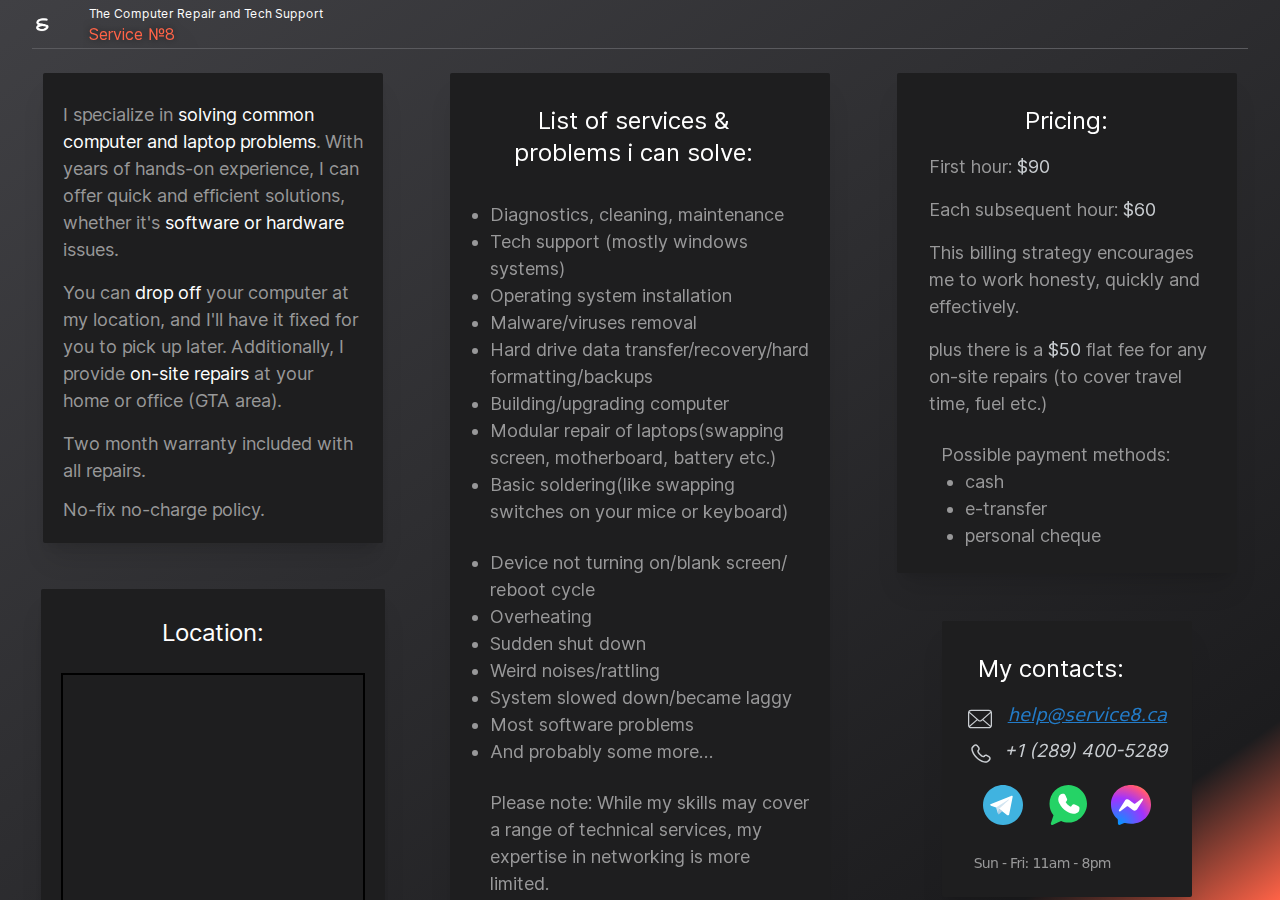
<file: index.html>
<!DOCTYPE html><html lang="en"><head><meta charSet="utf-8"/><meta name="viewport" content="width=device-width, initial-scale=1"/><link rel="stylesheet" href="_next/static/css/c64404c1f7039015.css" crossorigin="" data-precedence="next"/><link rel="stylesheet" href="_next/static/css/4b8189119dde6a77.css" crossorigin="" data-precedence="next"/><link rel="preload" as="script" fetchPriority="low" href="_next/static/chunks/webpack-1ff23d0dacecc951.js" crossorigin=""/><script src="_next/static/chunks/fd9d1056-39de21f001c52188.js" async="" crossorigin=""></script><script src="_next/static/chunks/472-39c72660b90e2701.js" async="" crossorigin=""></script><script src="_next/static/chunks/main-app-6a4a1e44563ae0a0.js" async="" crossorigin=""></script><script src="_next/static/chunks/413-0e377264089f6e1d.js" async=""></script><script src="_next/static/chunks/app/page-ba54113f27cff727.js" async=""></script><link rel="canonical" href="https://www.service8.ca/"/><link rel="icon" href="favicon.ico"/><title>Computer repairs service</title><meta name="description" content="Computer repairs service landing page"/><script src="_next/static/chunks/polyfills-c67a75d1b6f99dc8.js" crossorigin="" noModule=""></script></head><body class="__className_e66fe9 __variable_322f4c"><main class=""><div class="absolute overflow-auto inset-0 h-[100lvh] bg-gradient-to-tl via-15% lg:via-10% to 90% from-[#FF6347]  via-[#1C1C1E] to-[#404044]"><nav class="flex text-[#FFFFFF] text-base h-12 font-pf-duza "><img alt="company logo" loading="lazy" width="1024" height="1024" decoding="async" data-nimg="1" class="w-[1.2rem] h-[1.2rem] mx-[2rem] my-[1rem]" style="color:transparent" src="_next/static/media/s_logo.4e0ed157.svg"/><h1 class=" p-1.5 overflow-hidden"><p class="text-[#FFFFFF] text-xs font-pf-logo2 max-w-[100%] ">The Computer Repair and Tech Support </p><p class="text-[#FF6347] custom drop-shadow-2xl shadow-black"> Service №8</p></h1></nav><div class="h-px w-[95%] bg-[#5A5A5E] mx-auto "></div><div class="min-h-screen  p-2 font-pf-duza relative z-10 text-[#989899] text-shadow-lg text-[18px] lg:grid lg:grid-cols-3 gap-4  lg:grid-flow-col lg:flex-shrink"><div class="bg-[#1E1E1F] bg-opacity-100 rounded-sm p-[20px] pt-[28px] shadow-xl m-4 min-w-[250px] max-w-[340px] mx-auto h-fit lg:row-span lg:order-2"><p class="mb-4">I specialize in <span class="text-[#FFFFFF]">solving common computer and laptop problems</span>. With years of hands-on experience, I can offer quick and efficient solutions, whether it&#x27;s <span class="text-[#FFFFFF]">software or hardware</span> issues.</p><p class="mb-4">You can <span class="text-[#FFFFFF]">drop off</span> your computer at my location, and I&#x27;ll have it fixed for you to pick up later. Additionally, I provide <span class="text-[#FFFFFF]">on-site repairs</span> at your home or office (GTA area).</p><p class="mb-3">Two month warranty included with all repairs.</p><p>No-fix no-charge policy.</p></div><div class="bg-[#1E1E1F] bg-opacity-100 rounded-sm p-[20px] pt-[28px] pb-1 shadow-xl mt-[4rem] lg:mt-4 m-4 min-w-[250px] max-w-[380px] mx-auto h-fit lg:row-span-2  lg:order-3"><ul class="list-disc  justify-center mb-4 ml-5 "><h2 class="text-[#FFFFFF] text-2xl m-[2rem] mt-1 ml-0 text-center "> List of services &amp; problems i can solve:</h2><li>Diagnostics, cleaning, maintenance</li><li>Tech support (mostly windows systems)</li><li>Operating system installation</li><li>Malware/viruses removal</li><li>Hard drive data transfer/recovery/hard formatting/backups</li><li>Building/upgrading computer</li><li>Modular repair of laptops(swapping screen, motherboard, battery etc.)</li><li>Basic soldering(like swapping switches on your mice or keyboard)</li><li class="mt-6">Device not turning on/blank screen/ reboot cycle</li><li>Overheating</li><li>Sudden shut down</li><li>Weird noises/rattling</li><li>System slowed down/became laggy</li><li>Most software problems</li><li class="list-noned">And probably some more…</li><li class="mt-6 list-none ">Please note: While my skills may cover a range of technical services, my expertise in networking is more limited.</li></ul></div><div class="bg-[#1E1E1F] bg-opacity-100 rounded-sm p-[20px] pt-[28px] pb-6 shadow-xl mt-[4rem] lg:mt-4 m-4 min-w-[250px] max-w-[340px] mx-auto h-fit lg:order-4"><p class="text-[#FFFFFF] text-2xl m-[2rem] mb-[1rem] mt-1 text-center ">Pricing:</p><p class="ml-3">First hour: <span class="text-[#caced2]">$90</span></p><p class="mt-4 ml-3">Each subsequent hour: <span class="text-[#caced2]">$60</span></p><p class="mt-4 ml-3">This billing strategy encourages me to work honesty, quickly and effectively.</p><p class="mt-4 ml-3"> plus there is a <span class="text-[#caced2]">$50</span> flat fee for any on-site repairs (to cover travel time, fuel etc.)</p><ul class="mt-6 ml-6">Possible payment methods: <li class="ml-6 list-disc">cash</li><li class="ml-6 list-disc">e-transfer</li><li class="ml-6 list-disc">personal cheque</li></ul></div><div class="mt-[4rem] lg:mt-4 bg-[#1E1E1F] bg-opacity-100 rounded-sm p-[20px] pt-[28px] pb-6 shadow-xl  m-4 min-w-[250px] max-w-[320px] mx-auto h-fit lg:order-5"><p class="text-[#FFFFFF] text-2xl m-[2rem] mb-[1rem] mt-1 text-center ml-0 ">My contacts:</p><address class=" "><span class="flex "><a href="mailto:help@service8.ca" class=" text-[#237CC9] font-sans underline text-lg hover:no-underline flex"><img alt="email icon" loading="lazy" width="800" height="800" decoding="async" data-nimg="1" class="align-middle w-[1.5rem] h-[1.5rem] m-1.5 mr-4" style="color:transparent" src="_next/static/media/email.38c5104a.svg"/>help@service8.ca</a><span class="text-xl black"></span><button></button></span><span class="flex "><a href="tel:12894005289" class="text-[#caced2] text-lg flex"><img alt="phone icon" loading="lazy" width="800" height="800" decoding="async" data-nimg="1" class="align-middle w-[1.5rem] h-[1.5rem] m-1.5 mr-3" style="color:transparent" src="_next/static/media/phone.d9a299d8.svg"/>+1 (289) 400-5289</a></span><div class="flex justify-center "><a target="_blank" href="https://t.me/ComputerRepairsAndTechSupport/"><img alt="Telegram logo" loading="lazy" width="800" height="800" decoding="async" data-nimg="1" class="m-3 w-[2.5rem] h-[2.5rem]" style="color:transparent" src="_next/static/media/telegram.aeaa934e.svg"/></a><a target="_blank" href="https://www.wa.me/+12894005289/"><img alt="Whatsapp logo" loading="lazy" width="800" height="800" decoding="async" data-nimg="1" class="m-3 w-[2.5rem] h-[2.5rem]" style="color:transparent" src="_next/static/media/whatsapp.35fa4724.svg"/></a><a target="_blank" href="https://m.me/whitesandpaper/"><img alt="Facebook Messenger logo" loading="lazy" width="48" height="48" decoding="async" data-nimg="1" class="m-3 w-[2.5rem] h-[2.5rem]" style="color:transparent" src="_next/static/media/messenger2.081d5b97.svg"/></a></div></address><div class="mt-4 font-sans text-sm tracking-tighter ml-3">Sun - Fri: 11am - 8pm</div></div><div class="bg-[#1E1E1F] bg-opacity-100 rounded-sm p-[20px] pt-[28px] pb-6 shadow-xl mt-[4rem] mb-1 m-4 min-w-[250px] max-w-[380px] mx-auto h-fit lg:order-2 lg:-mt-[1rem]"><p class="text-[#FFFFFF] text-2xl m-[2rem] mt-0 mb-6 text-center">Location:</p><iframe width="100%" height="300" src="https://www.openstreetmap.org/export/embed.html?bbox=-79.64504241943361%2C43.62191038020048%2C-79.26395416259767%2C43.767374953697235&amp;layer=mapnik&amp;marker=43.69468677385367%2C-79.45449829101562" class="border-black border-2 border-solid "></iframe><br/><small></small><p class="mb-4">2000 Eglinton Ave W, ON M6E 2J9</p><p class="text-[#237CC9] font-sans underline hover:no-underline"><a target="_blank" href="https://maps.app.goo.gl/MueQFqBF82TwtYFG6">google maps<span class="font-black "> ➢</span></a></p></div></div></div></main><script src="_next/static/chunks/webpack-1ff23d0dacecc951.js" crossorigin="" async=""></script><script>(self.__next_f=self.__next_f||[]).push([0]);self.__next_f.push([2,null])</script><script>self.__next_f.push([1,"1:HL[\"_next/static/css/c64404c1f7039015.css\",\"style\",{\"crossOrigin\":\"\"}]\n2:HL[\"_next/static/css/4b8189119dde6a77.css\",\"style\",{\"crossOrigin\":\"\"}]\n0:\"$L3\"\n"])</script><script>self.__next_f.push([1,"4:I[3728,[],\"\"]\n6:I[9928,[],\"\"]\n7:I[6954,[],\"\"]\n8:I[7264,[],\"\"]\na:I[413,[\"413\",\"static/chunks/413-0e377264089f6e1d.js\",\"931\",\"static/chunks/app/page-ba54113f27cff727.js\"],\"Image\"]\n"])</script><script>self.__next_f.push([1,"3:[[[\"$\",\"link\",\"0\",{\"rel\":\"stylesheet\",\"href\":\"_next/static/css/c64404c1f7039015.css\",\"precedence\":\"next\",\"crossOrigin\":\"\"}],[\"$\",\"link\",\"1\",{\"rel\":\"stylesheet\",\"href\":\"_next/static/css/4b8189119dde6a77.css\",\"precedence\":\"next\",\"crossOrigin\":\"\"}]],[\"$\",\"$L4\",null,{\"buildId\":\"Rnh1IEOVYHQv8foO7_kuV\",\"assetPrefix\":\"\",\"initialCanonicalUrl\":\"/\",\"initialTree\":[\"\",{\"children\":[\"__PAGE__\",{}]},\"$undefined\",\"$undefined\",true],\"initialHead\":[false,\"$L5\"],\"globalErrorComponent\":\"$6\",\"children\":[null,[\"$\",\"html\",null,{\"lang\":\"en\",\"children\":[[\"$\",\"head\",null,{\"children\":[\"$\",\"link\",null,{\"rel\":\"icon\",\"href\":\"s_logo.svg\"}]}],[\"$\",\"body\",null,{\"className\":\"__className_e66fe9 __variable_322f4c\",\"children\":[\"$\",\"$L7\",null,{\"parallelRouterKey\":\"children\",\"segmentPath\":[\"children\"],\"loading\":\"$undefined\",\"loadingStyles\":\"$undefined\",\"loadingScripts\":\"$undefined\",\"hasLoading\":false,\"error\":\"$undefined\",\"errorStyles\":\"$undefined\",\"errorScripts\":\"$undefined\",\"template\":[\"$\",\"$L8\",null,{}],\"templateStyles\":\"$undefined\",\"templateScripts\":\"$undefined\",\"notFound\":[[\"$\",\"title\",null,{\"children\":\"404: This page could not be found.\"}],[\"$\",\"div\",null,{\"style\":{\"fontFamily\":\"system-ui,\\\"Segoe UI\\\",Roboto,Helvetica,Arial,sans-serif,\\\"Apple Color Emoji\\\",\\\"Segoe UI Emoji\\\"\",\"height\":\"100vh\",\"textAlign\":\"center\",\"display\":\"flex\",\"flexDirection\":\"column\",\"alignItems\":\"center\",\"justifyContent\":\"center\"},\"children\":[\"$\",\"div\",null,{\"children\":[[\"$\",\"style\",null,{\"dangerouslySetInnerHTML\":{\"__html\":\"body{color:#000;background:#fff;margin:0}.next-error-h1{border-right:1px solid rgba(0,0,0,.3)}@media (prefers-color-scheme:dark){body{color:#fff;background:#000}.next-error-h1{border-right:1px solid rgba(255,255,255,.3)}}\"}}],[\"$\",\"h1\",null,{\"className\":\"next-error-h1\",\"style\":{\"display\":\"inline-block\",\"margin\":\"0 20px 0 0\",\"padding\":\"0 23px 0 0\",\"fontSize\":24,\"fontWeight\":500,\"verticalAlign\":\"top\",\"lineHeight\":\"49px\"},\"children\":\"404\"}],[\"$\",\"div\",null,{\"style\":{\"display\":\"inline-block\"},\"children\":[\"$\",\"h2\",null,{\"style\":{\"fontSize\":14,\"fontWeight\":400,\"lineHeight\":\"49px\",\"margin\":0},\"children\":\"This page could not be found.\"}]}]]}]}]],\"notFoundStyles\":[],\"childProp\":{\"current\":[\"$L9\",[\"$\",\"main\",null,{\"className\":\"\",\"children\":[\"$\",\"div\",null,{\"className\":\"absolute overflow-auto inset-0 h-[100lvh] bg-gradient-to-tl via-15% lg:via-10% to 90% from-[#FF6347]  via-[#1C1C1E] to-[#404044]\",\"children\":[[\"$\",\"nav\",null,{\"className\":\"flex text-[#FFFFFF] text-base h-12 font-pf-duza \",\"children\":[[\"$\",\"$La\",null,{\"className\":\"w-[1.2rem] h-[1.2rem] mx-[2rem] my-[1rem]\",\"src\":{\"src\":\"_next/static/media/s_logo.4e0ed157.svg\",\"height\":1024,\"width\":1024,\"blurWidth\":0,\"blurHeight\":0},\"alt\":\"company logo\"}],[\"$\",\"h1\",null,{\"className\":\" p-1.5 overflow-hidden\",\"children\":[[\"$\",\"p\",null,{\"className\":\"text-[#FFFFFF] text-xs font-pf-logo2 max-w-[100%] \",\"children\":\"The Computer Repair and Tech Support \"}],[\"$\",\"p\",null,{\"className\":\"text-[#FF6347] custom drop-shadow-2xl shadow-black\",\"children\":\" Service №8\"}]]}]]}],[\"$\",\"div\",null,{\"className\":\"h-px w-[95%] bg-[#5A5A5E] mx-auto \"}],[\"$\",\"div\",null,{\"className\":\"min-h-screen  p-2 font-pf-duza relative z-10 text-[#989899] text-shadow-lg text-[18px] lg:grid lg:grid-cols-3 gap-4  lg:grid-flow-col lg:flex-shrink\",\"children\":[[\"$\",\"div\",null,{\"className\":\"bg-[#1E1E1F] bg-opacity-100 rounded-sm p-[20px] pt-[28px] shadow-xl m-4 min-w-[250px] max-w-[340px] mx-auto h-fit lg:row-span lg:order-2\",\"children\":[[\"$\",\"p\",null,{\"className\":\"mb-4\",\"children\":[\"I specialize in \",[\"$\",\"span\",null,{\"className\":\"text-[#FFFFFF]\",\"children\":\"solving common computer and laptop problems\"}],\". With years of hands-on experience, I can offer quick and efficient solutions, whether it's \",[\"$\",\"span\",null,{\"className\":\"text-[#FFFFFF]\",\"children\":\"software or hardware\"}],\" issues.\"]}],[\"$\",\"p\",null,{\"className\":\"mb-4\",\"children\":[\"You can \",[\"$\",\"span\",null,{\"className\":\"text-[#FFFFFF]\",\"children\":\"drop off\"}],\" your computer at my location, and I'll have it fixed for you to pick up later. Additionally, I provide \",[\"$\",\"span\",null,{\"className\":\"text-[#FFFFFF]\",\"children\":\"on-site repairs\"}],\" at your home or office (GTA area).\"]}],[\"$\",\"p\",null,{\"className\":\"mb-3\",\"children\":\"Two month warranty included with all repairs.\"}],[\"$\",\"p\",null,{\"children\":\"No-fix no-charge policy.\"}]]}],[\"$\",\"div\",null,{\"className\":\"bg-[#1E1E1F] bg-opacity-100 rounded-sm p-[20px] pt-[28px] pb-1 shadow-xl mt-[4rem] lg:mt-4 m-4 min-w-[250px] max-w-[380px] mx-auto h-fit lg:row-span-2  lg:order-3\",\"children\":[\"$\",\"ul\",null,{\"className\":\"list-disc  justify-center mb-4 ml-5 \",\"children\":[[\"$\",\"h2\",null,{\"className\":\"text-[#FFFFFF] text-2xl m-[2rem] mt-1 ml-0 text-center \",\"children\":\" List of services \u0026 problems i can solve:\"}],[\"$\",\"li\",null,{\"children\":\"Diagnostics, cleaning, maintenance\"}],[\"$\",\"li\",null,{\"children\":\"Tech support (mostly windows systems)\"}],[\"$\",\"li\",null,{\"children\":\"Operating system installation\"}],[\"$\",\"li\",null,{\"children\":\"Malware/viruses removal\"}],[\"$\",\"li\",null,{\"children\":\"Hard drive data transfer/recovery/hard formatting/backups\"}],[\"$\",\"li\",null,{\"children\":\"Building/upgrading computer\"}],[\"$\",\"li\",null,{\"children\":\"Modular repair of laptops(swapping screen, motherboard, battery etc.)\"}],[\"$\",\"li\",null,{\"children\":\"Basic soldering(like swapping switches on your mice or keyboard)\"}],[\"$\",\"li\",null,{\"className\":\"mt-6\",\"children\":\"Device not turning on/blank screen/ reboot cycle\"}],[\"$\",\"li\",null,{\"children\":\"Overheating\"}],[\"$\",\"li\",null,{\"children\":\"Sudden shut down\"}],[\"$\",\"li\",null,{\"children\":\"Weird noises/rattling\"}],[\"$\",\"li\",null,{\"children\":\"System slowed down/became laggy\"}],[\"$\",\"li\",null,{\"children\":\"Most software problems\"}],[\"$\",\"li\",null,{\"className\":\"list-noned\",\"children\":\"And probably some more…\"}],[\"$\",\"li\",null,{\"className\":\"mt-6 list-none \",\"children\":\"Please note: While my skills may cover a range of technical services, my expertise in networking is more limited.\"}]]}]}],[\"$\",\"div\",null,{\"className\":\"bg-[#1E1E1F] bg-opacity-100 rounded-sm p-[20px] pt-[28px] pb-6 shadow-xl mt-[4rem] lg:mt-4 m-4 min-w-[250px] max-w-[340px] mx-auto h-fit lg:order-4\",\"children\":[[\"$\",\"p\",null,{\"className\":\"text-[#FFFFFF] text-2xl m-[2rem] mb-[1rem] mt-1 text-center \",\"children\":\"Pricing:\"}],[\"$\",\"p\",null,{\"className\":\"ml-3\",\"children\":[\"First hour: \",[\"$\",\"span\",null,{\"className\":\"text-[#caced2]\",\"children\":\"$$90\"}]]}],[\"$\",\"p\",null,{\"className\":\"mt-4 ml-3\",\"children\":[\"Each subsequent hour: \",[\"$\",\"span\",null,{\"className\":\"text-[#caced2]\",\"children\":\"$$60\"}]]}],[\"$\",\"p\",null,{\"className\":\"mt-4 ml-3\",\"children\":\"This billing strategy encourages me to work honesty, quickly and effectively.\"}],[\"$\",\"p\",null,{\"className\":\"mt-4 ml-3\",\"children\":[\" plus there is a \",[\"$\",\"span\",null,{\"className\":\"text-[#caced2]\",\"children\":\"$$50\"}],\" flat fee for any on-site repairs (to cover travel time, fuel etc.)\"]}],[\"$\",\"ul\",null,{\"className\":\"mt-6 ml-6\",\"children\":[\"Possible payment methods: \",[\"$\",\"li\",null,{\"className\":\"ml-6 list-disc\",\"children\":\"cash\"}],[\"$\",\"li\",null,{\"className\":\"ml-6 list-disc\",\"children\":\"e-transfer\"}],[\"$\",\"li\",null,{\"className\":\"ml-6 list-disc\",\"children\":\"personal cheque\"}]]}]]}],[\"$\",\"div\",null,{\"className\":\"mt-[4rem] lg:mt-4 bg-[#1E1E1F] bg-opacity-100 rounded-sm p-[20px] pt-[28px] pb-6 shadow-xl  m-4 min-w-[250px] max-w-[320px] mx-auto h-fit lg:order-5\",\"children\":[[\"$\",\"p\",null,{\"className\":\"text-[#FFFFFF] text-2xl m-[2rem] mb-[1rem] mt-1 text-center ml-0 \",\"children\":\"My contacts:\"}],[\"$\",\"address\",null,{\"className\":\" \",\"children\":[[\"$\",\"span\",null,{\"className\":\"flex \",\"children\":[[\"$\",\"a\",null,{\"href\":\"mailto:help@service8.ca\",\"className\":\" text-[#237CC9] font-sans underline text-lg hover:no-underline flex\",\"children\":[[\"$\",\"$La\",null,{\"src\":{\"src\":\"_next/static/media/email.38c5104a.svg\",\"height\":800,\"width\":800,\"blurWidth\":0,\"blurHeight\":0},\"className\":\"align-middle w-[1.5rem] h-[1.5rem] m-1.5 mr-4\",\"alt\":\"email icon\"}],\"help@service8.ca\"]}],[\"$\",\"span\",null,{\"className\":\"text-xl black\"}],[\"$\",\"button\",null,{}]]}],[\"$\",\"span\",null,{\"className\":\"flex \",\"children\":[\"$\",\"a\",null,{\"href\":\"tel:12894005289\",\"className\":\"text-[#caced2] text-lg flex\",\"children\":[[\"$\",\"$La\",null,{\"src\":{\"src\":\"_next/static/media/phone.d9a299d8.svg\",\"height\":800,\"width\":800,\"blurWidth\":0,\"blurHeight\":0},\"className\":\"align-middle w-[1.5rem] h-[1.5rem] m-1.5 mr-3\",\"alt\":\"phone icon\"}],\"+1 (289) 400-5289\"]}]}],[\"$\",\"div\",null,{\"className\":\"flex justify-center \",\"children\":[[\"$\",\"a\",null,{\"target\":\"_blank\",\"href\":\"https://t.me/ComputerRepairsAndTechSupport/\",\"children\":[\"$\",\"$La\",null,{\"className\":\"m-3 w-[2.5rem] h-[2.5rem]\",\"src\":{\"src\":\"_next/static/media/telegram.aeaa934e.svg\",\"height\":800,\"width\":800,\"blurWidth\":0,\"blurHeight\":0},\"alt\":\"Telegram logo\"}]}],[\"$\",\"a\",null,{\"target\":\"_blank\",\"href\":\"https://www.wa.me/+12894005289/\",\"children\":[\"$\",\"$La\",null,{\"className\":\"m-3 w-[2.5rem] h-[2.5rem]\",\"src\":{\"src\":\"_next/static/media/whatsapp.35fa4724.svg\",\"height\":800,\"width\":800,\"blurWidth\":0,\"blurHeight\":0},\"alt\":\"Whatsapp logo\"}]}],[\"$\",\"a\",null,{\"target\":\"_blank\",\"href\":\"https://m.me/whitesandpaper/\",\"children\":[\"$\",\"$La\",null,{\"className\":\"m-3 w-[2.5rem] h-[2.5rem]\",\"src\":{\"src\":\"_next/static/media/messenger2.081d5b97.svg\",\"height\":48,\"width\":48,\"blurWidth\":0,\"blurHeight\":0},\"alt\":\"Facebook Messenger logo\"}]}]]}]]}],[\"$\",\"div\",null,{\"className\":\"mt-4 font-sans text-sm tracking-tighter ml-3\",\"children\":\"Sun - Fri: 11am - 8pm\"}]]}],[\"$\",\"div\",null,{\"className\":\"bg-[#1E1E1F] bg-opacity-100 rounded-sm p-[20px] pt-[28px] pb-6 shadow-xl mt-[4rem] mb-1 m-4 min-w-[250px] max-w-[380px] mx-auto h-fit lg:order-2 lg:-mt-[1rem]\",\"children\":[[\"$\",\"p\",null,{\"className\":\"text-[#FFFFFF] text-2xl m-[2rem] mt-0 mb-6 text-center\",\"children\":\"Location:\"}],[\"$\",\"iframe\",null,{\"width\":\"100%\",\"height\":\"300\",\"src\":\"https://www.openstreetmap.org/export/embed.html?bbox=-79.64504241943361%2C43.62191038020048%2C-79.26395416259767%2C43.767374953697235\u0026layer=mapnik\u0026marker=43.69468677385367%2C-79.45449829101562\",\"className\":\"border-black border-2 border-solid \"}],[\"$\",\"br\",null,{}],[\"$\",\"small\",null,{}],[\"$\",\"p\",null,{\"className\":\"mb-4\",\"children\":\"2000 Eglinton Ave W, ON M6E 2J9\"}],[\"$\",\"p\",null,{\"className\":\"text-[#237CC9] font-sans underline hover:no-underline\",\"children\":[\"$\",\"a\",null,{\"target\":\"_blank\",\"href\":\"https://maps.app.goo.gl/TRyFZWm9rB612z5J6\",\"children\":[\"google maps\",[\"$\",\"span\",null,{\"className\":\"font-black \",\"children\":\" ➢\"}]]}]}]]}]]}]]}]}],null],\"segment\":\"__PAGE__\"},\"styles\":null}]}]]}],null]}]]\n"])</script><script>self.__next_f.push([1,"5:[[\"$\",\"meta\",\"0\",{\"name\":\"viewport\",\"content\":\"width=device-width, initial-scale=1\"}],[\"$\",\"meta\",\"1\",{\"charSet\":\"utf-8\"}],[\"$\",\"title\",\"2\",{\"children\":\"Computer repairs service\"}],[\"$\",\"meta\",\"3\",{\"name\":\"description\",\"content\":\"Computer repairs service landing page\"}]]\n9:null\n"])</script><script>self.__next_f.push([1,""])</script></body></html>
</file>
<file: _next/static/css/c64404c1f7039015.css>
@font-face{font-family:__Inter_e66fe9;font-style:normal;font-weight:100 900;font-display:swap;src:url(/_next/static/media/ec159349637c90ad-s.woff2) format("woff2");unicode-range:U+0460-052f,U+1c80-1c88,U+20b4,U+2de0-2dff,U+a640-a69f,U+fe2e-fe2f}@font-face{font-family:__Inter_e66fe9;font-style:normal;font-weight:100 900;font-display:swap;src:url(/_next/static/media/513657b02c5c193f-s.woff2) format("woff2");unicode-range:U+0301,U+0400-045f,U+0490-0491,U+04b0-04b1,U+2116}@font-face{font-family:__Inter_e66fe9;font-style:normal;font-weight:100 900;font-display:swap;src:url(/_next/static/media/fd4db3eb5472fc27-s.woff2) format("woff2");unicode-range:U+1f??}@font-face{font-family:__Inter_e66fe9;font-style:normal;font-weight:100 900;font-display:swap;src:url(/_next/static/media/51ed15f9841b9f9d-s.woff2) format("woff2");unicode-range:U+0370-03ff}@font-face{font-family:__Inter_e66fe9;font-style:normal;font-weight:100 900;font-display:swap;src:url(/_next/static/media/05a31a2ca4975f99-s.woff2) format("woff2");unicode-range:U+0102-0103,U+0110-0111,U+0128-0129,U+0168-0169,U+01a0-01a1,U+01af-01b0,U+0300-0301,U+0303-0304,U+0308-0309,U+0323,U+0329,U+1ea0-1ef9,U+20ab}@font-face{font-family:__Inter_e66fe9;font-style:normal;font-weight:100 900;font-display:swap;src:url(/_next/static/media/d6b16ce4a6175f26-s.woff2) format("woff2");unicode-range:U+0100-02af,U+0304,U+0308,U+0329,U+1e00-1e9f,U+1ef2-1eff,U+2020,U+20a0-20ab,U+20ad-20cf,U+2113,U+2c60-2c7f,U+a720-a7ff}@font-face{font-family:__Inter_e66fe9;font-style:normal;font-weight:100 900;font-display:swap;src:url(/_next/static/media/c9a5bc6a7c948fb0-s.p.woff2) format("woff2");unicode-range:U+00??,U+0131,U+0152-0153,U+02bb-02bc,U+02c6,U+02da,U+02dc,U+0304,U+0308,U+0329,U+2000-206f,U+2074,U+20ac,U+2122,U+2191,U+2193,U+2212,U+2215,U+feff,U+fffd}@font-face{font-family:__Inter_Fallback_e66fe9;src:local("Arial");ascent-override:90.20%;descent-override:22.48%;line-gap-override:0.00%;size-adjust:107.40%}.__className_e66fe9{font-family:__Inter_e66fe9,__Inter_Fallback_e66fe9;font-style:normal}@font-face{font-family:__Zen_Kaku_Gothic_New_322f4c;font-style:normal;font-weight:400;font-display:swap;src:url(/_next/static/media/dac69ff209dcf187-s.woff2) format("woff2");unicode-range:U+ffd7,U+ffda-ffdc,U+ffe0-ffe2,U+ffe4,U+ffe6,U+ffe8-ffee,U+1f100-1f10c,U+1f110-1f16c,U+1f170-1f1ac,U+1f200-1f202,U+1f210-1f234}@font-face{font-family:__Zen_Kaku_Gothic_New_322f4c;font-style:normal;font-weight:400;font-display:swap;src:url(/_next/static/media/42be1fa2766f9cf8-s.woff2) format("woff2");unicode-range:U+fa10,U+fa12-fa6d,U+fb00-fb04,U+fe10-fe19,U+fe30-fe42,U+fe44-fe52,U+fe54-fe66,U+fe68-fe6b,U+ff02,U+ff04,U+ff07,U+ff51,U+ff5b,U+ff5d,U+ff5f-ff60,U+ff66,U+ff69,U+ff87,U+ffa1-ffbe,U+ffc2-ffc7,U+ffca-ffcf,U+ffd2-ffd6}@font-face{font-family:__Zen_Kaku_Gothic_New_322f4c;font-style:normal;font-weight:400;font-display:swap;src:url(/_next/static/media/dfc63676fbc5814f-s.woff2) format("woff2");unicode-range:U+f92d-f959,U+f95b-f9f2,U+f9f4-fa0b,U+fa0e-fa0f}@font-face{font-family:__Zen_Kaku_Gothic_New_322f4c;font-style:normal;font-weight:400;font-display:swap;src:url(/_next/static/media/cba9fc2a05b61ed3-s.woff2) format("woff2");unicode-range:U+9e8b-9e8c,U+9e8e-9e8f,U+9e91-9e92,U+9e95-9e96,U+9e98,U+9e9b,U+9e9d-9e9e,U+9ea4-9ea5,U+9ea8-9eaa,U+9eac-9eb0,U+9eb3-9eb5,U+9eb8,U+9ebc-9ebf,U+9ec3,U+9ec6,U+9ec8,U+9ecb-9ecd,U+9ecf-9ed1,U+9ed4-9ed5,U+9ed8,U+9edb-9ee0,U+9ee4-9ee5,U+9ee7-9ee8,U+9eec-9ef2,U+9ef4-9ef9,U+9efb-9eff,U+9f02-9f03,U+9f07-9f09,U+9f0e-9f12,U+9f14-9f17,U+9f19-9f1b,U+9f1f-9f22,U+9f26,U+9f2a-9f2c,U+9f2f,U+9f31-9f32,U+9f34,U+9f37,U+9f39-9f3a,U+9f3c-9f3f,U+9f41,U+9f43-9f47,U+9f4a,U+9f4e-9f50,U+9f52-9f58,U+9f5a,U+9f5d-9f61,U+9f63,U+9f66-9f6a,U+9f6c-9f73,U+9f75-9f77,U+9f7a,U+9f7d,U+9f7f,U+9f8f-9f92,U+9f94-9f97,U+9f99,U+9f9c-9fa3,U+9fa5,U+9fb4,U+9fbc-9fc2,U+9fc4,U+9fc6,U+9fcc,U+f900-f92c}@font-face{font-family:__Zen_Kaku_Gothic_New_322f4c;font-style:normal;font-weight:400;font-display:swap;src:url(/_next/static/media/0e72cb2e12919af8-s.woff2) format("woff2");unicode-range:U+9c3e,U+9c41,U+9c43-9c4a,U+9c4e-9c50,U+9c52-9c54,U+9c56,U+9c58,U+9c5a-9c61,U+9c63,U+9c65,U+9c67-9c6b,U+9c6d-9c6e,U+9c70,U+9c72,U+9c75-9c78,U+9c7a-9c7c,U+9ce6-9ce7,U+9ceb-9cec,U+9cf0,U+9cf2,U+9cf6-9cf7,U+9cf9,U+9d02-9d03,U+9d06-9d09,U+9d0b,U+9d0e,U+9d11-9d12,U+9d15,U+9d17-9d18,U+9d1b-9d1f,U+9d23,U+9d26,U+9d2a-9d2c,U+9d2f-9d30,U+9d32-9d34,U+9d3a,U+9d3c-9d3f,U+9d41-9d48,U+9d4a,U+9d50-9d54,U+9d59,U+9d5d-9d65,U+9d69-9d6c,U+9d6f-9d70,U+9d72-9d73,U+9d76-9d77,U+9d7a-9d7c,U+9d7e,U+9d83-9d84,U+9d86-9d87,U+9d89-9d8a,U+9d8d-9d8e,U+9d92-9d93,U+9d95-9d9a,U+9da1,U+9da4,U+9da9-9dac,U+9dae,U+9db1-9db2,U+9db5,U+9db8-9dbd,U+9dbf-9dc4,U+9dc6-9dc7,U+9dc9-9dca,U+9dcf,U+9dd3-9dd7,U+9dd9-9dda,U+9dde-9de0,U+9de3,U+9de5-9de7,U+9de9,U+9deb,U+9ded-9df0,U+9df3-9df4,U+9df8,U+9dfd-9dfe,U+9e02,U+9e07,U+9e0a,U+9e0d-9e0e,U+9e10-9e12,U+9e15-9e16,U+9e19-9e1f,U+9e75,U+9e79-9e7d,U+9e80-9e85,U+9e87-9e88}@font-face{font-family:__Zen_Kaku_Gothic_New_322f4c;font-style:normal;font-weight:400;font-display:swap;src:url(/_next/static/media/e0a87f23d83ef5ba-s.woff2) format("woff2");unicode-range:U+9ae5-9ae7,U+9ae9,U+9aeb-9aec,U+9aee-9aef,U+9af1-9af5,U+9af7,U+9af9-9afb,U+9afd,U+9aff-9b06,U+9b08-9b09,U+9b0b-9b0e,U+9b10,U+9b12,U+9b16,U+9b18-9b1d,U+9b1f-9b20,U+9b22-9b23,U+9b25-9b2f,U+9b32-9b35,U+9b37,U+9b39-9b3b,U+9b3d,U+9b43-9b44,U+9b48,U+9b4b-9b4f,U+9b51,U+9b55-9b58,U+9b5b,U+9b5e,U+9b61,U+9b63,U+9b65-9b66,U+9b68,U+9b6a-9b6f,U+9b72-9b79,U+9b7f-9b80,U+9b83-9b87,U+9b89-9b8b,U+9b8d,U+9b8f-9b94,U+9b96-9b97,U+9b9a,U+9b9d-9ba0,U+9ba6-9ba7,U+9ba9-9baa,U+9bac,U+9bb0-9bb2,U+9bb4,U+9bb7-9bb9,U+9bbb-9bbc,U+9bbe-9bc1,U+9bc6-9bc8,U+9bca,U+9bce-9bd2,U+9bd4,U+9bd7-9bd8,U+9bdd,U+9bdf,U+9be1-9be5,U+9be7,U+9bea-9beb,U+9bee-9bf3,U+9bf5,U+9bf7-9bfa,U+9bfd,U+9bff-9c00,U+9c02,U+9c04,U+9c06,U+9c08-9c0d,U+9c0f-9c16,U+9c18-9c1e,U+9c21-9c2a,U+9c2d-9c32,U+9c35-9c37,U+9c39-9c3a,U+9c3d}@font-face{font-family:__Zen_Kaku_Gothic_New_322f4c;font-style:normal;font-weight:400;font-display:swap;src:url(/_next/static/media/8faee13805321de4-s.woff2) format("woff2");unicode-range:U+98eb,U+98ed-98ee,U+98f0-98f1,U+98f3,U+98f6,U+9902,U+9907-9909,U+9911-9912,U+9914-9918,U+991a-9922,U+9924,U+9926-9927,U+992b-992c,U+992e,U+9931-9935,U+9939-993e,U+9940-9942,U+9945-9949,U+994b-994e,U+9950-9952,U+9954-9955,U+9958-9959,U+995b-995c,U+995e-9960,U+9963,U+9997-9998,U+999b,U+999d-999f,U+99a3,U+99a5-99a6,U+99a8,U+99ad-99ae,U+99b0-99b2,U+99b5,U+99b9-99ba,U+99bc-99bd,U+99bf,U+99c1,U+99c3,U+99c8-99c9,U+99d1,U+99d3-99d5,U+99d8-99df,U+99e1-99e2,U+99e7,U+99ea-99ee,U+99f0-99f2,U+99f4-99f5,U+99f8-99f9,U+99fb-99fe,U+9a01-9a05,U+9a08,U+9a0a-9a0c,U+9a0f-9a11,U+9a16,U+9a1a,U+9a1e,U+9a20,U+9a22-9a24,U+9a27,U+9a2b,U+9a2d-9a2e,U+9a31,U+9a33,U+9a35-9a38,U+9a3e,U+9a40-9a45,U+9a47,U+9a4a-9a4e,U+9a51-9a52,U+9a54-9a58,U+9a5b,U+9a5d,U+9a5f,U+9a62,U+9a64-9a65,U+9a69-9a6c,U+9aaa,U+9aac-9ab0,U+9ab2,U+9ab4-9ab7,U+9ab9,U+9abb-9ac1,U+9ac3,U+9ac6,U+9ac8,U+9ace-9ad3,U+9ad5-9ad7,U+9adb-9adc,U+9ade-9ae0,U+9ae2-9ae4}@font-face{font-family:__Zen_Kaku_Gothic_New_322f4c;font-style:normal;font-weight:400;font-display:swap;src:url(/_next/static/media/61a7a8fdd542ac8e-s.woff2) format("woff2");unicode-range:U+971d,U+9721-9724,U+9728,U+972a,U+9730-9731,U+9733,U+9736,U+9738-9739,U+973b,U+973d-973e,U+9741-9744,U+9746-974a,U+974d-974f,U+9751,U+9755,U+9757-9758,U+975a-975c,U+9760-9761,U+9763-9764,U+9766-9768,U+976a-976b,U+976e,U+9771,U+9773,U+9776-977d,U+977f-9781,U+9785-9786,U+9789,U+978b,U+978f-9790,U+9795-9797,U+9799-979a,U+979c,U+979e-97a0,U+97a2-97a3,U+97a6,U+97a8,U+97ab-97ac,U+97ae,U+97b1-97b6,U+97b8-97ba,U+97bc,U+97be-97bf,U+97c1,U+97c3-97ce,U+97d0-97d1,U+97d4,U+97d7-97d9,U+97db-97de,U+97e0-97e1,U+97e4,U+97e6,U+97ed-97ef,U+97f1-97f2,U+97f4-97f8,U+97fa,U+9804,U+9807,U+980a,U+980c-980f,U+9814,U+9816-9817,U+9819-981a,U+981c,U+981e,U+9820-9821,U+9823-9826,U+982b,U+982e-9830,U+9832-9835,U+9837,U+9839,U+983d-983e,U+9844,U+9846-9847,U+984a-984b,U+984f,U+9851-9853,U+9856-9857,U+9859-985b,U+9862-9863,U+9865-9866,U+986a-986c,U+986f-9871,U+9873-9875,U+98aa-98ab,U+98ad-98ae,U+98b0-98b1,U+98b4,U+98b6-98b8,U+98ba-98bc,U+98bf,U+98c2-98c8,U+98cb-98cc,U+98ce,U+98dc,U+98de,U+98e0-98e1,U+98e3,U+98e5-98e7,U+98e9-98ea}@font-face{font-family:__Zen_Kaku_Gothic_New_322f4c;font-style:normal;font-weight:400;font-display:swap;src:url(/_next/static/media/84e6254422cb7ca5-s.woff2) format("woff2");unicode-range:U+944a,U+944c,U+9452-9453,U+9455,U+9459-945c,U+945e-9463,U+9468,U+946a-946b,U+946d-9472,U+9475,U+9477,U+947c-947f,U+9481,U+9483-9485,U+9578-9579,U+957e-957f,U+9582,U+9584,U+9586-9588,U+958a,U+958c-958f,U+9592,U+9594,U+9596,U+9598-9599,U+959d-95a1,U+95a4,U+95a6-95a9,U+95ab-95ad,U+95b1,U+95b4,U+95b6,U+95b9-95bf,U+95c3,U+95c6,U+95c8-95cd,U+95d0-95d6,U+95d9-95da,U+95dc-95e2,U+95e4-95e6,U+95e8,U+961d-961e,U+9621-9622,U+9624-9626,U+9628,U+962c,U+962e-962f,U+9631,U+9633-9634,U+9637-963a,U+963c-963d,U+9641-9642,U+964b-964c,U+964f,U+9652,U+9654,U+9656-9658,U+965c-965f,U+9661,U+9666,U+966a,U+966c,U+966e,U+9672,U+9674,U+9677,U+967b-967c,U+967e-967f,U+9681-9684,U+9689,U+968b,U+968d,U+9691,U+9695-9698,U+969a,U+969d,U+969f,U+96a4-96aa,U+96ae-96b4,U+96b6,U+96b8-96bb,U+96bd,U+96c1,U+96c9-96cb,U+96cd-96ce,U+96d2,U+96d5-96d6,U+96d8-96da,U+96dc-96df,U+96e9,U+96ef,U+96f1,U+96f9-96fa,U+9702-9706,U+9708-9709,U+970d-970f,U+9711,U+9713-9714,U+9716,U+9719-971b}@font-face{font-family:__Zen_Kaku_Gothic_New_322f4c;font-style:normal;font-weight:400;font-display:swap;src:url(/_next/static/media/535407da2297e9e7-s.woff2) format("woff2");unicode-range:U+92bc-92bd,U+92bf-92c3,U+92c5-92c8,U+92cb-92d0,U+92d2-92d3,U+92d5,U+92d7-92d9,U+92dc-92dd,U+92df-92e1,U+92e3-92e5,U+92e7-92ea,U+92ec,U+92ee,U+92f0,U+92f2,U+92f7-92fb,U+92ff-9300,U+9302,U+9304,U+9308,U+930d,U+930f-9311,U+9314-9315,U+9318-931a,U+931c-931f,U+9321-9325,U+9327-932b,U+932e,U+9333-9337,U+933a-933b,U+9344,U+9347-934a,U+934d,U+9350-9352,U+9354-9358,U+935a,U+935c,U+935e,U+9360,U+9364-9365,U+9367,U+9369-936d,U+936f-9371,U+9373-9374,U+9376,U+937a,U+937d-9382,U+9388,U+938a-938b,U+938d,U+938f,U+9392,U+9394-9395,U+9397-9398,U+939a-939b,U+939e,U+93a1,U+93a3-93a4,U+93a6,U+93a8-93a9,U+93ab-93ad,U+93b0,U+93b4-93b6,U+93b9-93bb,U+93c1,U+93c3-93cd,U+93d0-93d1,U+93d3,U+93d6-93d9,U+93dc-93df,U+93e2,U+93e4-93e8,U+93f1,U+93f5,U+93f7-93fb,U+93fd,U+9401-9404,U+9407-9409,U+940d-9410,U+9413-9417,U+9419-941a,U+941f,U+9421,U+942b,U+942e-942f,U+9431-9434,U+9436,U+9438,U+943a-943b,U+943d,U+943f,U+9441,U+9443-9445,U+9448}@font-face{font-family:__Zen_Kaku_Gothic_New_322f4c;font-style:normal;font-weight:400;font-display:swap;src:url(/_next/static/media/e1449b4766954113-s.woff2) format("woff2");unicode-range:U+9143,U+9146-914c,U+914f,U+9153,U+9156-915b,U+9161,U+9163-9165,U+9167,U+9169,U+916d,U+9172-9174,U+9179-917b,U+9181-9183,U+9185-9187,U+9189-918b,U+918e,U+9191,U+9193-9195,U+9197-9198,U+919e,U+91a1-91a2,U+91a6,U+91a8,U+91aa-91b6,U+91ba-91bd,U+91bf-91c6,U+91c9,U+91cb,U+91d0,U+91d3-91d4,U+91d6-91d7,U+91d9-91db,U+91de-91df,U+91e1,U+91e4-91e6,U+91e9-91ea,U+91ec-91f1,U+91f5-91f7,U+91f9,U+91fb-91fd,U+91ff-9201,U+9204-9207,U+9209-920a,U+920c,U+920e,U+9210-9218,U+921c-921e,U+9223-9226,U+9228-9229,U+922c,U+922e-9230,U+9233,U+9235-923a,U+923c,U+923e-9240,U+9242-9243,U+9245-924b,U+924d-9251,U+9256-925a,U+925c-925e,U+9260-9261,U+9264-9269,U+926e-9270,U+9275-9279,U+927b-927f,U+9288-928a,U+928d-928e,U+9291-9293,U+9295-9297,U+9299,U+929b-929c,U+929f-92a0,U+92a4-92a5,U+92a7-92a8,U+92ab,U+92af,U+92b2-92b3,U+92b6-92bb}@font-face{font-family:__Zen_Kaku_Gothic_New_322f4c;font-style:normal;font-weight:400;font-display:swap;src:url(/_next/static/media/fa446ea166643494-s.woff2) format("woff2");unicode-range:U+8f52-8f55,U+8f57-8f58,U+8f5c-8f5e,U+8f61-8f66,U+8f9c-8f9d,U+8f9f-8fa2,U+8fa4-8fa8,U+8fad-8faf,U+8fb4-8fb8,U+8fbe,U+8fc0-8fc2,U+8fc6,U+8fc8,U+8fca-8fcb,U+8fcd,U+8fd0,U+8fd2-8fd3,U+8fd5,U+8fda,U+8fe0,U+8fe2-8fe5,U+8fe8-8fea,U+8fed-8fef,U+8ff1,U+8ff4-8ff6,U+8ff8-8ffb,U+8ffe,U+9002,U+9004-9005,U+9008,U+900b-900e,U+9011,U+9013,U+9015-9016,U+9018,U+901b,U+901e,U+9021,U+9027-902a,U+902c-902d,U+902f,U+9033-9037,U+9039,U+903c,U+903e-903f,U+9041,U+9043-9044,U+9049,U+904c,U+904f-9052,U+9056,U+9058,U+905b-905e,U+9062,U+9066-9068,U+906c,U+906f-9070,U+9072,U+9074,U+9076,U+9079,U+9080-9083,U+9085,U+9087-9088,U+908b-908c,U+908e-9090,U+9095,U+9097-9099,U+909b,U+90a0-90a2,U+90a5,U+90a8,U+90af-90b6,U+90bd-90be,U+90c3-90c5,U+90c7-90c9,U+90cc,U+90d2,U+90d5,U+90d7-90d9,U+90db-90df,U+90e2,U+90e4-90e5,U+90eb,U+90ef-90f0,U+90f2,U+90f4,U+90f6,U+90fe-9100,U+9102,U+9104-9106,U+9108,U+910d,U+9110,U+9112,U+9114-911a,U+911c,U+911e,U+9120,U+9122-9123,U+9125,U+9127,U+9129,U+912d-9132,U+9134,U+9136-9137,U+9139-913a,U+913c-913d}@font-face{font-family:__Zen_Kaku_Gothic_New_322f4c;font-style:normal;font-weight:400;font-display:swap;src:url(/_next/static/media/00d34e641811e992-s.woff2) format("woff2");unicode-range:U+8dc0,U+8dc2,U+8dc5-8dc8,U+8dca-8dcc,U+8dce-8dcf,U+8dd1,U+8dd4-8dd7,U+8dd9-8ddb,U+8ddf,U+8de3-8de5,U+8de7,U+8dea-8dec,U+8df0-8df2,U+8df4,U+8dfc-8dfd,U+8dff,U+8e01,U+8e04-8e06,U+8e08-8e09,U+8e0b-8e0c,U+8e10-8e11,U+8e14,U+8e16,U+8e1d-8e23,U+8e26-8e27,U+8e30-8e31,U+8e33-8e39,U+8e3d,U+8e40-8e42,U+8e44,U+8e47-8e50,U+8e54-8e55,U+8e59,U+8e5b-8e64,U+8e69,U+8e6c-8e6d,U+8e6f-8e72,U+8e75-8e77,U+8e79-8e7c,U+8e81-8e85,U+8e89,U+8e8b,U+8e90-8e95,U+8e98-8e9b,U+8e9d-8e9e,U+8ea1-8ea2,U+8ea7,U+8ea9-8eaa,U+8eac-8eb1,U+8eb3,U+8eb5-8eb6,U+8eba-8ebb,U+8ebe,U+8ec0-8ec1,U+8ec3-8ec8,U+8ecb,U+8ecf,U+8ed1,U+8ed4,U+8edb-8edc,U+8ee3,U+8ee8,U+8eeb,U+8eed-8eee,U+8ef0-8ef1,U+8ef7,U+8ef9-8efc,U+8efe,U+8f00,U+8f02,U+8f05,U+8f07-8f08,U+8f0a,U+8f0f-8f10,U+8f12-8f13,U+8f15-8f19,U+8f1b-8f1c,U+8f1e-8f21,U+8f23,U+8f25-8f28,U+8f2b-8f2f,U+8f33-8f37,U+8f39-8f3b,U+8f3e,U+8f40-8f43,U+8f45-8f47,U+8f49-8f4a,U+8f4c-8f4f,U+8f51}@font-face{font-family:__Zen_Kaku_Gothic_New_322f4c;font-style:normal;font-weight:400;font-display:swap;src:url(/_next/static/media/e5cef7bb100304a8-s.woff2) format("woff2");unicode-range:U+8b2d,U+8b30,U+8b37,U+8b3c,U+8b3e,U+8b41-8b46,U+8b48-8b49,U+8b4c-8b4f,U+8b51-8b54,U+8b56,U+8b59,U+8b5b,U+8b5e-8b5f,U+8b63,U+8b69,U+8b6b-8b6d,U+8b6f,U+8b71,U+8b74,U+8b76,U+8b78-8b79,U+8b7c-8b81,U+8b84-8b85,U+8b8a-8b8f,U+8b92-8b96,U+8b99-8b9a,U+8b9c-8ba0,U+8c38-8c3a,U+8c3d-8c3f,U+8c41,U+8c45,U+8c47-8c49,U+8c4b-8c4c,U+8c4e-8c51,U+8c53-8c55,U+8c57-8c59,U+8c5b,U+8c5d,U+8c62-8c64,U+8c66,U+8c68-8c69,U+8c6b-8c6d,U+8c73,U+8c75-8c76,U+8c78,U+8c7a-8c7c,U+8c7e,U+8c82,U+8c85-8c87,U+8c89-8c8b,U+8c8d-8c8e,U+8c90,U+8c92-8c94,U+8c98-8c99,U+8c9b-8c9c,U+8c9f,U+8ca4,U+8cad-8cae,U+8cb2-8cb3,U+8cb6,U+8cb9-8cba,U+8cbd,U+8cc1-8cc2,U+8cc4-8cc6,U+8cc8-8cc9,U+8ccb,U+8ccd-8ccf,U+8cd2,U+8cd5-8cd6,U+8cd9-8cda,U+8cdd,U+8ce1,U+8ce3-8ce4,U+8ce6,U+8ce8,U+8cec,U+8cef-8cf2,U+8cf4-8cf5,U+8cf7-8cf8,U+8cfa-8cfb,U+8cfd-8cff,U+8d01,U+8d03-8d04,U+8d07,U+8d09-8d0b,U+8d0d-8d10,U+8d12-8d14,U+8d16-8d17,U+8d1b-8d1d,U+8d65,U+8d67,U+8d69,U+8d6b-8d6e,U+8d71,U+8d73,U+8d76,U+8d7f,U+8d81-8d82,U+8d84,U+8d88,U+8d8d,U+8d90-8d91,U+8d95,U+8d99,U+8d9e-8da0,U+8da6,U+8da8,U+8dab-8dac,U+8daf,U+8db2,U+8db5,U+8db7,U+8db9-8dbc,U+8dbe}@font-face{font-family:__Zen_Kaku_Gothic_New_322f4c;font-style:normal;font-weight:400;font-display:swap;src:url(/_next/static/media/2473f406350e7393-s.woff2) format("woff2");unicode-range:U+8973-8975,U+8977,U+897a-897e,U+8980,U+8983,U+8988-898a,U+898d,U+8990,U+8993-8995,U+8998,U+899b-899c,U+899f-89a1,U+89a5-89a6,U+89a9,U+89ac,U+89af-89b0,U+89b2,U+89b4-89b7,U+89ba,U+89bc-89bd,U+89bf-89c1,U+89d4-89d8,U+89da,U+89dc-89dd,U+89e5,U+89e7,U+89e9,U+89eb,U+89ed,U+89f1,U+89f3-89f4,U+89f6,U+89f8-89f9,U+89fd,U+89ff,U+8a01,U+8a04-8a05,U+8a07,U+8a0c,U+8a0f-8a12,U+8a14-8a16,U+8a1b,U+8a1d-8a1e,U+8a20-8a22,U+8a24-8a26,U+8a2b-8a2c,U+8a2f,U+8a35-8a37,U+8a3b,U+8a3d-8a3e,U+8a40-8a41,U+8a43,U+8a45-8a49,U+8a4d-8a4e,U+8a51-8a54,U+8a56-8a58,U+8a5b-8a5d,U+8a61-8a62,U+8a65,U+8a67,U+8a6c-8a6d,U+8a75-8a77,U+8a79-8a7c,U+8a7e-8a80,U+8a82-8a86,U+8a8b,U+8a8f-8a92,U+8a96-8a97,U+8a99-8a9a,U+8a9f,U+8aa1,U+8aa3,U+8aa5-8aaa,U+8aae-8aaf,U+8ab3,U+8ab6-8ab7,U+8abb-8abc,U+8abe,U+8ac2-8ac4,U+8ac6,U+8ac8-8aca,U+8acc-8acd,U+8ad0-8ad1,U+8ad3-8ad5,U+8ad7,U+8ada-8ae2,U+8ae4,U+8ae7,U+8aeb-8aec,U+8aee,U+8af0-8af1,U+8af3-8af7,U+8afa,U+8afc,U+8aff,U+8b01-8b02,U+8b04-8b07,U+8b0a-8b0d,U+8b0f-8b11,U+8b14,U+8b16,U+8b1a,U+8b1c,U+8b1e-8b20,U+8b26,U+8b28,U+8b2b-8b2c}@font-face{font-family:__Zen_Kaku_Gothic_New_322f4c;font-style:normal;font-weight:400;font-display:swap;src:url(/_next/static/media/7b93f92d4cf08b4e-s.woff2) format("woff2");unicode-range:U+87e2-87e6,U+87ea-87ed,U+87ef,U+87f1,U+87f3,U+87f5-87f8,U+87fa-87fb,U+87fe-87ff,U+8801,U+8803,U+8805-8807,U+8809-880b,U+880d-8816,U+8818-881c,U+881e-881f,U+8821-8822,U+8827-8828,U+882d-882e,U+8830-8832,U+8835-8836,U+8839-883c,U+8841-8845,U+8848-884b,U+884d-884e,U+8851-8852,U+8855-8856,U+8858-885a,U+885c,U+885e-8860,U+8862,U+8864,U+8869,U+886b,U+886e-886f,U+8871-8872,U+8875,U+8877,U+8879,U+887b,U+887d-887e,U+8880-8882,U+8888,U+888d,U+8892,U+8897-889c,U+889e-88a0,U+88a2,U+88a4,U+88a8,U+88aa,U+88ae,U+88b0-88b1,U+88b5,U+88b7,U+88ba,U+88bc-88c0,U+88c3-88c4,U+88c6,U+88ca-88ce,U+88d1-88d4,U+88d8-88d9,U+88db,U+88dd-88e1,U+88e7-88e8,U+88ef-88f2,U+88f4-88f5,U+88f7,U+88f9,U+88fc,U+8901-8902,U+8904,U+8906,U+890a,U+890c-890f,U+8913,U+8915-8916,U+8918-891a,U+891c-891e,U+8920,U+8925-8928,U+892a-892b,U+8930-8932,U+8935-893b,U+893e,U+8940-8946,U+8949,U+894c-894d,U+894f,U+8952,U+8956-8957,U+895a-895c,U+895e,U+8960-8964,U+8966,U+896a-896b,U+896d-8970}@font-face{font-family:__Zen_Kaku_Gothic_New_322f4c;font-style:normal;font-weight:400;font-display:swap;src:url(/_next/static/media/546a17ccbb3638b5-s.woff2) format("woff2");unicode-range:U+8655-8659,U+865b,U+865d-8664,U+8667,U+8669,U+866c,U+866f,U+8671,U+8675-8677,U+867a-867b,U+867d,U+8687-8689,U+868b-868d,U+8691,U+8693,U+8695-8696,U+8698,U+869a,U+869c-869d,U+86a1,U+86a3-86a4,U+86a6-86ab,U+86ad,U+86af-86b1,U+86b3-86b9,U+86bf-86c1,U+86c3-86c6,U+86c9,U+86cb,U+86ce,U+86d1-86d2,U+86d4-86d5,U+86d7,U+86da,U+86dc,U+86de-86e0,U+86e3-86e7,U+86e9,U+86ec-86ed,U+86ef,U+86f8-86fe,U+8700,U+8703-870b,U+870d-8714,U+8719-871a,U+871e-871f,U+8721-8723,U+8725,U+8728-8729,U+872e-872f,U+8731-8732,U+8734,U+8737,U+8739-8740,U+8743,U+8745,U+8749,U+874b-874e,U+8751,U+8753,U+8755,U+8757-8759,U+875d,U+875f-8761,U+8763-8766,U+8768,U+876a,U+876e-876f,U+8771-8772,U+8774,U+8778,U+877b-877c,U+877f,U+8782-8789,U+878b-878c,U+878e,U+8790,U+8793,U+8795,U+8797-8799,U+879e-87a0,U+87a2-87a3,U+87a7,U+87ab-87af,U+87b1,U+87b3,U+87b5,U+87bb,U+87bd-87c1,U+87c4,U+87c6-87cb,U+87ce,U+87d0,U+87d2,U+87d5-87d6,U+87d9-87da,U+87dc,U+87df-87e0}@font-face{font-family:__Zen_Kaku_Gothic_New_322f4c;font-style:normal;font-weight:400;font-display:swap;src:url(/_next/static/media/7ba6d25d288b79a7-s.woff2) format("woff2");unicode-range:U+84b4,U+84b9-84bb,U+84bd-84c2,U+84c6-84ca,U+84cc-84d1,U+84d3,U+84d6,U+84d9-84da,U+84dc,U+84e7,U+84ea,U+84ec,U+84ef-84f2,U+84f4,U+84f7,U+84fa-84fd,U+84ff-8500,U+8502-8503,U+8506-8507,U+850c,U+850e,U+8510,U+8514-8515,U+8517-8518,U+851a-851c,U+851e-851f,U+8521-8525,U+8527,U+852a-852c,U+852f,U+8532-8534,U+8536,U+853e-8541,U+8543,U+8546,U+8548,U+854a-854b,U+854f-8553,U+8555-855a,U+855c-8564,U+8569-856b,U+856d,U+856f,U+8577,U+8579-857b,U+857d-8581,U+8585-8586,U+8588-858c,U+858f-8591,U+8593,U+8597-8598,U+859b-859d,U+859f-85a0,U+85a2,U+85a4-85a5,U+85a7-85a8,U+85ad-85b0,U+85b4,U+85b6-85ba,U+85bc-85bf,U+85c1-85c2,U+85c7,U+85c9-85cb,U+85ce-85d0,U+85d5,U+85d8-85da,U+85dc,U+85df-85e1,U+85e5-85e6,U+85e8,U+85ed,U+85f3-85f4,U+85f6-85f7,U+85f9-85fa,U+85fc,U+85fe-8600,U+8602,U+8604-8606,U+860a-860b,U+860d-860e,U+8610-8613,U+8616-861b,U+861e,U+8621-8622,U+8624,U+8627,U+8629,U+862f-8630,U+8636,U+8638-863a,U+863c-863d,U+863f-8642,U+8646,U+864d,U+8652-8654}@font-face{font-family:__Zen_Kaku_Gothic_New_322f4c;font-style:normal;font-weight:400;font-display:swap;src:url(/_next/static/media/add2ee2d6c04cfa5-s.woff2) format("woff2");unicode-range:U+82e8,U+82ea,U+82ed,U+82ef,U+82f3-82f4,U+82f6-82f7,U+82f9,U+82fb,U+82fd-82fe,U+8300-8301,U+8303,U+8306-8308,U+830a-830c,U+8316-8318,U+831b,U+831d-831f,U+8321-8323,U+832b-8335,U+8337,U+833a,U+833c-833d,U+8340,U+8342-8347,U+834a,U+834d-8351,U+8353-8357,U+835a,U+8362-8363,U+8370,U+8373,U+8375,U+8378,U+837c-837d,U+837f-8380,U+8382,U+8384-8387,U+838a,U+838d-838e,U+8392-8396,U+8398-83a0,U+83a2,U+83a6-83ad,U+83b1,U+83b5,U+83bd-83c1,U+83c7,U+83c9,U+83ce-83d1,U+83d4,U+83d6,U+83d8,U+83dd,U+83df-83e1,U+83e5,U+83e8,U+83ea-83eb,U+83f0,U+83f2,U+83f4,U+83f6-83f9,U+83fb-83fd,U+8401,U+8403-8404,U+8406-8407,U+840a-840b,U+840d,U+840f,U+8411,U+8413,U+8415,U+8417,U+8419,U+8420,U+8422,U+842a,U+842f,U+8431,U+8435,U+8438-8439,U+843c,U+8445-8448,U+844a,U+844d-844f,U+8451-8452,U+8456,U+8458-845a,U+845c,U+845f-8462,U+8464-8467,U+8469-846b,U+846d-8470,U+8473-8474,U+8476-847a,U+847c-847d,U+8481-8482,U+8484-8485,U+848b,U+8490,U+8492-8493,U+8495,U+8497,U+849c,U+849e-849f,U+84a1,U+84a6,U+84a8-84aa,U+84ad,U+84af,U+84b1}@font-face{font-family:__Zen_Kaku_Gothic_New_322f4c;font-style:normal;font-weight:400;font-display:swap;src:url(/_next/static/media/fe5921c1793bdaae-s.woff2) format("woff2");unicode-range:U+814a,U+814c,U+8151-8153,U+8157,U+815f-8161,U+8165-8169,U+816d-816f,U+8171,U+8173-8174,U+8177,U+8180-8186,U+8188,U+818a-818b,U+818e,U+8190,U+8193,U+8195-8196,U+8198,U+819b,U+819e,U+81a0,U+81a2,U+81a4,U+81a9,U+81ae,U+81b0,U+81b2,U+81b4-81b5,U+81b8,U+81ba-81bb,U+81bd-81be,U+81c0-81c3,U+81c5-81c6,U+81c8-81cb,U+81cd-81cf,U+81d1,U+81d5-81db,U+81dd-81e1,U+81e4-81e5,U+81e7,U+81eb-81ec,U+81ef-81f2,U+81f5-81f6,U+81f8-81fb,U+81fd-8205,U+8209-820b,U+820d,U+820f,U+8212-8214,U+8216,U+8219-821d,U+8221-8222,U+8228-8229,U+822b,U+822e,U+8232-8235,U+8237-8238,U+823a,U+823c,U+8240,U+8243-8246,U+8249,U+824b,U+824e-824f,U+8251,U+8256-825a,U+825c-825d,U+825f-8260,U+8262-8264,U+8267-8268,U+826a-826b,U+826d-826e,U+8271,U+8274,U+8277,U+8279,U+827b,U+827d-8281,U+8283-8284,U+8287,U+8289-828a,U+828d-828e,U+8291-8294,U+8296,U+8298-829b,U+829f-82a1,U+82a3-82a4,U+82a7-82ac,U+82ae,U+82b0,U+82b2,U+82b4,U+82b7,U+82ba-82bc,U+82be-82bf,U+82c5-82c6,U+82d0,U+82d2-82d3,U+82d5,U+82d9-82da,U+82dc,U+82de-82e4,U+82e7}@font-face{font-family:__Zen_Kaku_Gothic_New_322f4c;font-style:normal;font-weight:400;font-display:swap;src:url(/_next/static/media/578d64d482336b9c-s.woff2) format("woff2");unicode-range:U+7f77-7f79,U+7f7d-7f80,U+7f82-7f83,U+7f86-7f88,U+7f8b-7f8d,U+7f8f-7f91,U+7f94,U+7f96-7f97,U+7f9a,U+7f9c-7f9d,U+7fa1-7fa3,U+7fa6,U+7faa,U+7fad-7faf,U+7fb2,U+7fb4,U+7fb6,U+7fb8-7fb9,U+7fbc,U+7fbf-7fc0,U+7fc3,U+7fc5-7fc6,U+7fc8,U+7fca,U+7fce-7fcf,U+7fd5,U+7fdb,U+7fdf,U+7fe1,U+7fe3,U+7fe5-7fe6,U+7fe8-7fe9,U+7feb-7fec,U+7fee-7ff0,U+7ff2-7ff3,U+7ff9-7ffa,U+7ffd-7fff,U+8002,U+8004,U+8006-8008,U+800a-800f,U+8011-8014,U+8016,U+8018-8019,U+801c-8021,U+8024,U+8026,U+8028,U+802c,U+802e,U+8030,U+8034-8035,U+8037,U+8039-8040,U+8043-8044,U+8046,U+804a,U+8052,U+8058,U+805a,U+805f-8060,U+8062,U+8064,U+8066,U+8068,U+806d,U+806f-8073,U+8075-8076,U+8079,U+807b,U+807d-8081,U+8084-8088,U+808b,U+808e,U+8093,U+8099-809a,U+809c,U+809e,U+80a4,U+80a6-80a7,U+80ab-80ad,U+80b1,U+80b8-80b9,U+80c4-80c5,U+80c8,U+80ca,U+80cd,U+80cf,U+80d2,U+80d4-80db,U+80dd,U+80e0,U+80e4-80e6,U+80ed-80f3,U+80f5-80f7,U+80f9-80fc,U+80fe,U+8101,U+8103,U+8109,U+810b,U+810d,U+8116-8118,U+811b-811c,U+811e,U+8120,U+8123-8124,U+8127,U+8129,U+812b-812c,U+812f-8130,U+8135,U+8139-813a,U+813c-813e,U+8141,U+8145-8147}@font-face{font-family:__Zen_Kaku_Gothic_New_322f4c;font-style:normal;font-weight:400;font-display:swap;src:url(/_next/static/media/c00192b4deb27798-s.woff2) format("woff2");unicode-range:U+7d57,U+7d59-7d5d,U+7d63,U+7d65,U+7d67,U+7d6a,U+7d6e,U+7d70,U+7d72-7d73,U+7d78,U+7d7a-7d7b,U+7d7d,U+7d7f,U+7d81-7d83,U+7d85-7d86,U+7d88-7d89,U+7d8b-7d8d,U+7d8f,U+7d91,U+7d93,U+7d96-7d97,U+7d9b-7da0,U+7da2-7da3,U+7da6-7da7,U+7daa-7dac,U+7dae-7db0,U+7db3,U+7db5-7db9,U+7dbd,U+7dc0,U+7dc2-7dc7,U+7dcc-7dce,U+7dd0,U+7dd5-7dd9,U+7ddc-7dde,U+7de1-7de6,U+7dea-7ded,U+7df1-7df2,U+7df5-7df6,U+7df9-7dfa,U+7e00,U+7e05,U+7e08-7e0b,U+7e10-7e12,U+7e15,U+7e17,U+7e1c-7e1d,U+7e1f-7e23,U+7e27-7e28,U+7e2c-7e2d,U+7e2f,U+7e31-7e33,U+7e35-7e37,U+7e39-7e3b,U+7e3d,U+7e3f,U+7e43-7e48,U+7e4e,U+7e50,U+7e52,U+7e56,U+7e58-7e5a,U+7e5d-7e5f,U+7e61-7e62,U+7e65-7e67,U+7e69-7e6b,U+7e6d-7e6f,U+7e73,U+7e75,U+7e78-7e79,U+7e7b-7e7f,U+7e81-7e83,U+7e86-7e8a,U+7e8c-7e8e,U+7e90-7e96,U+7e98,U+7e9a-7e9f,U+7f38,U+7f3a-7f3f,U+7f43-7f45,U+7f47,U+7f4c-7f50,U+7f52-7f55,U+7f58,U+7f5b-7f5d,U+7f5f,U+7f61,U+7f63-7f69,U+7f6b,U+7f6d,U+7f71}@font-face{font-family:__Zen_Kaku_Gothic_New_322f4c;font-style:normal;font-weight:400;font-display:swap;src:url(/_next/static/media/303670a8247f936e-s.woff2) format("woff2");unicode-range:U+7bc8,U+7bca-7bcc,U+7bcf,U+7bd4,U+7bd6-7bd7,U+7bd9-7bdb,U+7bdd,U+7be5-7be6,U+7be8-7bea,U+7bf0,U+7bf2-7bfa,U+7bfc,U+7bfe,U+7c00-7c04,U+7c06-7c07,U+7c09,U+7c0b-7c0f,U+7c11-7c14,U+7c17,U+7c19,U+7c1b,U+7c1e-7c20,U+7c23,U+7c25-7c28,U+7c2a-7c2c,U+7c2f,U+7c31,U+7c33-7c34,U+7c36-7c3a,U+7c3d-7c3e,U+7c40,U+7c42-7c43,U+7c45-7c46,U+7c4a,U+7c4c,U+7c4f-7c5f,U+7c61,U+7c63-7c65,U+7c67,U+7c69,U+7c6c-7c70,U+7c72,U+7c75,U+7c79,U+7c7b-7c7e,U+7c81-7c83,U+7c86-7c87,U+7c8d,U+7c8f-7c90,U+7c94,U+7c9e,U+7ca0-7ca2,U+7ca4-7ca6,U+7ca8,U+7cab,U+7cad-7cae,U+7cb0-7cb3,U+7cb6-7cb7,U+7cb9-7cbd,U+7cbf-7cc0,U+7cc2,U+7cc4-7cc5,U+7cc7-7cca,U+7ccd-7ccf,U+7cd2-7cd5,U+7cd7-7cda,U+7cdc-7cdd,U+7cdf-7ce0,U+7ce2,U+7ce6,U+7ce9,U+7ceb,U+7cef,U+7cf2,U+7cf4-7cf6,U+7cf9-7cfa,U+7cfe,U+7d02-7d03,U+7d06-7d0a,U+7d0f,U+7d11-7d13,U+7d15-7d16,U+7d1c-7d1e,U+7d23,U+7d26,U+7d2a,U+7d2c-7d2e,U+7d31-7d32,U+7d35,U+7d3c-7d41,U+7d43,U+7d45,U+7d47-7d48,U+7d4b,U+7d4d-7d4f,U+7d51,U+7d53,U+7d55-7d56}@font-face{font-family:__Zen_Kaku_Gothic_New_322f4c;font-style:normal;font-weight:400;font-display:swap;src:url(/_next/static/media/da162d13b7efa8e2-s.woff2) format("woff2");unicode-range:U+7a17-7a19,U+7a1b,U+7a1e-7a21,U+7a27,U+7a2b,U+7a2d,U+7a2f-7a31,U+7a34-7a35,U+7a37-7a3b,U+7a3e,U+7a43-7a49,U+7a4c,U+7a4e,U+7a50,U+7a55-7a57,U+7a59,U+7a5c-7a5d,U+7a5f-7a63,U+7a65,U+7a67,U+7a69-7a6a,U+7a6d,U+7a70,U+7a75,U+7a78-7a79,U+7a7d-7a7e,U+7a80,U+7a82,U+7a84-7a86,U+7a88,U+7a8a-7a8b,U+7a90-7a91,U+7a94-7a98,U+7a9e,U+7aa0,U+7aa3,U+7aa9,U+7aac,U+7ab0,U+7ab3,U+7ab5-7ab6,U+7ab9-7abf,U+7ac3,U+7ac5-7aca,U+7acc-7acf,U+7ad1-7ad3,U+7ad5,U+7ada-7adb,U+7add,U+7adf,U+7ae1-7ae2,U+7ae6-7aed,U+7af0-7af1,U+7af4,U+7af8,U+7afa-7afb,U+7afd-7afe,U+7b02,U+7b04,U+7b06-7b08,U+7b0a-7b0b,U+7b0f,U+7b12,U+7b14,U+7b18-7b19,U+7b1e-7b1f,U+7b23,U+7b25,U+7b27-7b2b,U+7b2d-7b31,U+7b33-7b36,U+7b3b,U+7b3d,U+7b3f-7b41,U+7b45,U+7b47,U+7b4c-7b50,U+7b53,U+7b55,U+7b5d,U+7b60,U+7b64-7b66,U+7b69-7b6a,U+7b6c-7b75,U+7b77,U+7b79-7b7a,U+7b7f,U+7b84,U+7b86,U+7b89,U+7b8d-7b92,U+7b96,U+7b98-7ba0,U+7ba5,U+7bac-7bad,U+7baf-7bb0,U+7bb2,U+7bb4-7bb6,U+7bba-7bbd,U+7bc1-7bc2,U+7bc5-7bc6}@font-face{font-family:__Zen_Kaku_Gothic_New_322f4c;font-style:normal;font-weight:400;font-display:swap;src:url(/_next/static/media/9b3d11d28cb3abdf-s.woff2) format("woff2");unicode-range:U+7851-7852,U+785c,U+785e,U+7860-7861,U+7863-7864,U+7868,U+786a,U+786e-786f,U+7872,U+7874,U+787a,U+787c,U+787e,U+7886-7887,U+788a,U+788c-788f,U+7893-7895,U+7898,U+789a,U+789d-789f,U+78a1,U+78a3-78a4,U+78a8-78aa,U+78ac-78ad,U+78af-78b3,U+78b5,U+78bb-78bf,U+78c5-78cc,U+78ce,U+78d1-78d6,U+78da-78db,U+78df-78e1,U+78e4,U+78e6-78e7,U+78ea,U+78ec,U+78f2-78f4,U+78f6-78f7,U+78f9-78fb,U+78fd-7901,U+7906-7907,U+790c,U+7910-7912,U+7919-791c,U+791e-7920,U+7925-792e,U+7930-7931,U+7934-7935,U+793b,U+793d,U+793f,U+7941-7942,U+7944-7946,U+794a-794b,U+794f,U+7951,U+7954-7955,U+7957-7958,U+795a-795c,U+795f-7960,U+7962,U+7967,U+7969,U+796b,U+7972,U+7977,U+7979-797c,U+797e-7980,U+798a-798e,U+7991,U+7993-7996,U+7998,U+799b-799d,U+79a1,U+79a6-79ab,U+79ae-79b1,U+79b3-79b4,U+79b8-79bb,U+79bd-79be,U+79c2,U+79c4,U+79c7-79ca,U+79cc-79cd,U+79cf,U+79d4-79d6,U+79da,U+79dd-79e3,U+79e5,U+79e7,U+79ea-79ed,U+79f1,U+79f8,U+79fc,U+7a02-7a03,U+7a05,U+7a07-7a0a,U+7a0c-7a0d,U+7a11,U+7a15}@font-face{font-family:__Zen_Kaku_Gothic_New_322f4c;font-style:normal;font-weight:400;font-display:swap;src:url(/_next/static/media/dd1664349e7bfe4a-s.woff2) format("woff2");unicode-range:U+768c-768e,U+7690,U+7693,U+7695-7696,U+7699-76a8,U+76aa,U+76ad,U+76af-76b0,U+76b4,U+76b6-76ba,U+76bd,U+76c1-76c3,U+76c5,U+76c8-76c9,U+76cb-76ce,U+76d2,U+76d4,U+76d6,U+76d9,U+76dc,U+76de,U+76e0-76e1,U+76e5-76e8,U+76ea-76ec,U+76f0-76f1,U+76f6,U+76f9,U+76fb-76fc,U+7700,U+7704,U+7706-7708,U+770a,U+770e,U+7712,U+7714-7715,U+7717,U+7719-771c,U+7722,U+7724-7726,U+7728,U+772d-772f,U+7734-7739,U+773d-773e,U+7742,U+7745-7747,U+774a,U+774d-774f,U+7752,U+7756-7758,U+775a-775c,U+775e-7760,U+7762,U+7764-7765,U+7767,U+776a-776c,U+7770,U+7772-7774,U+7779-777a,U+777c-7780,U+7784,U+778b-778e,U+7794-7796,U+779a,U+779e-77a0,U+77a2,U+77a4-77a5,U+77a7,U+77a9-77aa,U+77ae-77b1,U+77b5-77b7,U+77b9,U+77bb-77bf,U+77c3,U+77c7,U+77c9,U+77cd,U+77d1-77d2,U+77d5,U+77d7,U+77d9-77da,U+77dc,U+77de-77e0,U+77e3-77e4,U+77e6-77e7,U+77e9-77ea,U+77ec,U+77ee,U+77f0-77f1,U+77f4,U+77f8,U+77fb-77fc,U+7805-7806,U+7809,U+780c-780e,U+7811-7812,U+7819,U+781d,U+7820-7823,U+7826-7827,U+782c-782e,U+7830,U+7835,U+7837,U+783a,U+783f,U+7843-7845,U+7847-7848,U+784c,U+784e-784f}@font-face{font-family:__Zen_Kaku_Gothic_New_322f4c;font-style:normal;font-weight:400;font-display:swap;src:url(/_next/static/media/97f61a342a2f4f01-s.woff2) format("woff2");unicode-range:U+7511-7513,U+7515-7517,U+751c,U+751e,U+7520-7522,U+7524,U+7526-7527,U+7529-752c,U+752f,U+7536,U+7538-7539,U+753c-7540,U+7543-7544,U+7546-754b,U+754d-7550,U+7552,U+7557,U+755a-755b,U+755d-755f,U+7561-7562,U+7564,U+7566-7567,U+7569,U+756b-756d,U+756f,U+7571-7572,U+7574-757e,U+7581-7582,U+7585-7587,U+7589-758c,U+758f-7590,U+7592-7595,U+7599-759a,U+759c-759d,U+75a2-75a5,U+75b0-75b1,U+75b3-75b5,U+75b7-75b8,U+75ba,U+75bd,U+75bf-75c4,U+75c6,U+75ca,U+75cc-75cf,U+75d3-75d4,U+75d7-75d8,U+75dc-75e1,U+75e3-75e4,U+75e7,U+75ec,U+75ee-75f3,U+75f9,U+75fc,U+75fe-7604,U+7607-760c,U+760f,U+7612-7613,U+7615-7616,U+7618-7619,U+761b-7629,U+762d,U+7630,U+7632-7635,U+7638-763c,U+7640-7641,U+7643-764b,U+764e,U+7655,U+7658-7659,U+765c,U+765f,U+7661-7662,U+7664-7665,U+7667-766a,U+766c-7672,U+7674,U+7676,U+7678,U+7680-7683,U+7685,U+7688,U+768b}@font-face{font-family:__Zen_Kaku_Gothic_New_322f4c;font-style:normal;font-weight:400;font-display:swap;src:url(/_next/static/media/760c4e75b4292af9-s.woff2) format("woff2");unicode-range:U+736c,U+736e-7371,U+7375,U+7377-737c,U+7380-7381,U+7383,U+7385-7386,U+738a,U+738e,U+7390,U+7393-7398,U+739c,U+739e-73a0,U+73a2,U+73a5-73a6,U+73a8,U+73aa-73ab,U+73ad,U+73b3,U+73b5,U+73b7,U+73b9-73bd,U+73bf,U+73c5-73c6,U+73c9-73cc,U+73ce-73cf,U+73d2-73d3,U+73d6,U+73d9,U+73dd-73de,U+73e1,U+73e3-73e7,U+73e9-73ea,U+73ee,U+73f1,U+73f4-73f5,U+73f7-73fb,U+73fd,U+73ff-7401,U+7404-7405,U+7407,U+740a,U+7411,U+7413,U+741a-741b,U+7421,U+7424,U+7426,U+7428-7431,U+7433,U+7439-743a,U+743f-7441,U+7443-7444,U+7446-7447,U+744b,U+744d,U+7451-7453,U+7455,U+7457,U+7459-745a,U+745c-745d,U+745f,U+7462-7464,U+7466-746b,U+746d-7473,U+7476,U+747e,U+7480-7481,U+7485-7489,U+748b,U+748f-7492,U+7497-749a,U+749c,U+749e-74a3,U+74a5-74a6,U+74a8-74ab,U+74ae-74af,U+74b1-74b2,U+74b5,U+74b9-74bb,U+74bd,U+74bf,U+74c8-74ca,U+74cc,U+74cf-74d0,U+74d3-74d4,U+74d6,U+74d8,U+74da-74db,U+74de-74e0,U+74e3-74e4,U+74e7-74eb,U+74ee-74f2,U+74f4,U+74f7-74f8,U+74fa-74fc,U+74ff,U+7501,U+7503-7506,U+750c-750e}@font-face{font-family:__Zen_Kaku_Gothic_New_322f4c;font-style:normal;font-weight:400;font-display:swap;src:url(/_next/static/media/afd6465d68226545-s.woff2) format("woff2");unicode-range:U+7166,U+7168,U+716c,U+7179,U+7180,U+7184-7185,U+7187-7188,U+718c,U+718f,U+7192,U+7194-7196,U+7199-719b,U+71a0,U+71a2,U+71a8,U+71ac,U+71ae-71b0,U+71b2-71b3,U+71b9-71ba,U+71be-71c1,U+71c4,U+71c9,U+71cb-71cc,U+71ce,U+71d0,U+71d2-71d4,U+71d6-71d7,U+71d9-71da,U+71dc,U+71df-71e0,U+71e6-71e7,U+71ec-71ee,U+71f4-71f5,U+71f8-71f9,U+71fc,U+71fe-7200,U+7207-7209,U+720d,U+7210,U+7213,U+7215,U+7217,U+721a,U+721d,U+721f,U+7224,U+7228,U+722b,U+722d,U+722f-7230,U+7232,U+7234,U+7238-7239,U+723b-723c,U+723e-7243,U+7245-7246,U+724b,U+724e-7250,U+7252-7253,U+7255-7258,U+725a,U+725c,U+725e,U+7260,U+7263,U+7268,U+726b,U+726e-726f,U+7271,U+7274,U+7277-7278,U+727b-727c,U+727e-7282,U+7284,U+7287,U+7289,U+728d-728e,U+7292-7293,U+7296,U+729b,U+72a2,U+72a7-72a8,U+72ad-72ae,U+72b0-72b2,U+72b4,U+72b9,U+72be,U+72c0-72c1,U+72c3-72c4,U+72c6-72c7,U+72c9,U+72cc,U+72ce,U+72d2,U+72d5-72d6,U+72d8,U+72df-72e2,U+72e5,U+72f3-72f4,U+72f7,U+72f9-72fb,U+72fd-72fe,U+7302,U+7304-7305,U+7307,U+730a-730b,U+730d,U+7312-7313,U+7316-7319,U+731c-731e,U+7322,U+7324,U+7327-7329,U+732c,U+732f,U+7331-7337,U+7339-733b,U+733d-733e,U+7343,U+734d-7350,U+7352,U+7356-7358,U+735d-7360,U+7366-736b}@font-face{font-family:__Zen_Kaku_Gothic_New_322f4c;font-style:normal;font-weight:400;font-display:swap;src:url(/_next/static/media/99a80452fc357240-s.woff2) format("woff2");unicode-range:U+6f58-6f5b,U+6f5d-6f5e,U+6f60-6f62,U+6f66,U+6f68,U+6f6c-6f6d,U+6f6f,U+6f74,U+6f78,U+6f7a,U+6f7c-6f7e,U+6f80,U+6f82-6f83,U+6f86-6f88,U+6f8b-6f8e,U+6f90-6f94,U+6f96-6f98,U+6f9a,U+6f9d,U+6f9f-6fa1,U+6fa3,U+6fa5-6fa8,U+6fae-6fb1,U+6fb3,U+6fb5-6fb7,U+6fb9,U+6fbc,U+6fbe,U+6fc2,U+6fc5-6fca,U+6fd4-6fd5,U+6fd8,U+6fda-6fdb,U+6fde-6fe0,U+6fe4,U+6fe8-6fe9,U+6feb-6fec,U+6fee,U+6ff0,U+6ff3,U+6ff5-6ff6,U+6ff9-6ffa,U+6ffc-6ffe,U+7000-7001,U+7005-7007,U+7009-700b,U+700d,U+700f,U+7011,U+7015,U+7017-7018,U+701a-701b,U+701d-7020,U+7023,U+7026,U+7028,U+702f-7030,U+7032,U+7034,U+7037,U+7039-703a,U+703c,U+703e,U+7043-7044,U+7047-704c,U+704e,U+7051,U+7054-7055,U+705d-705e,U+7064-7065,U+7069,U+706c,U+706e,U+7075-7076,U+707e,U+7081,U+7085-7086,U+7094-7098,U+709b,U+709f,U+70a4,U+70ab-70ac,U+70ae-70b1,U+70b3-70b4,U+70b7,U+70bb,U+70ca-70cb,U+70d1,U+70d3-70d6,U+70d8-70d9,U+70dc-70dd,U+70df,U+70e4,U+70ec,U+70f1,U+70fa,U+70fd,U+7103-7108,U+710b-710c,U+710f,U+7114,U+7119,U+711c,U+711e,U+7120,U+712b,U+712d-7131,U+7138,U+7141,U+7145-7147,U+7149-714b,U+7150-7153,U+7155-7157,U+715a,U+715c,U+715e,U+7160,U+7162,U+7164-7165}@font-face{font-family:__Zen_Kaku_Gothic_New_322f4c;font-style:normal;font-weight:400;font-display:swap;src:url(/_next/static/media/4708d8c74439add2-s.woff2) format("woff2");unicode-range:U+6d7c,U+6d80-6d82,U+6d85,U+6d87,U+6d89-6d8a,U+6d8c-6d8e,U+6d91-6d98,U+6d9c,U+6daa-6dac,U+6dae,U+6db4-6db5,U+6db7-6db9,U+6dbd,U+6dbf,U+6dc2,U+6dc4-6dc8,U+6dca,U+6dcc,U+6dce-6dd0,U+6dd2,U+6dd5-6dd6,U+6dd8-6ddb,U+6ddd-6de0,U+6de2,U+6de4-6de6,U+6de8-6dea,U+6dec,U+6dee-6df0,U+6df2,U+6df4,U+6df6,U+6df8-6dfa,U+6dfc,U+6e00,U+6e04,U+6e0a,U+6e17,U+6e19,U+6e1d-6e20,U+6e22-6e25,U+6e27,U+6e2b,U+6e2d-6e2e,U+6e32,U+6e34,U+6e36,U+6e38-6e3c,U+6e42-6e45,U+6e48-6e49,U+6e4b-6e4f,U+6e51-6e54,U+6e57,U+6e5b-6e5f,U+6e62-6e63,U+6e68,U+6e6b,U+6e6e,U+6e72-6e73,U+6e76,U+6e7b,U+6e7d,U+6e82,U+6e89,U+6e8c-6e8d,U+6e8f,U+6e93,U+6e98-6e99,U+6e9f-6ea0,U+6ea5,U+6ea7,U+6eaa-6eab,U+6ead-6eaf,U+6eb1-6eb4,U+6eb7,U+6ebb-6ebd,U+6ebf-6ec4,U+6ec7-6eca,U+6ecc-6ecf,U+6ed3-6ed5,U+6ed9-6edb,U+6ee6,U+6eeb-6eef,U+6ef7-6ef9,U+6efb,U+6efd-6eff,U+6f04,U+6f08-6f0a,U+6f0c-6f0d,U+6f10-6f11,U+6f13,U+6f15-6f16,U+6f18,U+6f1a-6f1b,U+6f25-6f26,U+6f29-6f2a,U+6f2d,U+6f2f-6f33,U+6f35-6f36,U+6f38,U+6f3b-6f3c,U+6f3e-6f3f,U+6f41,U+6f45,U+6f4f,U+6f51-6f53,U+6f57}@font-face{font-family:__Zen_Kaku_Gothic_New_322f4c;font-style:normal;font-weight:400;font-display:swap;src:url(/_next/static/media/8f4ec16437cae4f3-s.woff2) format("woff2");unicode-range:U+6b85,U+6b89,U+6b8d,U+6b95,U+6b97-6b98,U+6b9b,U+6b9e-6ba0,U+6ba2-6ba4,U+6ba8-6bb3,U+6bb7-6bb9,U+6bbc-6bbe,U+6bc0,U+6bc3-6bc4,U+6bc6-6bc9,U+6bcb-6bcc,U+6bcf,U+6bd3,U+6bd6-6bd8,U+6bda,U+6bdf,U+6be1,U+6be3,U+6be6-6be7,U+6beb-6bec,U+6bee,U+6bf1,U+6bf3,U+6bf7,U+6bf9,U+6bff,U+6c02,U+6c04-6c05,U+6c08-6c0a,U+6c0d-6c0e,U+6c10,U+6c12-6c14,U+6c19,U+6c1b,U+6c1f,U+6c24,U+6c26-6c28,U+6c2c,U+6c2e,U+6c33,U+6c35-6c36,U+6c3a-6c3b,U+6c3e-6c40,U+6c4a-6c4b,U+6c4d,U+6c4f,U+6c52,U+6c54-6c55,U+6c59,U+6c5b-6c5e,U+6c62,U+6c67-6c68,U+6c6a-6c6b,U+6c6d,U+6c6f,U+6c73-6c74,U+6c76,U+6c78-6c79,U+6c7b,U+6c7e,U+6c81-6c87,U+6c89,U+6c8c-6c8d,U+6c90,U+6c92-6c95,U+6c97-6c98,U+6c9a-6c9c,U+6c9f,U+6caa-6cae,U+6cb0-6cb2,U+6cb4,U+6cba,U+6cbd-6cbe,U+6cc2,U+6cc5-6cc6,U+6ccd,U+6ccf-6cd4,U+6cd6-6cd7,U+6cd9-6cdd,U+6ce0,U+6ce7,U+6ce9-6cef,U+6cf1-6cf2,U+6cf4,U+6cfb,U+6d00-6d01,U+6d04,U+6d07,U+6d0a,U+6d0c,U+6d0e-6d0f,U+6d11,U+6d13,U+6d19-6d1a,U+6d1f,U+6d24,U+6d26-6d28,U+6d2b,U+6d2e-6d2f,U+6d31,U+6d33-6d36,U+6d38-6d39,U+6d3c-6d3d,U+6d3f,U+6d57-6d5b,U+6d5e-6d61,U+6d64-6d65,U+6d67,U+6d6c,U+6d6f-6d70,U+6d79}@font-face{font-family:__Zen_Kaku_Gothic_New_322f4c;font-style:normal;font-weight:400;font-display:swap;src:url(/_next/static/media/29fd13c5d0f3a353-s.woff2) format("woff2");unicode-range:U+69dd-69de,U+69e2-69e3,U+69e5,U+69e7-69eb,U+69ed-69ef,U+69f1-69f6,U+69f9,U+69fe-6a01,U+6a03,U+6a05,U+6a0a,U+6a0c,U+6a0f,U+6a11-6a15,U+6a17,U+6a1a-6a1b,U+6a1d-6a20,U+6a22-6a24,U+6a28,U+6a2e,U+6a30,U+6a32-6a38,U+6a3b,U+6a3e-6a3f,U+6a44-6a4a,U+6a4e,U+6a50-6a52,U+6a54-6a56,U+6a5b,U+6a61-6a62,U+6a64,U+6a66-6a67,U+6a6a-6a6b,U+6a71-6a73,U+6a78,U+6a7a,U+6a7e-6a7f,U+6a81,U+6a83-6a84,U+6a86-6a87,U+6a89,U+6a8b,U+6a8d,U+6a90-6a91,U+6a94,U+6a97,U+6a9b,U+6a9d-6aa3,U+6aa5,U+6aaa-6aac,U+6aae-6ab1,U+6ab3-6ab4,U+6ab8,U+6abb,U+6abd-6abf,U+6ac1-6ac3,U+6ac6,U+6ac8-6ac9,U+6acc,U+6ad0-6ad1,U+6ad3-6ad6,U+6ada-6adf,U+6ae2,U+6ae4,U+6ae7-6ae8,U+6aea,U+6aec,U+6af0-6af3,U+6af8,U+6afa,U+6afc-6afd,U+6b02-6b03,U+6b06-6b07,U+6b09-6b0b,U+6b0f-6b12,U+6b16-6b17,U+6b1b,U+6b1d-6b1f,U+6b23-6b24,U+6b28,U+6b2b-6b2c,U+6b2f,U+6b35-6b39,U+6b3b,U+6b3d,U+6b3f,U+6b43,U+6b46-6b47,U+6b49-6b4a,U+6b4d-6b4e,U+6b50,U+6b52,U+6b54,U+6b56,U+6b58-6b59,U+6b5b,U+6b5d,U+6b5f-6b61,U+6b65,U+6b67,U+6b6b-6b6c,U+6b6e,U+6b70,U+6b72,U+6b75,U+6b77-6b7a,U+6b7d-6b84}@font-face{font-family:__Zen_Kaku_Gothic_New_322f4c;font-style:normal;font-weight:400;font-display:swap;src:url(/_next/static/media/e1f5e829da8719b9-s.woff2) format("woff2");unicode-range:U+6855,U+6857-6859,U+685b,U+685d,U+685f,U+6863,U+6867,U+686b,U+686e-6872,U+6874-6875,U+6877,U+6879-687c,U+687e-687f,U+6882-6884,U+6886,U+6888,U+688d-6890,U+6894,U+6896,U+6898-689c,U+689f-68a3,U+68a5-68a7,U+68a9-68ab,U+68ad-68af,U+68b2-68b5,U+68b9-68bc,U+68c3,U+68c5-68c6,U+68c8-68ca,U+68cc-68cd,U+68cf-68d1,U+68d3-68d9,U+68dc-68dd,U+68e0-68e1,U+68e3-68e5,U+68e7-68e8,U+68ea-68ed,U+68ef-68f1,U+68f5-68f7,U+68f9,U+68fb-68fd,U+6900-6901,U+6903-6904,U+6906-690c,U+690f-6911,U+6913,U+6916-6917,U+6919-691b,U+6921-6923,U+6925-6926,U+6928,U+692a,U+6930-6931,U+6933-6936,U+6938-6939,U+693b,U+693d,U+6942,U+6945-6946,U+6949,U+694e,U+6954,U+6957,U+6959,U+695b-695e,U+6961-6966,U+6968-696c,U+696e-6974,U+6977-697b,U+697e-6981,U+6986,U+698d,U+6991-6992,U+6994-6996,U+6998,U+699c,U+69a0-69a1,U+69a5-69a8,U+69ab,U+69ad,U+69af-69b2,U+69b4,U+69b7-69b8,U+69ba-69bc,U+69be-69c1,U+69c3,U+69c5,U+69c7-69c8,U+69ca,U+69ce-69d1,U+69d3,U+69d6-69d7,U+69d9}@font-face{font-family:__Zen_Kaku_Gothic_New_322f4c;font-style:normal;font-weight:400;font-display:swap;src:url(/_next/static/media/ce5eb4fd5c37ad70-s.woff2) format("woff2");unicode-range:U+667e-6680,U+6683-6684,U+6688,U+668b-668e,U+6690,U+6692,U+6698-669d,U+669f-66a0,U+66a2,U+66a4,U+66ad,U+66b1-66b3,U+66b5,U+66b8-66b9,U+66bb-66bc,U+66be-66c4,U+66c6,U+66c8-66c9,U+66cc,U+66ce-66cf,U+66d4,U+66da-66db,U+66dd,U+66df-66e0,U+66e6,U+66e8-66e9,U+66eb-66ec,U+66ee,U+66f5,U+66f7,U+66fa-66fc,U+6701,U+6705,U+6707,U+670c,U+670e-6710,U+6712-6716,U+6719,U+671c,U+671e,U+6720,U+6722,U+6725-6726,U+672e,U+6733,U+6735-6738,U+673e-673f,U+6741,U+6743,U+6745-6748,U+674c-674d,U+6753-6755,U+6759,U+675d-675e,U+6760,U+6762-6764,U+6766,U+676a,U+676c,U+676e,U+6770,U+6772-6774,U+6776-6777,U+677b-677c,U+6780-6781,U+6784-6785,U+6787,U+6789,U+678b-678c,U+678e-678f,U+6791-6793,U+6796,U+6798-6799,U+679b,U+67a1,U+67a4,U+67a6,U+67a9,U+67b0-67b5,U+67b7-67b9,U+67bb-67be,U+67c0-67c3,U+67c5-67c6,U+67c8-67c9,U+67ce,U+67d2,U+67d7-67d9,U+67db-67de,U+67e1-67e2,U+67e4,U+67e6-67e7,U+67e9,U+67ec,U+67ee-67f0,U+67f2,U+67f6-67f7,U+67f9-67fa,U+67fc,U+67fe,U+6801-6802,U+6805,U+6810,U+6814,U+6818-6819,U+681d,U+681f,U+6822,U+6827-6829,U+682b-682d,U+682f-6834,U+683b,U+683e-6840,U+6844-6846,U+6849-684a,U+684c-684e,U+6852-6854}@font-face{font-family:__Zen_Kaku_Gothic_New_322f4c;font-style:normal;font-weight:400;font-display:swap;src:url(/_next/static/media/02b4a68e8ac947ba-s.woff2) format("woff2");unicode-range:U+64d2,U+64d4-64d5,U+64d7-64d8,U+64da,U+64e0-64e1,U+64e3-64e5,U+64e7,U+64e9-64ea,U+64ed,U+64ef-64f2,U+64f4-64f7,U+64fa-64fb,U+64fd-6501,U+6504-6505,U+6508-650a,U+650f,U+6513-6514,U+6516,U+6518-6519,U+651b-651f,U+6522,U+6524,U+6526,U+6529-652c,U+652e,U+6531-6532,U+6534-6538,U+653a,U+653c-653d,U+6543-6544,U+6547-6549,U+654d-654e,U+6550,U+6552,U+6554-6556,U+6558,U+655d-6560,U+6567,U+656b,U+6572,U+6578,U+657a,U+657d,U+6581-6585,U+6588,U+658a,U+658c,U+6592,U+6595,U+6598,U+659b,U+659d,U+659f-65a1,U+65a3-65a6,U+65ab,U+65ae,U+65b2-65b5,U+65b7-65b8,U+65be-65bf,U+65c1-65c4,U+65c6,U+65c8-65c9,U+65cc,U+65ce,U+65d0,U+65d2,U+65d4,U+65d6,U+65d8-65d9,U+65db,U+65df-65e1,U+65e3,U+65f0-65f2,U+65f4-65f5,U+65f9,U+65fb-65fc,U+65fe-6600,U+6603-6604,U+6608-660a,U+660d,U+6611-6612,U+6615-6616,U+661c-661e,U+6621-6624,U+6626,U+6629-662c,U+662e,U+6630-6631,U+6633-6637,U+6639-663b,U+663f-6641,U+6644-6646,U+6648-664a,U+664c,U+664e-664f,U+6651,U+6657-6665,U+6667-6668,U+666a-666d,U+6670,U+6673,U+6675,U+6677-6679,U+667b-667c}@font-face{font-family:__Zen_Kaku_Gothic_New_322f4c;font-style:normal;font-weight:400;font-display:swap;src:url(/_next/static/media/9a0ed0b3f926f7f7-s.woff2) format("woff2");unicode-range:U+62cf,U+62d1,U+62d4-62d6,U+62da,U+62dc,U+62ea,U+62ee-62ef,U+62f1-62f2,U+62f4-62f5,U+62fc-62fd,U+62ff,U+6302-6304,U+6308-630d,U+6310,U+6313,U+6316,U+6318,U+631b,U+6327,U+6329-632a,U+632d,U+6332,U+6335-6336,U+6339-633c,U+633e,U+6341-6344,U+6346,U+634a-634e,U+6350,U+6352-6354,U+6358-6359,U+635b,U+6365-6366,U+6369,U+636b-636d,U+6371-6372,U+6374-6378,U+637a,U+637c-637d,U+637f-6380,U+6382,U+6384,U+6387,U+6389-638a,U+638e-6390,U+6394-6396,U+6399-639a,U+639e,U+63a0,U+63a3-63a4,U+63a6,U+63a9,U+63ab-63af,U+63b5,U+63bd-63be,U+63c0-63c1,U+63c4-63c6,U+63c8,U+63ce,U+63d1-63d6,U+63dc,U+63e0,U+63e3,U+63e5,U+63e9-63ed,U+63f2-63f3,U+63f5-63f9,U+6406,U+6409-640a,U+640f-6410,U+6412-6414,U+6416-6418,U+641e,U+6420,U+6422,U+6424-6426,U+6428-642a,U+642f-6430,U+6434-6436,U+643d,U+643f,U+644b,U+644e-644f,U+6451-6454,U+645a-645d,U+645f-6461,U+6463,U+6467,U+646d,U+6473-6474,U+6476,U+6478-6479,U+647b,U+647d,U+6485,U+6487-6488,U+648f-6491,U+6493,U+6495,U+6498-649b,U+649d-649f,U+64a1,U+64a3,U+64a6,U+64a8-64a9,U+64ac,U+64b3,U+64bb-64bf,U+64c2,U+64c4-64c5,U+64c7,U+64c9-64cc,U+64ce,U+64d0-64d1}@font-face{font-family:__Zen_Kaku_Gothic_New_322f4c;font-style:normal;font-weight:400;font-display:swap;src:url(/_next/static/media/6282521fea453656-s.woff2) format("woff2");unicode-range:U+6117,U+6119,U+611c,U+611e,U+6120-6122,U+6127-6128,U+612a-612c,U+6130-6131,U+6134-6137,U+6139-613a,U+613c-613f,U+6141-6142,U+6144-6147,U+6149-614a,U+614d,U+6153,U+6158-615a,U+615d-6160,U+6164-6165,U+616b-616c,U+616f,U+6171-6175,U+6177-6178,U+617b-6181,U+6183-6184,U+6187,U+618a-618b,U+618d,U+6192-6194,U+6196-619a,U+619c-619d,U+619f-61a0,U+61a5,U+61a8,U+61aa-61ae,U+61b8-61ba,U+61bc,U+61be,U+61c0-61c3,U+61c6,U+61c8,U+61ca-61cf,U+61d5,U+61dc-61df,U+61e1-61e3,U+61e5-61e9,U+61ec-61ed,U+61ef,U+61f4-61f7,U+61fa,U+61fc-6201,U+6203-6204,U+6207-620a,U+620d-620e,U+6213-6215,U+621b-621e,U+6220-6223,U+6227,U+6229-622b,U+622e,U+6230-6233,U+6236,U+6239,U+623d-623e,U+6241-6244,U+6246,U+6248,U+624c,U+624e,U+6250-6252,U+6254,U+6256,U+6258,U+625a-625c,U+625e,U+6260-6261,U+6263-6264,U+6268,U+626d,U+626f,U+6273,U+627a-627e,U+6282-6283,U+6285,U+6289,U+628d-6290,U+6292-6294,U+6296,U+6299,U+629b,U+62a6,U+62a8,U+62ac,U+62b3,U+62b6-62b7,U+62ba-62bb,U+62be-62bf,U+62c2,U+62c4,U+62c6-62c8,U+62ca,U+62ce}@font-face{font-family:__Zen_Kaku_Gothic_New_322f4c;font-style:normal;font-weight:400;font-display:swap;src:url(/_next/static/media/36c20dff19310b68-s.woff2) format("woff2");unicode-range:U+5f6c-5f6d,U+5f6f,U+5f72-5f75,U+5f78,U+5f7a,U+5f7d-5f7f,U+5f82-5f83,U+5f87-5f89,U+5f8d,U+5f8f,U+5f91,U+5f96,U+5f99,U+5f9c-5f9d,U+5fa0,U+5fa2,U+5fa4,U+5fa7-5fa8,U+5fab-5fad,U+5faf-5fb1,U+5fb5,U+5fb7-5fb8,U+5fbc-5fbd,U+5fc4,U+5fc7-5fc9,U+5fcb,U+5fd0-5fd4,U+5fdd-5fde,U+5fe1-5fe2,U+5fe4,U+5fe8-5fea,U+5fec-5ff3,U+5ff6,U+5ff8,U+5ffa-5ffd,U+5fff,U+6007,U+600a,U+600d-6010,U+6013-6015,U+6017-601b,U+601f,U+6021-6022,U+6024,U+6026,U+6029,U+602b,U+602d,U+6031,U+6033,U+6035,U+603a,U+6040-6043,U+6046-604a,U+604c-604d,U+6051,U+6054-6057,U+6059-605a,U+605d,U+605f-6064,U+6067,U+606a-606c,U+6070-6071,U+6077,U+607e-607f,U+6081-6086,U+6088-608e,U+6091-6093,U+6095-6098,U+609a-609b,U+609d-609e,U+60a2,U+60a4-60a5,U+60a7-60a8,U+60b0-60b1,U+60b3-60b5,U+60b7-60b8,U+60bb,U+60bd-60be,U+60c2,U+60c4,U+60c6-60cb,U+60ce-60cf,U+60d3-60d5,U+60d8-60d9,U+60db,U+60dd-60df,U+60e1-60e2,U+60e5,U+60ee,U+60f0-60f2,U+60f4-60f8,U+60fa-60fd,U+6100,U+6102-6103,U+6106-6108,U+610a,U+610c-610e,U+6110-6114,U+6116}@font-face{font-family:__Zen_Kaku_Gothic_New_322f4c;font-style:normal;font-weight:400;font-display:swap;src:url(/_next/static/media/f2400178f4c950a1-s.woff2) format("woff2");unicode-range:U+5d9b,U+5d9d,U+5d9f-5da0,U+5da2,U+5da4,U+5da7,U+5dab-5dac,U+5dae,U+5db0,U+5db2,U+5db4,U+5db7-5db9,U+5dbc-5dbd,U+5dc3,U+5dc7,U+5dc9,U+5dcb-5dce,U+5dd0-5dd3,U+5dd6-5dd9,U+5ddb,U+5de0,U+5de2,U+5de4,U+5de9,U+5df2,U+5df5,U+5df8-5df9,U+5dfd,U+5dff-5e00,U+5e07,U+5e0b,U+5e0d,U+5e11-5e12,U+5e14-5e15,U+5e18-5e1b,U+5e1f-5e20,U+5e25,U+5e28,U+5e2e,U+5e32,U+5e35-5e37,U+5e3e,U+5e40,U+5e43-5e44,U+5e47,U+5e49,U+5e4b,U+5e4e,U+5e50-5e51,U+5e54,U+5e56-5e58,U+5e5b-5e5c,U+5e5e-5e5f,U+5e62,U+5e64,U+5e68,U+5e6a-5e6e,U+5e70,U+5e75-5e77,U+5e7a,U+5e7f-5e80,U+5e87,U+5e8b,U+5e8e,U+5e96,U+5e99-5e9a,U+5ea0,U+5ea2,U+5ea4-5ea5,U+5ea8,U+5eaa,U+5eac,U+5eb1,U+5eb3,U+5eb8-5eb9,U+5ebd-5ebf,U+5ec1-5ec2,U+5ec6,U+5ec8,U+5ecb-5ecc,U+5ece-5ed6,U+5ed9-5ee2,U+5ee5,U+5ee8-5ee9,U+5eeb-5eec,U+5ef0-5ef1,U+5ef3-5ef4,U+5ef8-5ef9,U+5efc-5f00,U+5f02-5f03,U+5f06-5f09,U+5f0b-5f0e,U+5f11,U+5f16-5f17,U+5f19,U+5f1b-5f1e,U+5f21-5f24,U+5f27-5f29,U+5f2b-5f30,U+5f34,U+5f36,U+5f38,U+5f3a-5f3d,U+5f3f-5f41,U+5f44-5f45,U+5f47-5f48,U+5f4a,U+5f4c-5f4e,U+5f50-5f51,U+5f54,U+5f56-5f58,U+5f5b-5f5d,U+5f60,U+5f63-5f65,U+5f67,U+5f6a}@font-face{font-family:__Zen_Kaku_Gothic_New_322f4c;font-style:normal;font-weight:400;font-display:swap;src:url(/_next/static/media/4b88451fb1c340eb-s.woff2) format("woff2");unicode-range:U+5bbc,U+5bc0-5bc1,U+5bc3,U+5bc7,U+5bc9,U+5bcd-5bd0,U+5bd3-5bd4,U+5bd6-5bda,U+5bde,U+5be0-5be2,U+5be4-5be6,U+5be8,U+5beb-5bec,U+5bef-5bf1,U+5bf3-5bf6,U+5bfd,U+5c03,U+5c05,U+5c07-5c09,U+5c0c-5c0d,U+5c12-5c14,U+5c17,U+5c19,U+5c1e-5c20,U+5c22-5c24,U+5c26,U+5c28-5c2e,U+5c30,U+5c32,U+5c35-5c36,U+5c38-5c39,U+5c46,U+5c4d-5c50,U+5c53,U+5c59-5c5c,U+5c5f-5c63,U+5c67-5c69,U+5c6c-5c70,U+5c74-5c76,U+5c79-5c7d,U+5c87-5c88,U+5c8a,U+5c8c,U+5c8f,U+5c91-5c92,U+5c94,U+5c9d,U+5c9f-5ca0,U+5ca2-5ca3,U+5ca6-5ca8,U+5caa-5cab,U+5cad,U+5cb1-5cb2,U+5cb4-5cb7,U+5cba-5cbc,U+5cbe,U+5cc5,U+5cc7,U+5cc9,U+5ccb,U+5cd0,U+5cd2,U+5cd7,U+5cd9,U+5cdd,U+5ce6,U+5ce8-5cea,U+5ced-5cee,U+5cf1-5cf2,U+5cf4-5cf5,U+5cfa-5cfb,U+5cfd,U+5d01,U+5d06,U+5d0b,U+5d0d,U+5d10-5d12,U+5d14-5d15,U+5d17-5d1b,U+5d1d,U+5d1f-5d20,U+5d22-5d24,U+5d26-5d27,U+5d2b,U+5d31,U+5d34,U+5d39,U+5d3d,U+5d3f,U+5d42-5d43,U+5d46-5d48,U+5d4a-5d4b,U+5d4e,U+5d51-5d53,U+5d55,U+5d59,U+5d5c,U+5d5f-5d62,U+5d64,U+5d69-5d6a,U+5d6c-5d6d,U+5d6f-5d70,U+5d73,U+5d76,U+5d79-5d7a,U+5d7e-5d7f,U+5d81-5d84,U+5d87-5d88,U+5d8a,U+5d8c,U+5d90,U+5d92-5d95,U+5d97,U+5d99}@font-face{font-family:__Zen_Kaku_Gothic_New_322f4c;font-style:normal;font-weight:400;font-display:swap;src:url(/_next/static/media/e0387184306e52c0-s.woff2) format("woff2");unicode-range:U+598b-598e,U+5992,U+5995,U+5997,U+599b,U+599d,U+599f,U+59a3-59a4,U+59a7,U+59ad-59b0,U+59b2-59b3,U+59b7,U+59ba,U+59bc,U+59be,U+59c1,U+59c3-59c4,U+59c6,U+59c8,U+59ca,U+59cd,U+59d2,U+59d9-59da,U+59dd-59df,U+59e3-59e5,U+59e7-59e8,U+59ec,U+59ee-59ef,U+59f1-59f2,U+59f4,U+59f6-59f8,U+5a00,U+5a03-5a04,U+5a09,U+5a0c-5a0e,U+5a11-5a13,U+5a17,U+5a1a-5a1c,U+5a1e-5a1f,U+5a23-5a25,U+5a27-5a28,U+5a2a,U+5a2d,U+5a30,U+5a35-5a36,U+5a40-5a41,U+5a44-5a45,U+5a47-5a49,U+5a4c,U+5a50,U+5a55,U+5a5e,U+5a62-5a63,U+5a65,U+5a67,U+5a6a,U+5a6c-5a6d,U+5a77,U+5a7a-5a7b,U+5a7e,U+5a84,U+5a8b,U+5a90,U+5a93,U+5a96,U+5a99,U+5a9c,U+5a9e-5aa0,U+5aa2,U+5aa7,U+5aac,U+5ab1-5ab3,U+5ab5,U+5ab8,U+5aba-5abf,U+5ac2,U+5ac4,U+5ac6,U+5ac8,U+5acb,U+5acf-5ad0,U+5ad6-5ad7,U+5ada,U+5adc,U+5ae0-5ae1,U+5ae3,U+5ae5-5ae6,U+5ae9-5aea,U+5aee,U+5af0,U+5af5-5af6,U+5afa-5afb,U+5afd,U+5b00-5b01,U+5b08,U+5b0b,U+5b16-5b17,U+5b19,U+5b1b,U+5b1d,U+5b21,U+5b25,U+5b2a,U+5b2c-5b2d,U+5b30,U+5b32,U+5b34,U+5b36,U+5b38,U+5b3e,U+5b40-5b41,U+5b43,U+5b45,U+5b4b-5b4c,U+5b51-5b52,U+5b56,U+5b5a-5b5c,U+5b5e-5b5f,U+5b65,U+5b68-5b69,U+5b6e-5b71,U+5b73,U+5b75-5b76,U+5b7a,U+5b7c-5b84,U+5b86,U+5b8a-5b8b,U+5b8d-5b8e,U+5b90-5b91,U+5b93-5b94,U+5b96,U+5ba5-5ba6,U+5ba8-5ba9,U+5bac-5bad,U+5baf,U+5bb1-5bb2,U+5bb7-5bb8,U+5bba}@font-face{font-family:__Zen_Kaku_Gothic_New_322f4c;font-style:normal;font-weight:400;font-display:swap;src:url(/_next/static/media/a37aa649b4e9e714-s.woff2) format("woff2");unicode-range:U+57b3,U+57b8,U+57bd,U+57c0,U+57c3,U+57c6-57c8,U+57cc,U+57cf,U+57d2-57d7,U+57dc-57de,U+57e0-57e1,U+57e3-57e4,U+57e6-57e7,U+57e9,U+57ed,U+57f0,U+57f4-57f6,U+57f8,U+57fb,U+57fd-57ff,U+5803-5804,U+5808-580d,U+5819,U+581b,U+581d-5821,U+5826-5827,U+582d,U+582f-5830,U+5832,U+5835,U+5839,U+583d,U+583f-5840,U+5849,U+584b-584d,U+584f-5852,U+5855,U+5858-5859,U+585f,U+5861-5862,U+5864,U+5867-5868,U+586d,U+5870,U+5872,U+5878-5879,U+587c,U+587f-5881,U+5885,U+5887-588d,U+588f-5890,U+5894,U+5896,U+5898,U+589d-589e,U+58a0-58a2,U+58a6,U+58a9-58ab,U+58ae,U+58b1-58b3,U+58b8-58bc,U+58be,U+58c2-58c5,U+58c8,U+58cd-58ce,U+58d0-58da,U+58dc-58e2,U+58e4-58e5,U+58e9,U+58ec,U+58ef,U+58f3-58f4,U+58f7,U+58f9,U+58fb-58fd,U+5902,U+5905-5906,U+590a-590d,U+5910,U+5912-5914,U+5918-5919,U+591b,U+591d,U+591f,U+5921,U+5923-5925,U+5928,U+592c-592d,U+592f-5930,U+5932-5933,U+5935-5936,U+5938-5939,U+593d-593f,U+5943,U+5946,U+594e,U+5950,U+5952-5953,U+5955,U+5957-595b,U+595d-5961,U+5963,U+5967,U+5969,U+596b-596d,U+596f,U+5972,U+5975-5976,U+5978-5979,U+597b-597c,U+5981}@font-face{font-family:__Zen_Kaku_Gothic_New_322f4c;font-style:normal;font-weight:400;font-display:swap;src:url(/_next/static/media/88f4682849c46cce-s.woff2) format("woff2");unicode-range:U+5616-5617,U+5619,U+561b,U+5620,U+5628,U+562c,U+562f-5639,U+563b-563d,U+563f-5641,U+5643-5644,U+5646-5647,U+5649,U+564b,U+564d-5650,U+5653-5654,U+565e,U+5660-5664,U+5666,U+5669-566d,U+566f,U+5671-5672,U+5675-5676,U+5678,U+567a,U+5680,U+5684-5688,U+568a-568c,U+568f,U+5694-5695,U+5699-569a,U+569d-56a0,U+56a5-56a9,U+56ab-56ae,U+56b1-56b4,U+56b6-56b7,U+56bc,U+56be,U+56c0,U+56c2-56c3,U+56c5,U+56c8-56d1,U+56d3,U+56d7-56d9,U+56dc-56dd,U+56df,U+56e1,U+56e4-56e8,U+56eb,U+56ed-56ee,U+56f1,U+56f6-56f7,U+56f9,U+56ff-5704,U+5707-570a,U+570c-570d,U+5711,U+5713,U+5715-5716,U+5718,U+571a-571d,U+5720-5726,U+5729-572a,U+572c,U+572e-572f,U+5733-5734,U+5737-5738,U+573b,U+573d-573f,U+5745-5746,U+574c-574f,U+5751-5752,U+5759,U+575f,U+5761-5762,U+5764-5765,U+5767-5769,U+576b,U+576d-5771,U+5773-5775,U+5777,U+5779-577c,U+577e-577f,U+5781,U+5783,U+5788-5789,U+578c,U+5793-5795,U+5797,U+5799-579a,U+579c-57a1,U+57a4,U+57a7-57aa,U+57ac,U+57ae,U+57b0}@font-face{font-family:__Zen_Kaku_Gothic_New_322f4c;font-style:normal;font-weight:400;font-display:swap;src:url(/_next/static/media/c9e1441b4b31e763-s.woff2) format("woff2");unicode-range:U+543f-5440,U+5443-5444,U+5447,U+544c-544f,U+5455,U+545e,U+5462,U+5464,U+5466-5467,U+5469,U+546b-546e,U+5470-5471,U+5474-5477,U+547b,U+547f-5481,U+5483-5486,U+5488-548b,U+548d-5492,U+5495-5496,U+549c,U+549f-54a2,U+54a4,U+54a6-54af,U+54b1,U+54b7-54bc,U+54be-54bf,U+54c2-54c4,U+54c6-54c8,U+54ca,U+54cd-54ce,U+54d8,U+54e0,U+54e2,U+54e5-54e6,U+54e8-54ea,U+54ec-54ef,U+54f1,U+54f3,U+54f6,U+54fc-5501,U+5505,U+5508-5509,U+550c-550f,U+5514-5516,U+5527,U+552a-552b,U+552e,U+5532-5533,U+5535-5536,U+5538-5539,U+553b-553d,U+5540-5541,U+5544-5545,U+5547,U+5549-554a,U+554c-554d,U+5550-5551,U+5556-5558,U+555a-555e,U+5560-5561,U+5563-5564,U+5566,U+557b-5583,U+5586-5588,U+558a,U+558e-558f,U+5591-5594,U+5597,U+5599,U+559e-559f,U+55a3-55a4,U+55a8-55a9,U+55ac-55ae,U+55b2,U+55bf,U+55c1,U+55c3-55c4,U+55c6-55c7,U+55c9,U+55cb-55cc,U+55ce,U+55d1-55d4,U+55d7-55d8,U+55da-55db,U+55dd-55df,U+55e2,U+55e4,U+55e9,U+55ec,U+55ee,U+55f1,U+55f6-55f9,U+55fd-55ff,U+5605,U+5607-5608,U+560a,U+560d-5612}@font-face{font-family:__Zen_Kaku_Gothic_New_322f4c;font-style:normal;font-weight:400;font-display:swap;src:url(/_next/static/media/b8e01801ddf6d111-s.woff2) format("woff2");unicode-range:U+528d,U+5291-5298,U+529a,U+529c,U+52a4-52a7,U+52ab-52ad,U+52af-52b0,U+52b5-52b8,U+52ba-52be,U+52c0-52c1,U+52c4-52c6,U+52c8,U+52ca,U+52cc-52cd,U+52cf-52d2,U+52d4,U+52d6-52d7,U+52db-52dc,U+52de,U+52e0-52e1,U+52e3,U+52e5-52e6,U+52e8-52ea,U+52ec,U+52f0-52f1,U+52f3-52fb,U+5300-5301,U+5303,U+5306-5308,U+530a-530d,U+530f-5311,U+5313,U+5315,U+5318-531f,U+5321,U+5323-5325,U+5327-532d,U+532f-5333,U+5335,U+5338,U+533c-533e,U+5340,U+5342,U+5345-5346,U+5349,U+534b-534c,U+5359,U+535b,U+535e,U+5361,U+5363-5367,U+5369,U+536c-536e,U+5372,U+5377,U+5379-537b,U+537d-537f,U+5382-5383,U+5387-5389,U+538e,U+5393-5394,U+5396,U+5398-5399,U+539d,U+53a0-53a1,U+53a4-53a6,U+53a9-53ab,U+53ad-53b0,U+53b2,U+53b4-53b8,U+53ba,U+53bd,U+53c0-53c1,U+53c3-53c5,U+53cf,U+53d2-53d3,U+53d5,U+53da-53db,U+53dd-53e0,U+53e2,U+53e6-53e8,U+53ed-53ee,U+53f4-53f5,U+53fa,U+5401-5403,U+540b,U+540f,U+5412-5413,U+541a,U+541d-541e,U+5421,U+5424,U+5427-542a,U+542c-542f,U+5431,U+5433-5436,U+543c-543d}@font-face{font-family:__Zen_Kaku_Gothic_New_322f4c;font-style:normal;font-weight:400;font-display:swap;src:url(/_next/static/media/e6b46454d54cc3d5-s.woff2) format("woff2");unicode-range:U+50dd-50df,U+50e1-50e6,U+50e8-50e9,U+50ed-50f6,U+50f9-50fb,U+50fe,U+5101-5103,U+5106-5109,U+510b-510e,U+5110,U+5112,U+5114-511e,U+5121,U+5123,U+5127-5128,U+512c-512d,U+512f,U+5131,U+5133-5135,U+5137-513c,U+513f-5142,U+5147,U+514a,U+514c,U+514f,U+5152-5155,U+5157-5158,U+515f-5160,U+5162,U+5164,U+5166-5167,U+5169-516a,U+516e,U+5173-5174,U+5179,U+517b,U+517e,U+5180,U+5182-5184,U+5189,U+518b-518c,U+518e-5191,U+5193,U+5195-5196,U+5198,U+519d,U+51a1-51a4,U+51a6,U+51a9-51ab,U+51ad,U+51b0-51b3,U+51b5,U+51b8,U+51ba,U+51bc-51bf,U+51c2-51c3,U+51c5,U+51c8-51cb,U+51cf,U+51d1-51d6,U+51d8,U+51de-51e0,U+51e2,U+51e5,U+51e7,U+51e9,U+51ec-51ee,U+51f2-51f5,U+51f7,U+51fe,U+5201-5202,U+5204-5205,U+520b,U+520e,U+5212-5216,U+5218,U+5222,U+5226-5228,U+522a-522b,U+522e,U+5231-5233,U+5235,U+523c,U+5244-5245,U+5249,U+524b-524c,U+524f,U+5254-5255,U+5257-5258,U+525a,U+525c-5261,U+5266,U+5269,U+526c,U+526e,U+5271,U+5273-5274,U+5277-5279,U+527d,U+527f-5280,U+5282-5285,U+5288-528a,U+528c}@font-face{font-family:__Zen_Kaku_Gothic_New_322f4c;font-style:normal;font-weight:400;font-display:swap;src:url(/_next/static/media/a71341749df9fab2-s.woff2) format("woff2");unicode-range:U+4f57-4f58,U+4f5a-4f5b,U+4f5d-4f5f,U+4f63-4f64,U+4f69-4f6a,U+4f6c,U+4f6e-4f71,U+4f76-4f7e,U+4f81-4f85,U+4f88-4f8a,U+4f8c,U+4f8e-4f90,U+4f92-4f94,U+4f96-4f9a,U+4f9e-4fa0,U+4fab,U+4fad,U+4faf,U+4fb2,U+4fb7,U+4fb9,U+4fbb-4fbe,U+4fc0-4fc1,U+4fc4-4fc6,U+4fc8-4fc9,U+4fcb-4fd4,U+4fd8,U+4fda-4fdc,U+4fdf-4fe0,U+4fe2,U+4fe4-4fe6,U+4fef-4ff2,U+4ff6,U+4ffc-5002,U+5004-5007,U+500a,U+500c,U+500e-5011,U+5013-5014,U+5016-5018,U+501a-501e,U+5021-5023,U+5025-502a,U+502c-502e,U+5030,U+5032-5033,U+5035,U+5039,U+503b,U+5040-5043,U+5045-5048,U+504a,U+504c,U+504e,U+5050-5053,U+5055-5057,U+5059-505a,U+505f-5060,U+5062-5063,U+5066-5067,U+506a,U+506c-506d,U+5070-5072,U+5077-5078,U+5080-5081,U+5083-5086,U+5088,U+508a,U+508e-5090,U+5092-5096,U+509a-509c,U+509e-50a3,U+50aa,U+50ad,U+50af-50b4,U+50b9-50bb,U+50bd,U+50c0,U+50c2-50c4,U+50c7,U+50c9-50ca,U+50cc,U+50ce,U+50d0-50d1,U+50d3-50d4,U+50d6,U+50d8-50d9,U+50dc}@font-face{font-family:__Zen_Kaku_Gothic_New_322f4c;font-style:normal;font-weight:400;font-display:swap;src:url(/_next/static/media/9ea6d40489b6be8e-s.woff2) format("woff2");unicode-range:U+4093,U+4103,U+4105,U+4148,U+414f,U+4163,U+41b4,U+41bf,U+41e6,U+41ee,U+41f3,U+4207,U+420e,U+4264,U+4293,U+42c6,U+42d6,U+42dd,U+4302,U+432b,U+4343,U+43ee,U+43f0,U+4408,U+440c,U+4417,U+441c,U+4422,U+4453,U+445b,U+4476,U+447a,U+4491,U+44b3,U+44be,U+44d4,U+4508,U+450d,U+4525,U+4543,U+457a,U+459d,U+45b8,U+45be,U+45e5,U+45ea,U+460f-4610,U+4641,U+4665,U+46a1,U+46ae-46af,U+470c,U+471f,U+4764,U+47e6,U+47fd,U+4816,U+481e,U+4844,U+484e,U+48b5,U+49b0,U+49e7,U+49fa,U+4a04,U+4a29,U+4abc,U+4b38,U+4b3b,U+4b7e,U+4bc2,U+4bca,U+4bd2,U+4be8,U+4c17,U+4c20,U+4c38,U+4cc4,U+4cd1,U+4ce1,U+4d07,U+4d77,U+4e02,U+4e04-4e05,U+4e0c,U+4e0f-4e12,U+4e15,U+4e17,U+4e19,U+4e1e-4e1f,U+4e23-4e24,U+4e28-4e2c,U+4e2e-4e31,U+4e35-4e37,U+4e3f-4e42,U+4e44,U+4e47-4e48,U+4e4d-4e4e,U+4e51,U+4e55-4e56,U+4e58,U+4e5a-4e5c,U+4e62-4e63,U+4e68-4e69,U+4e74-4e75,U+4e79,U+4e7f,U+4e82,U+4e85,U+4e8a,U+4e8d-4e8e,U+4e96-4e99,U+4e9d-4ea0,U+4ea2,U+4ea5-4ea6,U+4ea8,U+4eaf-4eb0,U+4eb3,U+4eb6,U+4eb9,U+4ebb-4ebc,U+4ec2-4ec4,U+4ec6-4ec8,U+4ecd,U+4ed0,U+4ed7,U+4eda-4edb,U+4edd-4ee2,U+4ee8,U+4eeb,U+4eed,U+4eef,U+4ef1,U+4ef3,U+4ef5,U+4ef7,U+4efc-4f00,U+4f02-4f03,U+4f08-4f09,U+4f0b-4f0d,U+4f12,U+4f15-4f17,U+4f19,U+4f1c,U+4f2b,U+4f2e,U+4f30-4f31,U+4f33,U+4f35-4f37,U+4f39,U+4f3b,U+4f3e,U+4f40,U+4f42-4f43,U+4f48-4f49,U+4f4b-4f4c,U+4f52,U+4f54,U+4f56}@font-face{font-family:__Zen_Kaku_Gothic_New_322f4c;font-style:normal;font-weight:400;font-display:swap;src:url(/_next/static/media/d87e491639275abf-s.woff2) format("woff2");unicode-range:U+3395-339b,U+339e-33a0,U+33a2-33ff,U+3402,U+3405-3406,U+3427,U+342c,U+342e,U+3468,U+346a,U+3488,U+3492,U+34b5,U+34bc,U+34c1,U+34c7,U+34db,U+351f,U+353e,U+355d-355e,U+3563,U+356e,U+35a6,U+35a8,U+35c5,U+35da,U+35de,U+35f4,U+3605,U+3614,U+364a,U+3691,U+3696,U+3699,U+36cf,U+3761-3762,U+376b-376c,U+3775,U+378d,U+37c1,U+37e2,U+37e8,U+37f4,U+37fd,U+3800,U+382f,U+3836,U+3840,U+385c,U+3861,U+38a1,U+38ad,U+38fa,U+3917,U+391a,U+396f,U+39a4,U+39b8,U+3a5c,U+3a6e,U+3a73,U+3a85,U+3ac4,U+3acb,U+3ad6-3ad7,U+3aea,U+3af3,U+3b0e,U+3b1a,U+3b1c,U+3b22,U+3b35,U+3b6d,U+3b77,U+3b87-3b88,U+3b8d,U+3ba4,U+3bb6,U+3bc3,U+3bcd,U+3bf0,U+3bf3,U+3c0f,U+3c26,U+3cc3,U+3cd2,U+3d11,U+3d1e,U+3d31,U+3d4e,U+3d64,U+3d9a,U+3dc0,U+3dcc,U+3dd4,U+3e05,U+3e3f-3e40,U+3e60,U+3e66,U+3e68,U+3e83,U+3e8a,U+3e94,U+3eda,U+3f57,U+3f72,U+3f75,U+3f77,U+3fae,U+3fb1,U+3fc9,U+3fd7,U+3fdc,U+4039,U+4058}@font-face{font-family:__Zen_Kaku_Gothic_New_322f4c;font-style:normal;font-weight:400;font-display:swap;src:url(/_next/static/media/2263826d0a90556a-s.woff2) format("woff2");unicode-range:U+32b5-332b,U+332d-3394}@font-face{font-family:__Zen_Kaku_Gothic_New_322f4c;font-style:normal;font-weight:400;font-display:swap;src:url(/_next/static/media/b621e41e8c7caf52-s.woff2) format("woff2");unicode-range:U+31c8-31e3,U+31f0-321e,U+3220-3230,U+3232-32b4}@font-face{font-family:__Zen_Kaku_Gothic_New_322f4c;font-style:normal;font-weight:400;font-display:swap;src:url(/_next/static/media/96ab6e97f6f4f4d5-s.woff2) format("woff2");unicode-range:U+3028-303f,U+3094-3096,U+309f-30a0,U+30ee,U+30f7-30fa,U+30ff,U+3105-312f,U+3131-3163,U+3165-318e,U+3190-31bb,U+31c0-31c7}@font-face{font-family:__Zen_Kaku_Gothic_New_322f4c;font-style:normal;font-weight:400;font-display:swap;src:url(/_next/static/media/0c604edde0261c2f-s.woff2) format("woff2");unicode-range:U+2f14-2fd5,U+2ff0-2ffb,U+3004,U+3013,U+3016-301b,U+301e,U+3020-3027}@font-face{font-family:__Zen_Kaku_Gothic_New_322f4c;font-style:normal;font-weight:400;font-display:swap;src:url(/_next/static/media/92b8c506d0a725d2-s.woff2) format("woff2");unicode-range:U+25e4-25e6,U+2601-2603,U+2609,U+260e-260f,U+2616-2617,U+261c-261f,U+262f,U+2641,U+2660,U+2662-2664,U+2666-2668,U+266d-266e,U+2672-267d,U+26bd-26be,U+2702,U+271a,U+273d,U+2740,U+2756,U+2776-2793,U+27a1,U+2934-2935,U+29bf,U+29fa-29fb,U+2b05-2b07,U+2b1a,U+2b95,U+2e3a-2e3b,U+2e80-2e99,U+2e9b-2ef3,U+2f00-2f13}@font-face{font-family:__Zen_Kaku_Gothic_New_322f4c;font-style:normal;font-weight:400;font-display:swap;src:url(/_next/static/media/02262129fc13b0f9-s.woff2) format("woff2");unicode-range:U+24d1-24ff,U+2503-2513,U+2515-2516,U+2518-251b,U+251d-2522,U+2524-259f,U+25a2-25ab,U+25b1,U+25b7,U+25c0-25c1,U+25c9-25ca,U+25cc,U+25d0-25d3,U+25e2-25e3}@font-face{font-family:__Zen_Kaku_Gothic_New_322f4c;font-style:normal;font-weight:400;font-display:swap;src:url(/_next/static/media/6946ae51b762e3d6-s.woff2) format("woff2");unicode-range:U+2105,U+2109-210a,U+210f,U+2116,U+2121,U+2126-2127,U+212b,U+212e,U+2135,U+213b,U+2194-2199,U+21b8-21b9,U+21c4-21c6,U+21cb-21cc,U+21d0,U+21e6-21e9,U+21f5,U+2202-2203,U+2205-2206,U+2208-220b,U+220f,U+2211,U+2213,U+2215,U+221a,U+221d,U+2220,U+2223,U+2225-2226,U+2228,U+222a-222e,U+2234-2237,U+223d,U+2243,U+2245,U+2248,U+224c,U+2260,U+2262,U+2264-2265,U+226e-226f,U+2272-2273,U+2276-2277,U+2283-2287,U+228a-228b,U+2295-2299,U+22a0,U+22a5,U+22bf,U+22da-22db,U+22ef,U+2305-2307,U+2318,U+2329-232a,U+23b0-23b1,U+23be-23cc,U+23ce,U+23da-23db,U+2423,U+2469-24d0}@font-face{font-family:__Zen_Kaku_Gothic_New_322f4c;font-style:normal;font-weight:400;font-display:swap;src:url(/_next/static/media/649cdf4d4630c1eb-s.woff2) format("woff2");unicode-range:U+a1-a4,U+a6-a7,U+aa,U+ac-ad,U+b5-b6,U+b8-ba,U+bc-c8,U+ca-cc,U+ce-d5,U+d9-db,U+dd-df,U+e6,U+ee,U+f0,U+f5,U+f7,U+f9,U+fb,U+fe-102,U+110-113,U+11a-11b,U+128-12b,U+143-144,U+147-148,U+14c,U+14e-14f,U+152-153,U+168-16d,U+192,U+1a0-1a1,U+1af,U+1cd-1dc,U+1f8-1f9,U+251,U+261,U+2bb,U+2c7,U+2c9,U+2ea-2eb,U+304,U+307,U+30c,U+1e3e-1e3f,U+1ea0-1ebe,U+1ec0-1ec6,U+1ec8-1ef9,U+2011-2012,U+2016,U+2018-201a,U+201e,U+2021,U+2030,U+2033,U+2035,U+2042,U+2047,U+2051,U+2074,U+20a9,U+20ab-20ac,U+20dd-20de,U+2100}@font-face{font-family:__Zen_Kaku_Gothic_New_322f4c;font-style:normal;font-weight:400;font-display:swap;src:url(/_next/static/media/78cf3c3d458b297c-s.woff2) format("woff2");unicode-range:U+2227,U+26a0,U+2713,U+301f,U+4ff8,U+5239,U+526a,U+54fa,U+5740,U+5937,U+5993,U+59fb,U+5a3c,U+5c41,U+6028,U+626e,U+646f,U+647a,U+64b0,U+64e2,U+65a7,U+66fe,U+6727,U+6955,U+6bef,U+6f23,U+724c,U+767c,U+7a83,U+7ac4,U+7b67,U+8000,U+8471,U+8513,U+8599,U+86db,U+8718,U+87f2,U+88f3,U+8ad2,U+8e2a,U+8fa3,U+95a5,U+9798,U+9910,U+9957,U+9bab,U+9c3b,U+9daf,U+ff95}@font-face{font-family:__Zen_Kaku_Gothic_New_322f4c;font-style:normal;font-weight:400;font-display:swap;src:url(/_next/static/media/27e52b544b1ee13c-s.woff2) format("woff2");unicode-range:U+a8,U+2032,U+2261,U+2282,U+3090,U+30f1,U+339c,U+535c,U+53d9,U+56a2,U+56c1,U+5806,U+589f,U+59d0,U+5a7f,U+60e0,U+639f,U+65af,U+68fa,U+69ae,U+6d1b,U+6ef2,U+71fb,U+725d,U+7262,U+75bc,U+7768,U+7940,U+79bf,U+7bed,U+7d68,U+7dfb,U+814b,U+8207,U+83e9,U+8494,U+8526,U+8568,U+85ea,U+86d9,U+87ba,U+8861,U+887f,U+8fe6,U+9059,U+9061,U+916a,U+976d,U+97ad,U+9ece}@font-face{font-family:__Zen_Kaku_Gothic_New_322f4c;font-style:normal;font-weight:400;font-display:swap;src:url(/_next/static/media/c5ee74a0303f2ad3-s.woff2) format("woff2");unicode-range:U+2d9,U+21d4,U+301d,U+515c,U+52fe,U+5420,U+5750,U+5766,U+5954,U+5b95,U+5f8a,U+5f98,U+620c,U+621f,U+641c,U+66d9,U+676d,U+6775,U+67f5,U+694a,U+6a02,U+6a3a,U+6a80,U+6c23,U+6c72,U+6dcb,U+6faa,U+707c,U+71c8,U+7422,U+74e2,U+7791,U+7825,U+7a14,U+7a1c,U+7c95,U+7fc1,U+82a5,U+82db,U+8304,U+853d,U+8cd3,U+8de8,U+8f0c,U+8f3f,U+9091,U+91c7,U+929a,U+98af,U+9913}@font-face{font-family:__Zen_Kaku_Gothic_New_322f4c;font-style:normal;font-weight:400;font-display:swap;src:url(/_next/static/media/8e43e47d49bad409-s.woff2) format("woff2");unicode-range:U+2ca-2cb,U+2229,U+2468,U+2669,U+266f,U+273f,U+4ec0,U+4f60,U+4fb6,U+5347,U+540e,U+543b,U+5b0c,U+5d4c,U+5f14,U+5f9e,U+6155,U+62d0,U+6602,U+6666,U+66f3,U+67a2,U+67ca,U+69cc,U+6d29,U+6d9b,U+6e3e,U+6f81,U+7109,U+73c0,U+73c2,U+7425,U+7435-7436,U+7525,U+7554,U+785d,U+786b,U+7ae3,U+7b94,U+7d18,U+81bf,U+8511,U+8549,U+9075,U+9640,U+98e2,U+9e9f,U+ff96}@font-face{font-family:__Zen_Kaku_Gothic_New_322f4c;font-style:normal;font-weight:400;font-display:swap;src:url(/_next/static/media/6cd0969c8aa9f5af-s.woff2) format("woff2");unicode-range:U+2467,U+4ece,U+4ed4,U+4f91,U+4fae,U+534d,U+53c9,U+54b3,U+586b,U+5944,U+5b78,U+5df7,U+5f77,U+6101,U+6167-6168,U+61a4,U+62d9,U+698a,U+699b,U+6a59,U+6cc4,U+6e07,U+7099,U+75d2,U+77ad,U+7953,U+7984,U+7a92,U+7baa,U+7dbb,U+817f,U+82ad,U+85e9,U+868a,U+8caa,U+8f44,U+9017,U+907c,U+908a,U+92f3,U+936e,U+9435,U+978d,U+9838,U+9a28,U+9b41,U+9ba8,U+9c57,U+9eb9}@font-face{font-family:__Zen_Kaku_Gothic_New_322f4c;font-style:normal;font-weight:400;font-display:swap;src:url(/_next/static/media/1f27bfe2f955b518-s.woff2) format("woff2");unicode-range:U+b1,U+309b,U+4e5e,U+51f1,U+5506,U+55c5,U+58cc,U+59d1,U+5c51,U+5ef7,U+6284,U+62d7,U+6689,U+673d,U+6a2b,U+6a8e,U+6a9c,U+6d63,U+6dd1,U+70b8,U+7235,U+72db,U+72f8,U+7560,U+7c9b,U+7ce7,U+7e1e,U+80af,U+82eb,U+8463,U+8499,U+85dd,U+86ee,U+8a60,U+8a6e,U+8c79,U+8e87,U+8e8a,U+8f5f,U+9010,U+918d,U+9190,U+965b,U+97fb,U+9ab8,U+9bad,U+9d3b,U+9d5c,U+9dfa,U+9e93}@font-face{font-family:__Zen_Kaku_Gothic_New_322f4c;font-style:normal;font-weight:400;font-display:swap;src:url(/_next/static/media/3074f852962fe876-s.woff2) format("woff2");unicode-range:U+2020,U+3003,U+3231,U+4e9b,U+4f3d,U+4f47,U+51b6,U+51dc,U+53e1,U+5bc5,U+602f,U+60bc,U+61c9,U+633d,U+637b,U+6492,U+65fa,U+660f,U+66f0,U+6703,U+681e,U+6876,U+6893,U+6912,U+698e,U+6c7d,U+714c,U+7169,U+71d5,U+725f,U+72d7,U+745b,U+74dc,U+75e2,U+7891,U+7897,U+7dcb,U+810a,U+8218,U+8339,U+840e,U+852d,U+8823,U+8a0a,U+9089,U+919c,U+971c,U+9ad9,U+ff4a,U+ff5a}@font-face{font-family:__Zen_Kaku_Gothic_New_322f4c;font-style:normal;font-weight:400;font-display:swap;src:url(/_next/static/media/055269f25a36c738-s.woff2) format("woff2");unicode-range:U+2466,U+2600,U+4eab,U+4fe3,U+4ff5,U+51a5,U+51f0,U+536f,U+53d4,U+53f1,U+54a5,U+559d,U+55e3,U+58fa,U+5962,U+59ea,U+5c16,U+5cef,U+5d16,U+5f10,U+5fd6,U+6190,U+6216,U+634f,U+63bb,U+66d6,U+6756,U+6bc5,U+6e26,U+727d,U+731f,U+76f2,U+7729,U+7a7f,U+7aff,U+7c9f,U+818f,U+8236,U+82b9,U+8338,U+85aa,U+88b4,U+8b33,U+904d,U+93a7,U+96cc,U+96eb,U+9aed,U+9b8e,U+fa11}@font-face{font-family:__Zen_Kaku_Gothic_New_322f4c;font-style:normal;font-weight:400;font-display:swap;src:url(/_next/static/media/d1ff79b92929c0be-s.woff2) format("woff2");unicode-range:U+251c,U+2523,U+4e14,U+545f,U+54bd,U+553e,U+55dc,U+56da,U+589c,U+5b55,U+5bb5,U+5ce1,U+5df4,U+5eb6,U+5ec9,U+6191,U+62f7,U+6357,U+64a5,U+6591,U+65bc,U+6897,U+6e1a,U+7063,U+711a,U+721b,U+722c,U+75b9,U+75d5,U+75fa,U+7766,U+7aae,U+7b48,U+7b8b,U+7d21,U+7e55,U+7f75,U+842c,U+8910,U+8a63,U+8b39,U+8b5a,U+8cdc,U+8d74,U+907d,U+91e7,U+9306,U+96bc,U+98f4,U+9ac4}@font-face{font-family:__Zen_Kaku_Gothic_New_322f4c;font-style:normal;font-weight:400;font-display:swap;src:url(/_next/static/media/4294217fc188f112-s.woff2) format("woff2");unicode-range:U+2003,U+2312,U+266c,U+4f86,U+51ea,U+5243,U+5256,U+541f,U+5841,U+59dc,U+5df3,U+601c,U+60e7,U+632b,U+638c,U+64ad,U+6881,U+697c,U+69cd,U+6c50,U+6d2a,U+6fc1,U+7027,U+7058,U+70f9,U+714e,U+7345,U+751a,U+760d,U+764c,U+77db,U+7d79,U+7e8f,U+80ce,U+814e,U+81fc,U+8247,U+8278,U+85a9,U+8a03,U+90ed,U+9784,U+9801,U+984e,U+99b3,U+9bc9,U+9bdb,U+9be8,U+9e78,U+ff6b}@font-face{font-family:__Zen_Kaku_Gothic_New_322f4c;font-style:normal;font-weight:400;font-display:swap;src:url(/_next/static/media/d4afc4f8aa439fd7-s.woff2) format("woff2");unicode-range:U+266b,U+3006,U+5176,U+5197,U+51a8,U+51c6,U+52f2,U+5614,U+5875,U+5a2f,U+5b54,U+5ce0,U+5dba,U+5deb,U+5e63,U+5f59,U+5fcc,U+6068,U+6367,U+68b6,U+6a0b,U+6b64,U+6e15,U+6eba,U+7272,U+72a0,U+7947,U+7985,U+79e6,U+79e9,U+7a3d,U+7a9f,U+7aaf,U+7b95,U+7f60,U+7f9e,U+7fe0,U+8098,U+80ba,U+8106,U+82d4,U+831c,U+87f9,U+8a1f,U+8acf,U+90c1,U+920d,U+9756,U+fe43,U+ff94}@font-face{font-family:__Zen_Kaku_Gothic_New_322f4c;font-style:normal;font-weight:400;font-display:swap;src:url(/_next/static/media/fdbbb012adbd226a-s.woff2) format("woff2");unicode-range:U+af,U+2465,U+2517,U+33a1,U+4f10,U+50c5,U+51b4,U+5384,U+5606,U+5bb0,U+5cac,U+5ee3,U+618e,U+61f2,U+62c9,U+66ab,U+66f9,U+6816,U+6960,U+6b3e,U+6f20,U+7078,U+72d0,U+73ed,U+7ad9,U+7b1b,U+7be4,U+7d62,U+7f51,U+80b4,U+80f4,U+8154,U+85fb,U+865c,U+8702,U+895f,U+8aed,U+8b90,U+8ced,U+8fbf,U+91d8,U+9418,U+9583,U+9591,U+9813,U+982c,U+9bd6,U+ff46,U+ff7f,U+ff88}@font-face{font-family:__Zen_Kaku_Gothic_New_322f4c;font-style:normal;font-weight:400;font-display:swap;src:url(/_next/static/media/881793a16958c7e8-s.woff2) format("woff2");unicode-range:U+4e91,U+508d,U+50e7,U+514e,U+51f6,U+5446,U+5504,U+584a,U+59a8,U+59d3,U+5a46,U+5ac9,U+6020,U+60a6,U+6148,U+621a,U+6234,U+64c1,U+6523,U+675c,U+67d1,U+6953,U+6ccc,U+6df5,U+6e13,U+6f06,U+723a,U+7325,U+74e6,U+758e,U+75ab,U+75d9,U+7a40,U+8096,U+82fa,U+8587,U+8594,U+8a6b,U+8ab9,U+8b17,U+8b83,U+937c,U+963b,U+9673,U+96db,U+9ce9,U+9f4b,U+ff67,U+ff82,U+ff93}@font-face{font-family:__Zen_Kaku_Gothic_New_322f4c;font-style:normal;font-weight:400;font-display:swap;src:url(/_next/static/media/9d3992343a799639-s.woff2) format("woff2");unicode-range:U+221e,U+2514,U+51f9,U+5270,U+5449,U+5824,U+59a5,U+5a29,U+5d07,U+5e16,U+60e3,U+614c,U+6276,U+643e,U+64ab,U+6562,U+6681,U+670b,U+6734,U+67af,U+6a3d,U+6b05,U+6dc0,U+6e4a,U+7259,U+732a,U+7409,U+78a7,U+7a6b,U+8015,U+809b,U+817a,U+830e,U+837b,U+85ab,U+8a23,U+8a93,U+8b00,U+8b19,U+8b21,U+8cbf,U+8fb0,U+901d,U+91b8,U+9320,U+932c,U+9688,U+96f6,U+9df2,U+ff6a}@font-face{font-family:__Zen_Kaku_Gothic_New_322f4c;font-style:normal;font-weight:400;font-display:swap;src:url(/_next/static/media/5840bc2f97fe3219-s.woff2) format("woff2");unicode-range:U+2002,U+2025,U+4f8d,U+51e1,U+51f8,U+5507,U+5598,U+58f1,U+5983,U+59ac,U+5c3c,U+5de7,U+5e7d,U+5eca,U+5f61,U+606d,U+60f9,U+636e,U+64ec,U+67da,U+67ff,U+6813,U+68f2,U+693f,U+6b6a,U+6bbb,U+6ef4,U+7092,U+717d,U+7261,U+73c8,U+7432,U+7483,U+76fe,U+7709,U+78d0,U+81a3,U+81b3,U+82af,U+8305,U+8309,U+8870,U+88fe,U+8cd1,U+8d66,U+906e,U+971e,U+9812,U+ff79,U+ff90}@font-face{font-family:__Zen_Kaku_Gothic_New_322f4c;font-style:normal;font-weight:400;font-display:swap;src:url(/_next/static/media/1a506a5b65bf4093-s.woff2) format("woff2");unicode-range:U+2464,U+2501,U+2640,U+2642,U+339d,U+4f0e,U+5091,U+50b5,U+5132,U+51cc,U+558b,U+55aa,U+585e,U+5bee,U+5dfe,U+60b6,U+62b9,U+6349,U+6566,U+6590,U+6842,U+689d,U+6a58,U+6c70,U+6ff1,U+7815,U+7881,U+7aaa,U+7bc7,U+7def,U+7fa8,U+8017,U+8036,U+8061,U+821f,U+8429,U+8ce0,U+8e74,U+9019,U+90ca,U+9162,U+932f,U+93ae,U+9644,U+990c,U+9cf3,U+ff56,U+ff6e,U+ff7e,U+ff85}@font-face{font-family:__Zen_Kaku_Gothic_New_322f4c;font-style:normal;font-weight:400;font-display:swap;src:url(/_next/static/media/c335c3ecd7b9a0dd-s.woff2) format("woff2");unicode-range:U+2266-2267,U+4f2f,U+5208,U+5451,U+546a,U+5589,U+576a,U+5815,U+5a9a,U+5b9b,U+5c3a,U+5efb,U+5faa,U+6109,U+6643,U+6652,U+695a,U+69fd,U+6b86,U+6bb4,U+6daf,U+7089,U+70cf,U+7a00,U+7a4f,U+7b39,U+7d33,U+80e1,U+828b,U+82a6,U+86cd,U+8c8c,U+8cca,U+8df3,U+9077,U+9175,U+91dc,U+925b,U+9262,U+9271,U+92ed,U+9855,U+9905,U+9d28,U+ff3f,U+ff58,U+ff68,U+ff6d,U+ff9c}@font-face{font-family:__Zen_Kaku_Gothic_New_322f4c;font-style:normal;font-weight:400;font-display:swap;src:url(/_next/static/media/9541182841a05acd-s.woff2) format("woff2");unicode-range:U+2207,U+25ef,U+309c,U+4e4f,U+5146,U+51dd,U+5351,U+540a,U+5629,U+5eb5,U+5f04,U+5f13,U+60dc,U+6212,U+63b4,U+642c,U+6627,U+66a6,U+66c7,U+66fd,U+674e,U+6b96,U+6c4e,U+6df3,U+6e67,U+6f84,U+72fc,U+733f,U+7c97,U+7db1,U+7e4d,U+816b,U+82d1,U+84cb,U+854e,U+8607,U+86c7,U+871c,U+8776,U+8a89,U+8fc4,U+91a4,U+9285,U+9685,U+9903,U+9b31,U+9f13,U+ff42,U+ff74,U+ff91}@font-face{font-family:__Zen_Kaku_Gothic_New_322f4c;font-style:normal;font-weight:400;font-display:swap;src:url(/_next/static/media/f4b9c156bc8aac55-s.woff2) format("woff2");unicode-range:U+4e32,U+51db,U+53a8,U+53ea,U+5609,U+5674,U+5a92,U+5e7e,U+6115,U+611a,U+62cc,U+62ed,U+63c9,U+64b9,U+64e6,U+65cb,U+6606,U+6731,U+683d,U+6afb,U+7460,U+771e,U+78ef,U+7b26,U+7b51,U+7cde,U+7d10,U+7d2f,U+7d46,U+80de,U+819c,U+84b2,U+85cd,U+865a,U+8ecc,U+9022,U+90b8,U+9192,U+9675,U+96b7,U+99ff,U+ff44,U+ff55,U+ff6c,U+ff73,U+ff75,U+ff86,U+ff8d,U+ff92,U+ffe3}@font-face{font-family:__Zen_Kaku_Gothic_New_322f4c;font-style:normal;font-weight:400;font-display:swap;src:url(/_next/static/media/c8d71001065726d2-s.woff2) format("woff2");unicode-range:U+25b3,U+30f5,U+4eae,U+4f46,U+4f51,U+5203,U+52ff,U+55a7,U+564c,U+565b,U+57f9,U+5805,U+5b64,U+5e06,U+5f70,U+5f90,U+60e8,U+6182,U+62f3,U+62fe,U+63aa,U+64a4,U+65d7,U+673a,U+6851,U+68cb,U+68df,U+6d1e,U+6e58,U+6e9d,U+77b3,U+7832,U+7c3f,U+7db4,U+7f70,U+80aa,U+80c6,U+8105,U+819d,U+8276,U+8679,U+8986,U+8c9d,U+8fc5,U+916c,U+9665,U+9699,U+96c0,U+9a19,U+ff8b}@font-face{font-family:__Zen_Kaku_Gothic_New_322f4c;font-style:normal;font-weight:400;font-display:swap;src:url(/_next/static/media/9e776ffe5f8bf92e-s.woff2) format("woff2");unicode-range:U+2463,U+25a1,U+4ef0,U+5076,U+5098,U+51fd,U+5302,U+5448,U+54c9,U+570b,U+583a,U+5893,U+58a8,U+58ee,U+5949,U+5bdb,U+5f26,U+5f81,U+6052,U+6170,U+61c7,U+631f,U+635c,U+664b,U+69fb,U+6f01,U+7070,U+722a,U+745e,U+755c,U+76c6,U+78c1,U+79e4,U+7bb8,U+7d0b,U+81a8,U+82d7,U+8b5c,U+8f14,U+8fb1,U+8fbb,U+9283,U+9298,U+9a30,U+ff03,U+ff50,U+ff59,U+ff7b,U+ff8e-ff8f}@font-face{font-family:__Zen_Kaku_Gothic_New_322f4c;font-style:normal;font-weight:400;font-display:swap;src:url(/_next/static/media/ac1fd5623a16c6d2-s.woff2) format("woff2");unicode-range:U+2010,U+2502,U+25b6,U+4f3a,U+514b,U+5265,U+52c3,U+5339,U+53ec,U+54c0,U+55b0,U+5854,U+5b8f,U+5cb3,U+5e84,U+60da,U+6247,U+6249,U+628a,U+62cd,U+65ac,U+6838,U+690e,U+6cf0,U+6f02,U+6f2c,U+6f70,U+708a,U+7434,U+75be,U+77ef,U+7c60,U+7c98,U+7d1b,U+7e2b,U+80a5,U+81e3,U+820c,U+8210,U+8475,U+862d,U+8650,U+8997,U+906d,U+91c8,U+9700,U+9727,U+9df9,U+ff3a,U+ff9a}@font-face{font-family:__Zen_Kaku_Gothic_New_322f4c;font-style:normal;font-weight:400;font-display:swap;src:url(/_next/static/media/610168cd581764fb-s.woff2) format("woff2");unicode-range:U+2103,U+5049,U+52b1,U+5320,U+5553,U+572d,U+58c7,U+5b5d,U+5bc2,U+5de3,U+5e61,U+5f80,U+61a9,U+67d0,U+67f4,U+6c88,U+6ca1,U+6ce5,U+6d78,U+6e9c,U+6f54,U+731b,U+73b2,U+74a7,U+74f6,U+75e9,U+7b20,U+7c8b,U+7f72,U+809d,U+8108,U+82b3,U+82bd,U+84b8,U+84c4,U+88c2,U+8ae6,U+8ef8,U+902e,U+9065,U+9326,U+935b,U+938c,U+9676,U+9694,U+96f7,U+9ed9,U+ff48,U+ff4c,U+ff81}@font-face{font-family:__Zen_Kaku_Gothic_New_322f4c;font-style:normal;font-weight:400;font-display:swap;src:url(/_next/static/media/07a7a98734115441-s.woff2) format("woff2");unicode-range:U+2500,U+3008-3009,U+4ead,U+4f0f,U+4fca,U+53eb,U+543e,U+57a2,U+5cf0,U+5e8f,U+5fe0,U+61b2,U+62d8,U+6442,U+64b2,U+6589,U+659c,U+67f1,U+68c4,U+6cb8,U+6d12,U+6de1,U+6fe1,U+70c8,U+723d,U+73e0,U+7656,U+773a,U+7948,U+7b87,U+7c92,U+7d3a,U+7e1b,U+7e4a,U+819a,U+8358,U+83c5,U+84bc,U+864e,U+8912,U+8c9e,U+8d05,U+92fc,U+9396,U+98fd,U+99d2,U+ff64,U+ff7a,U+ff83}@font-face{font-family:__Zen_Kaku_Gothic_New_322f4c;font-style:normal;font-weight:400;font-display:swap;src:url(/_next/static/media/69ac225667cbfa6a-s.woff2) format("woff2");unicode-range:U+3014-3015,U+4e3c,U+5036,U+5075,U+533f,U+53e9,U+5531,U+5642,U+5984,U+59e6,U+5a01,U+5b6b,U+5c0b,U+5f25,U+6069,U+60a0,U+614e,U+62b5,U+62d2-62d3,U+6597,U+660c,U+674f,U+67cf,U+6841,U+6905,U+6cf3,U+6d32,U+6d69,U+6f64,U+716e,U+7761,U+7b52,U+7be0,U+7dbf,U+7de9,U+7f36,U+81d3,U+8302,U+8389,U+846c,U+84ee,U+8a69,U+9038,U+9d8f,U+ff47,U+ff4b,U+ff76,U+ff9b}@font-face{font-family:__Zen_Kaku_Gothic_New_322f4c;font-style:normal;font-weight:400;font-display:swap;src:url(/_next/static/media/70a9a2060c5bbd8e-s.woff2) format("woff2");unicode-range:U+25c7,U+3007,U+504f,U+507d,U+51a0,U+52a3,U+5410,U+5510,U+559a,U+5782,U+582a,U+5c0a,U+5c3f,U+5c48,U+5f6b,U+6176,U+622f,U+6279,U+62bd,U+62dd,U+65ed,U+67b6,U+6817,U+6850,U+6d6a,U+6deb,U+6ea2,U+6edd,U+6f5c,U+72e9,U+73a9,U+7573,U+76bf,U+7950,U+7956,U+7f8a,U+7ffc,U+80a2,U+80c3,U+83ca,U+8a02,U+8a13,U+8df5,U+9375,U+983b,U+99b4,U+ff4e,U+ff71,U+ff89,U+ff97}@font-face{font-family:__Zen_Kaku_Gothic_New_322f4c;font-style:normal;font-weight:400;font-display:swap;src:url(/_next/static/media/2328d736d61ccfad-s.woff2) format("woff2");unicode-range:U+24,U+2022,U+2212,U+221f,U+2665,U+4ecf,U+5100,U+51cd,U+52d8,U+5378,U+53f6,U+574a,U+5982,U+5996,U+5c1a,U+5e1d,U+5f84,U+609f,U+61a7,U+61f8,U+6398,U+63ee,U+6676,U+6691,U+6eb6,U+7126,U+71e5,U+7687,U+7965,U+7d17,U+80a1,U+8107,U+8266,U+85a6,U+8987,U+8ca2,U+8cab,U+8e0a,U+9042,U+95c7,U+9810,U+9867,U+98fc,U+ff52-ff54,U+ff61,U+ff77,U+ff98-ff99}@font-face{font-family:__Zen_Kaku_Gothic_New_322f4c;font-style:normal;font-weight:400;font-display:swap;src:url(/_next/static/media/f5922ae2d3664566-s.woff2) format("woff2");unicode-range:U+b0,U+226a,U+2462,U+4e39,U+4fc3,U+4fd7,U+50be,U+50da,U+5200,U+5211,U+54f2,U+5618,U+596a,U+5b22,U+5bb4,U+5d50,U+60a3,U+63fa,U+658e,U+65e8,U+6669,U+6795,U+679d,U+67a0,U+6b3a,U+6e09,U+757f,U+7cd6,U+7dbe,U+7ffb,U+83cc,U+83f1,U+840c,U+845b,U+8846,U+8972,U+8a34,U+8a50,U+8a87,U+8edf,U+8ff0,U+90a6,U+9154,U+95a3,U+9663,U+9686,U+96c7,U+ff3c,U+ff7c,U+ff8a}@font-face{font-family:__Zen_Kaku_Gothic_New_322f4c;font-style:normal;font-weight:400;font-display:swap;src:url(/_next/static/media/c52b64e55bb5d877-s.woff2) format("woff2");unicode-range:U+25bd,U+4e59,U+4ec1,U+4ff3,U+515a,U+518a,U+525b,U+5375,U+552f,U+57a3,U+5b9c,U+5c3d,U+5e3d,U+5e7b,U+5f0a,U+6094,U+6458,U+654f,U+67f3,U+6b8a,U+6bd2,U+6c37,U+6ce1,U+6e56,U+6e7f,U+6ed1,U+6ede,U+6f0f,U+70ad,U+7267,U+7363,U+786c,U+7a42,U+7db2,U+7f85,U+8178,U+829d,U+8896,U+8c5a,U+8cb0,U+8ce2,U+8ed2,U+9047,U+9177,U+970a,U+9ea6,U+ff1b,U+ff31,U+ff39,U+ff80}@font-face{font-family:__Zen_Kaku_Gothic_New_322f4c;font-style:normal;font-weight:400;font-display:swap;src:url(/_next/static/media/5328b8e8d86ad293-s.woff2) format("woff2");unicode-range:U+a5,U+4e80,U+4f34,U+4f73,U+4f75,U+511f,U+5192,U+52aa,U+53c8,U+570f,U+57cb,U+596e,U+5d8b,U+5f66,U+5fd9,U+62db,U+62f6,U+6328,U+633f,U+63a7,U+6469,U+6bbf,U+6c41,U+6c57,U+6d44,U+6dbc,U+706f,U+72c2,U+72ed,U+7551,U+75f4,U+7949,U+7e26,U+7fd4,U+8150,U+8af8,U+8b0e,U+8b72,U+8ca7,U+934b,U+9a0e,U+9a12,U+9b42,U+ff41,U+ff43,U+ff45,U+ff49,U+ff4f,U+ff62-ff63}@font-face{font-family:__Zen_Kaku_Gothic_New_322f4c;font-style:normal;font-weight:400;font-display:swap;src:url(/_next/static/media/88956a1137230899-s.woff2) format("woff2");unicode-range:U+4e18,U+4fb5,U+5104,U+52c7,U+5353,U+5374,U+53e5,U+587e,U+594f,U+5a20,U+5de1,U+5f18,U+5fcd,U+6291,U+62ab,U+6355,U+6392,U+63da,U+63e1,U+656c,U+6687,U+68b0-68b1,U+68d2,U+68da,U+6b27,U+6cbc,U+7159,U+7344,U+73cd,U+76df,U+790e,U+7cf8,U+8102,U+88c1,U+8aa0,U+8e0f,U+9178,U+92ad,U+9670,U+96c5,U+9cf4,U+9db4,U+ff3e,U+ff6f,U+ff72,U+ff78,U+ff7d,U+ff84,U+ff8c}@font-face{font-family:__Zen_Kaku_Gothic_New_322f4c;font-style:normal;font-weight:400;font-display:swap;src:url(/_next/static/media/f298504935556095-s.woff2) format("woff2");unicode-range:U+60,U+2200,U+226b,U+2461,U+517c,U+526f,U+5800,U+5b97,U+5bf8,U+5c01,U+5d29,U+5e4c,U+5e81,U+6065,U+61d0,U+667a,U+6696,U+6843,U+6c99,U+6d99,U+6ec5,U+6f22,U+6f6e,U+6fa4,U+6fef,U+71c3,U+72d9,U+7384,U+78e8,U+7a1a,U+7a32,U+7a3c,U+7adc,U+7ca7,U+7d2b,U+7dad,U+7e4b,U+80a9,U+8170,U+81ed,U+820e,U+8a17,U+8afe,U+90aa,U+914e,U+963f,U+99c4,U+9eba,U+9f3b,U+ff38}@font-face{font-family:__Zen_Kaku_Gothic_New_322f4c;font-style:normal;font-weight:400;font-display:swap;src:url(/_next/static/media/10c74bd39c11ee80-s.woff2) format("woff2");unicode-range:U+2460,U+4e5f,U+4e7e,U+4ed9,U+501f,U+502b,U+5968,U+5974,U+5ac1,U+5b99,U+5ba3,U+5be7,U+5be9,U+5c64,U+5cb8,U+5ec3,U+5f1f,U+616e,U+6297,U+62e0,U+62ec,U+6368,U+642d,U+65e6,U+6717,U+676f,U+6b04,U+732e,U+7652,U+76ca,U+76d7,U+7802,U+7e70,U+7f6a,U+8133,U+81e8,U+866b,U+878d,U+88f8,U+8a5e,U+8cdb,U+8d08,U+907a,U+90e1,U+96f2,U+9f8d,U+ff35,U+ff37,U+ff40,U+ff9d}@font-face{font-family:__Zen_Kaku_Gothic_New_322f4c;font-style:normal;font-weight:400;font-display:swap;src:url(/_next/static/media/2e4ebeda09c37099-s.woff2) format("woff2");unicode-range:U+21d2,U+25ce,U+300a-300b,U+4e89,U+4e9c,U+4ea1,U+5263,U+53cc,U+5426,U+5869,U+5947,U+598a,U+5999,U+5e55,U+5e72,U+5e79,U+5fae,U+5fb9,U+602a,U+6163,U+624d,U+6749,U+6c5a,U+6cbf,U+6d45,U+6dfb,U+6e7e,U+708e,U+725b,U+7763,U+79c0,U+7bc4,U+7c89,U+7e01,U+7e2e,U+8010,U+8033,U+8c6a,U+8cc3,U+8f1d,U+8f9b,U+8fb2,U+907f,U+90f7,U+9707,U+9818,U+9b3c,U+ff0a,U+ff4d}@font-face{font-family:__Zen_Kaku_Gothic_New_322f4c;font-style:normal;font-weight:400;font-display:swap;src:url(/_next/static/media/1c0be0c3d0988a08-s.woff2) format("woff2");unicode-range:U+2015,U+2190,U+4e43,U+5019,U+5247,U+52e7,U+5438,U+54b2,U+55ab,U+57f7,U+5bd2,U+5e8a,U+5ef6,U+6016,U+60b2,U+6162,U+6319,U+6551,U+6607,U+66b4,U+675f,U+67d4,U+6b20,U+6b53,U+6ce3,U+719f,U+75b2,U+770b,U+7720,U+77ac,U+79d2,U+7af9,U+7d05,U+7dca,U+8056,U+80f8,U+81f3,U+8352,U+885d,U+8a70,U+8aa4,U+8cbc,U+900f,U+9084,U+91e3,U+9451,U+96c4,U+99c6,U+9ad4,U+ff70}@font-face{font-family:__Zen_Kaku_Gothic_New_322f4c;font-style:normal;font-weight:400;font-display:swap;src:url(/_next/static/media/9dc6680a33f7219b-s.woff2) format("woff2");unicode-range:U+2193,U+25b2,U+4e4b,U+516d,U+51c4,U+529f,U+52c9,U+5360,U+5442,U+5857,U+5915,U+59eb,U+5a9b,U+5c3b,U+6012,U+61b6,U+62b1,U+6311,U+6577,U+65e2,U+65ec,U+6613,U+6790,U+6cb9,U+7372,U+76ae,U+7d5e,U+7fcc,U+88ab,U+88d5,U+8caf,U+8ddd,U+8ecd,U+8f38,U+8f9e,U+8feb,U+9063,U+90f5,U+93e1,U+968a,U+968f,U+98fe,U+9ec4,U+ff1d,U+ff27,U+ff2a,U+ff36,U+ff3b,U+ff3d,U+ffe5}@font-face{font-family:__Zen_Kaku_Gothic_New_322f4c;font-style:normal;font-weight:400;font-display:swap;src:url(/_next/static/media/df38d256f018d71c-s.woff2) format("woff2");unicode-range:U+4e03,U+4f38,U+50b7,U+5264,U+5348,U+5371,U+585a,U+58ca,U+5951,U+59b9,U+59d4,U+5b98,U+5f8b,U+6388,U+64cd,U+65e7,U+6803,U+6b6f,U+6d66,U+6e0b,U+6ecb,U+6fc3,U+72ac,U+773c,U+77e2,U+7968,U+7a74,U+7dba,U+7dd1,U+7e3e,U+808c,U+811a,U+8179,U+8239,U+8584,U+8a0e,U+8a72,U+8b66,U+8c46,U+8f29,U+90a3,U+9234,U+96f0,U+9769,U+9774,U+9aa8,U+ff26,U+ff28,U+ff9e-ff9f}@font-face{font-family:__Zen_Kaku_Gothic_New_322f4c;font-style:normal;font-weight:400;font-display:swap;src:url(/_next/static/media/bc7462bbd0cecf6a-s.woff2) format("woff2");unicode-range:U+7e,U+b4,U+25c6,U+2661,U+4e92,U+4eee,U+4ffa,U+5144,U+5237,U+5287,U+52b4,U+58c1,U+5bff,U+5c04,U+5c06,U+5e95,U+5f31,U+5f93,U+63c3,U+640d,U+6557,U+6614,U+662f,U+67d3,U+690d,U+6bba,U+6e6f,U+72af,U+732b,U+7518,U+7ae0,U+7ae5,U+7af6,U+822a,U+89e6,U+8a3a,U+8a98,U+8cb8,U+8de1,U+8e8d,U+95d8,U+961c,U+96a3,U+96ea,U+9bae,U+ff20,U+ff22,U+ff29,U+ff2b-ff2c}@font-face{font-family:__Zen_Kaku_Gothic_New_322f4c;font-style:normal;font-weight:400;font-display:swap;src:url(/_next/static/media/ab86c1d2d0582834-s.woff2) format("woff2");unicode-range:U+25cb,U+4e71,U+4f59,U+50d5,U+520a,U+5217,U+5230,U+523a-523b,U+541b,U+5439,U+5747,U+59c9,U+5bdf,U+5c31,U+5de8,U+5e7c,U+5f69,U+6050,U+60d1,U+63cf,U+663c,U+67c4,U+6885,U+6c38,U+6d6e,U+6db2,U+6df7,U+6e2c,U+6f5f,U+7532,U+76e3-76e4,U+7701,U+793c,U+79f0,U+7a93,U+7d00,U+7de0,U+7e54,U+8328,U+8840,U+969c,U+96e8,U+9811,U+9aea,U+9b5a,U+ff24,U+ff2e,U+ff57}@font-face{font-family:__Zen_Kaku_Gothic_New_322f4c;font-style:normal;font-weight:400;font-display:swap;src:url(/_next/static/media/fafa3d71cdb81d61-s.woff2) format("woff2");unicode-range:U+2191,U+505c,U+52e4,U+5305,U+535a,U+56e0,U+59bb,U+5acc,U+5b09,U+5b87,U+5c90,U+5df1,U+5e2d,U+5e33,U+5f3e,U+6298,U+6383,U+653b,U+6697,U+6804,U+6a39,U+6cca,U+6e90,U+6f2b,U+702c,U+7206,U+7236,U+7559,U+7565,U+7591,U+75c7,U+75db,U+7b4b,U+7bb1,U+7d99,U+7fbd,U+8131,U+885b,U+8b1d,U+8ff7,U+9003,U+9045,U+96a0,U+9732,U+990a,U+99d0,U+9e97,U+9f62,U+ff25,U+ff2d}@font-face{font-family:__Zen_Kaku_Gothic_New_322f4c;font-style:normal;font-weight:400;font-display:swap;src:url(/_next/static/media/eebdf3d7d5935f81-s.woff2) format("woff2");unicode-range:U+4e08,U+4f9d,U+5012,U+514d,U+51b7,U+5275,U+53ca,U+53f8,U+5584,U+57fc,U+5b9d,U+5bfa,U+5c3e,U+5f01,U+5fb4,U+5fd7,U+606f,U+62e1,U+6563,U+6674,U+6cb3,U+6d3e,U+6d74,U+6e1b,U+6e2f,U+718a,U+7247,U+79d8,U+7d14,U+7d66,U+7d71,U+7df4,U+7e41,U+80cc,U+8155,U+83d3,U+8a95,U+8ab2,U+8ad6,U+8ca1,U+9000,U+9006,U+9678,U+97d3,U+9808,U+98ef,U+9a5a,U+9b45,U+ff23,U+ff30}@font-face{font-family:__Zen_Kaku_Gothic_New_322f4c;font-style:normal;font-weight:400;font-display:swap;src:url(/_next/static/media/3734af07a4406686-s.woff2) format("woff2");unicode-range:U+25bc,U+3012,U+4ef2,U+4f0a,U+516b,U+5373,U+539a,U+53b3,U+559c,U+56f0,U+5727,U+5742,U+5965,U+59ff,U+5bc6,U+5dfb,U+5e45,U+5ead,U+5fb3,U+6211,U+6253,U+639b,U+63a8,U+6545,U+6575,U+6628,U+672d,U+68a8,U+6bdb,U+6d25,U+707d,U+767e,U+7834,U+7b46,U+7bc9,U+8074,U+82e6,U+8349,U+8a2a,U+8d70,U+8da3,U+8fce,U+91cc,U+967d,U+97ff,U+9996,U+ff1c,U+ff2f,U+ff32,U+ff34}@font-face{font-family:__Zen_Kaku_Gothic_New_322f4c;font-style:normal;font-weight:400;font-display:swap;src:url(/_next/static/media/2c7c44663cc010b0-s.woff2) format("woff2");unicode-range:U+3d,U+5e,U+25cf,U+4e0e,U+4e5d,U+4e73,U+4e94,U+4f3c,U+5009,U+5145,U+51ac,U+5238,U+524a,U+53f3,U+547c,U+5802,U+5922,U+5a66,U+5c0e,U+5de6,U+5fd8,U+5feb,U+6797,U+685c,U+6b7b,U+6c5f-6c60,U+6cc9,U+6ce2,U+6d17,U+6e21,U+7167,U+7642,U+76db,U+8001,U+821e,U+8857,U+89d2,U+8b1b,U+8b70,U+8cb4,U+8cde,U+8f03,U+8f2a,U+968e,U+9b54,U+9e7f,U+9ebb,U+ff05,U+ff33}@font-face{font-family:__Zen_Kaku_Gothic_New_322f4c;font-style:normal;font-weight:400;font-display:swap;src:url(/_next/static/media/9f11af9b7fedb56a-s.woff2) format("woff2");unicode-range:U+500d,U+5074,U+50cd,U+5175,U+52e2,U+5352,U+5354,U+53f2,U+5409,U+56fa,U+5a18,U+5b88,U+5bdd,U+5ca9,U+5f92,U+5fa9,U+60a9,U+623f,U+6483,U+653f,U+666f,U+66ae,U+66f2,U+6a21,U+6b66,U+6bcd,U+6d5c,U+796d,U+7a4d,U+7aef,U+7b56,U+7b97,U+7c4d,U+7e04,U+7fa9,U+8377,U+83dc,U+83ef,U+8535,U+8863,U+88cf,U+88dc,U+8907,U+8acb,U+90ce,U+91dd,U+ff0b,U+ff0d,U+ff19,U+ff65}@font-face{font-family:__Zen_Kaku_Gothic_New_322f4c;font-style:normal;font-weight:400;font-display:swap;src:url(/_next/static/media/11cf3e08a5fa4e4a-s.woff2) format("woff2");unicode-range:U+4e01,U+4e21,U+4e38,U+52a9,U+547d,U+592e,U+5931,U+5b63,U+5c40,U+5dde,U+5e78,U+5efa,U+5fa1,U+604b,U+6075,U+62c5,U+632f,U+6a19,U+6c0f,U+6c11,U+6c96,U+6e05,U+70ba,U+71b1,U+7387,U+7403,U+75c5,U+77ed,U+795d,U+7b54,U+7cbe,U+7d19,U+7fa4,U+8089,U+81f4,U+8208,U+8336,U+8457,U+8a33,U+8c4a,U+8ca0,U+8ca8,U+8cc0,U+9014,U+964d,U+9803,U+983c,U+98db,U+ff17,U+ff21}@font-face{font-family:__Zen_Kaku_Gothic_New_322f4c;font-style:normal;font-weight:400;font-display:swap;src:url(/_next/static/media/fce370a21d9e1a1e-s.woff2) format("woff2");unicode-range:U+25,U+25a0,U+4e26,U+4f4e,U+5341,U+56f2,U+5bbf,U+5c45,U+5c55,U+5c5e,U+5dee,U+5e9c,U+5f7c,U+6255,U+627f,U+62bc,U+65cf,U+661f,U+666e,U+66dc,U+67fb,U+6975,U+6a4b,U+6b32,U+6df1,U+6e29,U+6fc0,U+738b,U+7686,U+7a76,U+7a81,U+7c73,U+7d75,U+7dd2,U+82e5,U+82f1,U+85ac,U+888b,U+899a,U+8a31,U+8a8c,U+8ab0,U+8b58,U+904a,U+9060,U+9280,U+95b2,U+984d,U+9ce5,U+ff18}@font-face{font-family:__Zen_Kaku_Gothic_New_322f4c;font-style:normal;font-weight:400;font-display:swap;src:url(/_next/static/media/9b48c739e713e22c-s.woff2) format("woff2");unicode-range:U+30f6,U+50ac,U+5178,U+51e6,U+5224,U+52dd,U+5883,U+5897,U+590f,U+5a5a,U+5bb3,U+5c65,U+5e03,U+5e2b,U+5e30,U+5eb7,U+6271,U+63f4,U+64ae,U+6574,U+672b,U+679a,U+6a29-6a2a,U+6ca2,U+6cc1,U+6d0b,U+713c,U+74b0,U+7981,U+7a0b,U+7bc0,U+7d1a,U+7d61,U+7fd2,U+822c,U+8996,U+89aa,U+8cac,U+8cbb,U+8d77,U+8def,U+9020,U+9152,U+9244,U+9662,U+967a,U+96e3,U+9759,U+ff16}@font-face{font-family:__Zen_Kaku_Gothic_New_322f4c;font-style:normal;font-weight:400;font-display:swap;src:url(/_next/static/media/e202750816f6d483-s.woff2) format("woff2");unicode-range:U+23,U+3c,U+2192,U+4e45,U+4efb,U+4f50,U+4f8b,U+4fc2,U+5024,U+5150,U+5272,U+5370,U+53bb,U+542b,U+56db,U+56e3,U+57ce,U+5bc4,U+5bcc,U+5f71,U+60aa,U+6238,U+6280,U+629c,U+6539,U+66ff,U+670d,U+677e-677f,U+6839,U+69cb,U+6b4c,U+6bb5,U+6e96,U+6f14,U+72ec,U+7389,U+7814,U+79cb,U+79d1,U+79fb,U+7a0e,U+7d0d,U+85e4,U+8d64,U+9632,U+96e2,U+9805,U+99ac,U+ff1e}@font-face{font-family:__Zen_Kaku_Gothic_New_322f4c;font-style:normal;font-weight:400;font-display:swap;src:url(/_next/static/media/3a5146dd1859e6e1-s.woff2) format("woff2");unicode-range:U+2605-2606,U+301c,U+4e57,U+4fee,U+5065,U+52df,U+533b,U+5357,U+57df,U+58eb,U+58f0,U+591c,U+592a-592b,U+5948,U+5b85,U+5d0e,U+5ea7,U+5ff5,U+6025,U+63a1,U+63a5,U+63db,U+643a,U+65bd,U+671d,U+68ee,U+6982,U+6b73,U+6bd4,U+6d88,U+7570,U+7b11,U+7d76,U+8077,U+8217,U+8c37,U+8c61,U+8cc7,U+8d85,U+901f,U+962a,U+9802,U+9806,U+9854,U+98f2,U+9928,U+99c5,U+9ed2}@font-face{font-family:__Zen_Kaku_Gothic_New_322f4c;font-style:normal;font-weight:400;font-display:swap;src:url(/_next/static/media/012468889fb08943-s.woff2) format("woff2");unicode-range:U+266a,U+4f11,U+533a,U+5343,U+534a,U+53cd,U+5404,U+56f3,U+5b57-5b58,U+5bae,U+5c4a,U+5e0c,U+5e2f,U+5eab,U+5f35,U+5f79,U+614b,U+6226,U+629e,U+65c5,U+6625,U+6751,U+6821,U+6b69,U+6b8b,U+6bce,U+6c42,U+706b,U+7c21,U+7cfb,U+805e,U+80b2,U+82b8,U+843d,U+8853,U+88c5,U+8a3c,U+8a66,U+8d8a,U+8fba,U+9069,U+91cf,U+9752,U+975e,U+9999,U+ff0f-ff10,U+ff14-ff15}@font-face{font-family:__Zen_Kaku_Gothic_New_322f4c;font-style:normal;font-weight:400;font-display:swap;src:url(/_next/static/media/da7a39828365d4fc-s.woff2) format("woff2");unicode-range:U+40,U+4e86,U+4e95,U+4f01,U+4f1d,U+4fbf,U+5099,U+5171,U+5177,U+53cb,U+53ce,U+53f0,U+5668,U+5712,U+5ba4,U+5ca1,U+5f85,U+60f3,U+653e,U+65ad,U+65e9,U+6620,U+6750,U+6761,U+6b62,U+6b74,U+6e08,U+6e80,U+7248,U+7531,U+7533,U+753a,U+77f3,U+798f,U+7f6e,U+8449,U+88fd,U+89b3,U+8a55,U+8ac7,U+8b77,U+8db3,U+8efd,U+8fd4,U+9031-9032,U+9580,U+9589,U+96d1,U+985e}@font-face{font-family:__Zen_Kaku_Gothic_New_322f4c;font-style:normal;font-weight:400;font-display:swap;src:url(/_next/static/media/05b2f442fa12f04a-s.woff2) format("woff2");unicode-range:U+2b,U+d7,U+300e-300f,U+4e07,U+4e8c,U+512a,U+5149,U+518d,U+5236,U+52b9,U+52d9,U+5468,U+578b,U+57fa,U+5b8c,U+5ba2,U+5c02,U+5de5,U+5f37,U+5f62,U+623b,U+63d0,U+652f,U+672a,U+6848,U+6d41,U+7136,U+7537,U+754c,U+76f4,U+79c1,U+7ba1,U+7d44,U+7d4c,U+7dcf,U+7dda,U+7de8,U+82b1,U+897f,U+8ca9,U+8cfc,U+904e,U+9664,U+982d,U+9858,U+98a8,U+9a13,U+ff13,U+ff5c}@font-face{font-family:__Zen_Kaku_Gothic_New_322f4c;font-style:normal;font-weight:400;font-display:swap;src:url(/_next/static/media/4cb0caa655ba6761-s.woff2) format("woff2");unicode-range:U+4e16,U+4e3b,U+4ea4,U+4ee4,U+4f4d,U+4f4f,U+4f55,U+4f9b,U+5317,U+5358,U+53c2,U+53e4,U+548c,U+571f,U+59cb,U+5cf6,U+5e38,U+63a2,U+63b2,U+6559,U+662d,U+679c,U+6c7a,U+72b6,U+7523,U+767d,U+770c,U+7a2e,U+7a3f,U+7a7a,U+7b2c,U+7b49,U+7d20,U+7d42,U+8003,U+8272,U+8a08,U+8aac,U+8cb7,U+8eab,U+8ee2,U+9054-9055,U+90fd,U+914d,U+91cd,U+969b,U+97f3,U+984c,U+ff06}@font-face{font-family:__Zen_Kaku_Gothic_New_322f4c;font-style:normal;font-weight:400;font-display:swap;src:url(/_next/static/media/8ff2f7169e92993b-s.woff2) format("woff2");unicode-range:U+26,U+5f,U+2026,U+203b,U+4e09,U+4eac,U+4ed5,U+4fa1,U+5143,U+5199,U+5207,U+539f,U+53e3,U+53f7,U+5411,U+5473,U+5546,U+55b6,U+5929,U+597d,U+5bb9,U+5c11,U+5c4b,U+5ddd,U+5f97,U+5fc5,U+6295,U+6301,U+6307,U+671b,U+76f8,U+78ba,U+795e,U+7d30,U+7d39,U+7d9a,U+89e3,U+8a00,U+8a73,U+8a8d,U+8a9e,U+8aad,U+8abf,U+8cea,U+8eca,U+8ffd,U+904b,U+9650,U+ff11-ff12}@font-face{font-family:__Zen_Kaku_Gothic_New_322f4c;font-style:normal;font-weight:400;font-display:swap;src:url(/_next/static/media/e671d12bfde51587-s.woff2) format("woff2");unicode-range:U+3e,U+3005,U+4e0d,U+4e88,U+4ecb,U+4ee3,U+4ef6,U+4fdd,U+4fe1,U+500b,U+50cf,U+5186,U+5316,U+53d7,U+540c,U+544a,U+54e1,U+5728,U+58f2,U+5973,U+5b89,U+5c71,U+5e02,U+5e97,U+5f15,U+5fc3,U+5fdc,U+601d,U+611b,U+611f,U+671f,U+6728,U+6765,U+683c,U+6b21,U+6ce8,U+6d3b,U+6d77,U+7530,U+7740,U+7acb,U+7d50,U+826f,U+8f09,U+8fbc,U+9001,U+9053,U+91ce,U+9762,U+98df}@font-face{font-family:__Zen_Kaku_Gothic_New_322f4c;font-style:normal;font-weight:400;font-display:swap;src:url(/_next/static/media/9a9745c750b5f124-s.woff2) format("woff2");unicode-range:U+7c,U+3080,U+4ee5,U+5148,U+516c,U+521d,U+5225,U+529b,U+52a0,U+53ef,U+56de,U+56fd,U+5909,U+591a,U+5b66,U+5b9f,U+5bb6,U+5bfe,U+5e73,U+5e83,U+5ea6,U+5f53,U+6027,U+610f,U+6210,U+6240,U+660e,U+66f4,U+66f8,U+6709,U+6771,U+697d,U+69d8,U+6a5f,U+6c34,U+6cbb,U+73fe,U+756a,U+7684,U+771f,U+793a,U+7f8e,U+898f,U+8a2d,U+8a71,U+8fd1,U+9078,U+9577,U+96fb,U+ff5e}@font-face{font-family:__Zen_Kaku_Gothic_New_322f4c;font-style:normal;font-weight:400;font-display:swap;src:url(/_next/static/media/2b1c90ab1f5f98af-s.woff2) format("woff2");unicode-range:U+a9,U+3010-3011,U+30e2,U+4e0b,U+4eca,U+4ed6,U+4ed8,U+4f53,U+4f5c,U+4f7f,U+53d6,U+540d,U+54c1,U+5730,U+5916,U+5b50,U+5c0f,U+5f8c,U+624b,U+6570,U+6587,U+6599,U+691c,U+696d,U+6cd5,U+7269,U+7279,U+7406,U+767a-767b,U+77e5,U+7d04,U+7d22,U+8005,U+80fd,U+81ea,U+8868,U+8981,U+89a7,U+901a,U+9023,U+90e8,U+91d1,U+9332,U+958b,U+96c6,U+9ad8,U+ff1a,U+ff1f}@font-face{font-family:__Zen_Kaku_Gothic_New_322f4c;font-style:normal;font-weight:400;font-display:swap;src:url(/_next/static/media/d63ff8da104c0d48-s.woff2) format("woff2");unicode-range:U+4e,U+a0,U+3000,U+300c-300d,U+4e00,U+4e0a,U+4e2d,U+4e8b,U+4eba,U+4f1a,U+5165,U+5168,U+5185,U+51fa,U+5206,U+5229,U+524d,U+52d5,U+5408,U+554f,U+5831,U+5834,U+5927,U+5b9a,U+5e74,U+5f0f,U+60c5,U+65b0,U+65b9,U+6642,U+6700,U+672c,U+682a,U+6b63,U+6c17,U+7121,U+751f,U+7528,U+753b,U+76ee,U+793e,U+884c,U+898b,U+8a18,U+9593,U+95a2,U+ff01,U+ff08-ff09}@font-face{font-family:__Zen_Kaku_Gothic_New_322f4c;font-style:normal;font-weight:400;font-display:swap;src:url(/_next/static/media/c0e1aa882246d3b3-s.woff2) format("woff2");unicode-range:U+21-22,U+27-2a,U+2c-3b,U+3f,U+41-4d,U+4f-5d,U+61-7b,U+7d,U+ab,U+ae,U+b2-b3,U+b7,U+bb,U+c9,U+cd,U+d6,U+d8,U+dc,U+e0-e5,U+e7-ed,U+ef,U+f1-f4,U+f6,U+f8,U+fa,U+fc-fd,U+103,U+14d,U+1b0,U+300-301,U+1ebf,U+1ec7,U+2013-2014,U+201c-201d,U+2039-203a,U+203c,U+2048-2049,U+2113,U+2122,U+65e5,U+6708,U+70b9}@font-face{font-family:__Zen_Kaku_Gothic_New_322f4c;font-style:normal;font-weight:400;font-display:swap;src:url(/_next/static/media/8312b165a263e6c2-s.woff2) format("woff2");unicode-range:U+20,U+2027,U+3001-3002,U+3041-307f,U+3081-308f,U+3091-3093,U+3099-309a,U+309d-309e,U+30a1-30e1,U+30e3-30ed,U+30ef-30f0,U+30f2-30f4,U+30fb-30fe,U+ff0c,U+ff0e}@font-face{font-family:__Zen_Kaku_Gothic_New_322f4c;font-style:normal;font-weight:400;font-display:swap;src:url(/_next/static/media/18089f23616314ce-s.woff2) format("woff2");unicode-range:U+0301,U+0400-045f,U+0490-0491,U+04b0-04b1,U+2116}@font-face{font-family:__Zen_Kaku_Gothic_New_322f4c;font-style:normal;font-weight:400;font-display:swap;src:url(/_next/static/media/1841a325994bbe3a-s.woff2) format("woff2");unicode-range:U+0100-02af,U+0304,U+0308,U+0329,U+1e00-1e9f,U+1ef2-1eff,U+2020,U+20a0-20ab,U+20ad-20cf,U+2113,U+2c60-2c7f,U+a720-a7ff}@font-face{font-family:__Zen_Kaku_Gothic_New_322f4c;font-style:normal;font-weight:400;font-display:swap;src:url(/_next/static/media/ffb8a6940a3c4f3d-s.p.woff2) format("woff2");unicode-range:U+00??,U+0131,U+0152-0153,U+02bb-02bc,U+02c6,U+02da,U+02dc,U+0304,U+0308,U+0329,U+2000-206f,U+2074,U+20ac,U+2122,U+2191,U+2193,U+2212,U+2215,U+feff,U+fffd}@font-face{font-family:__Zen_Kaku_Gothic_New_Fallback_322f4c;src:local("Arial");ascent-override:116.37%;descent-override:28.89%;line-gap-override:0.00%;size-adjust:99.68%}.__className_322f4c{font-family:__Zen_Kaku_Gothic_New_322f4c,__Zen_Kaku_Gothic_New_Fallback_322f4c;font-weight:400;font-style:normal}.__variable_322f4c{--font-caveat:"__Zen_Kaku_Gothic_New_322f4c","__Zen_Kaku_Gothic_New_Fallback_322f4c"}
</file>
<file: _next/static/css/4b8189119dde6a77.css>
/*
! tailwindcss v3.3.5 | MIT License | https://tailwindcss.com
*/*,:after,:before{box-sizing:border-box;border:0 solid #e5e7eb}:after,:before{--tw-content:""}html{line-height:1.5;-webkit-text-size-adjust:100%;-moz-tab-size:4;-o-tab-size:4;tab-size:4;font-family:ui-sans-serif,system-ui,-apple-system,BlinkMacSystemFont,Segoe UI,Roboto,Helvetica Neue,Arial,Noto Sans,sans-serif,Apple Color Emoji,Segoe UI Emoji,Segoe UI Symbol,Noto Color Emoji;font-feature-settings:normal;font-variation-settings:normal}body{margin:0;line-height:inherit}hr{height:0;color:inherit;border-top-width:1px}abbr:where([title]){-webkit-text-decoration:underline dotted;text-decoration:underline dotted}h1,h2,h3,h4,h5,h6{font-size:inherit;font-weight:inherit}a{color:inherit;text-decoration:inherit}b,strong{font-weight:bolder}code,kbd,pre,samp{font-family:ui-monospace,SFMono-Regular,Menlo,Monaco,Consolas,Liberation Mono,Courier New,monospace;font-size:1em}small{font-size:80%}sub,sup{font-size:75%;line-height:0;position:relative;vertical-align:baseline}sub{bottom:-.25em}sup{top:-.5em}table{text-indent:0;border-color:inherit;border-collapse:collapse}button,input,optgroup,select,textarea{font-family:inherit;font-feature-settings:inherit;font-variation-settings:inherit;font-size:100%;font-weight:inherit;line-height:inherit;color:inherit;margin:0;padding:0}button,select{text-transform:none}[type=button],[type=reset],[type=submit],button{-webkit-appearance:button;background-color:transparent;background-image:none}:-moz-focusring{outline:auto}:-moz-ui-invalid{box-shadow:none}progress{vertical-align:baseline}::-webkit-inner-spin-button,::-webkit-outer-spin-button{height:auto}[type=search]{-webkit-appearance:textfield;outline-offset:-2px}::-webkit-search-decoration{-webkit-appearance:none}::-webkit-file-upload-button{-webkit-appearance:button;font:inherit}summary{display:list-item}blockquote,dd,dl,figure,h1,h2,h3,h4,h5,h6,hr,p,pre{margin:0}fieldset{margin:0}fieldset,legend{padding:0}menu,ol,ul{list-style:none;margin:0;padding:0}dialog{padding:0}textarea{resize:vertical}input::-moz-placeholder,textarea::-moz-placeholder{opacity:1;color:#9ca3af}input::placeholder,textarea::placeholder{opacity:1;color:#9ca3af}[role=button],button{cursor:pointer}:disabled{cursor:default}audio,canvas,embed,iframe,img,object,svg,video{display:block;vertical-align:middle}img,video{max-width:100%;height:auto}[hidden]{display:none}*,:after,:before{--tw-border-spacing-x:0;--tw-border-spacing-y:0;--tw-translate-x:0;--tw-translate-y:0;--tw-rotate:0;--tw-skew-x:0;--tw-skew-y:0;--tw-scale-x:1;--tw-scale-y:1;--tw-pan-x: ;--tw-pan-y: ;--tw-pinch-zoom: ;--tw-scroll-snap-strictness:proximity;--tw-gradient-from-position: ;--tw-gradient-via-position: ;--tw-gradient-to-position: ;--tw-ordinal: ;--tw-slashed-zero: ;--tw-numeric-figure: ;--tw-numeric-spacing: ;--tw-numeric-fraction: ;--tw-ring-inset: ;--tw-ring-offset-width:0px;--tw-ring-offset-color:#fff;--tw-ring-color:rgba(59,130,246,.5);--tw-ring-offset-shadow:0 0 #0000;--tw-ring-shadow:0 0 #0000;--tw-shadow:0 0 #0000;--tw-shadow-colored:0 0 #0000;--tw-blur: ;--tw-brightness: ;--tw-contrast: ;--tw-grayscale: ;--tw-hue-rotate: ;--tw-invert: ;--tw-saturate: ;--tw-sepia: ;--tw-drop-shadow: ;--tw-backdrop-blur: ;--tw-backdrop-brightness: ;--tw-backdrop-contrast: ;--tw-backdrop-grayscale: ;--tw-backdrop-hue-rotate: ;--tw-backdrop-invert: ;--tw-backdrop-opacity: ;--tw-backdrop-saturate: ;--tw-backdrop-sepia: }::backdrop{--tw-border-spacing-x:0;--tw-border-spacing-y:0;--tw-translate-x:0;--tw-translate-y:0;--tw-rotate:0;--tw-skew-x:0;--tw-skew-y:0;--tw-scale-x:1;--tw-scale-y:1;--tw-pan-x: ;--tw-pan-y: ;--tw-pinch-zoom: ;--tw-scroll-snap-strictness:proximity;--tw-gradient-from-position: ;--tw-gradient-via-position: ;--tw-gradient-to-position: ;--tw-ordinal: ;--tw-slashed-zero: ;--tw-numeric-figure: ;--tw-numeric-spacing: ;--tw-numeric-fraction: ;--tw-ring-inset: ;--tw-ring-offset-width:0px;--tw-ring-offset-color:#fff;--tw-ring-color:rgba(59,130,246,.5);--tw-ring-offset-shadow:0 0 #0000;--tw-ring-shadow:0 0 #0000;--tw-shadow:0 0 #0000;--tw-shadow-colored:0 0 #0000;--tw-blur: ;--tw-brightness: ;--tw-contrast: ;--tw-grayscale: ;--tw-hue-rotate: ;--tw-invert: ;--tw-saturate: ;--tw-sepia: ;--tw-drop-shadow: ;--tw-backdrop-blur: ;--tw-backdrop-brightness: ;--tw-backdrop-contrast: ;--tw-backdrop-grayscale: ;--tw-backdrop-hue-rotate: ;--tw-backdrop-invert: ;--tw-backdrop-opacity: ;--tw-backdrop-saturate: ;--tw-backdrop-sepia: }.fixed{position:fixed}.absolute{position:absolute}.relative{position:relative}.inset-0{inset:0}.z-10{z-index:10}.m-1{margin:.25rem}.m-1\.5{margin:.375rem}.m-3{margin:.75rem}.m-4{margin:1rem}.m-\[2rem\]{margin:2rem}.mx-\[2rem\]{margin-left:2rem;margin-right:2rem}.mx-auto{margin-left:auto;margin-right:auto}.my-\[1rem\]{margin-top:1rem;margin-bottom:1rem}.mb-1{margin-bottom:.25rem}.mb-3{margin-bottom:.75rem}.mb-4{margin-bottom:1rem}.mb-6{margin-bottom:1.5rem}.mb-\[1rem\]{margin-bottom:1rem}.ml-0{margin-left:0}.ml-3{margin-left:.75rem}.ml-5{margin-left:1.25rem}.ml-6{margin-left:1.5rem}.mr-3{margin-right:.75rem}.mr-4{margin-right:1rem}.mt-0{margin-top:0}.mt-1{margin-top:.25rem}.mt-4{margin-top:1rem}.mt-6{margin-top:1.5rem}.mt-\[4rem\]{margin-top:4rem}.flex{display:flex}.h-12{height:3rem}.h-\[1\.2rem\]{height:1.2rem}.h-\[1\.5rem\]{height:1.5rem}.h-\[100lvh\]{height:100lvh}.h-\[2\.5rem\]{height:2.5rem}.h-fit{height:-moz-fit-content;height:fit-content}.h-px{height:1px}.min-h-screen{min-height:100vh}.w-\[1\.2rem\]{width:1.2rem}.w-\[1\.5rem\]{width:1.5rem}.w-\[2\.5rem\]{width:2.5rem}.w-\[95\%\]{width:95%}.min-w-\[250px\]{min-width:250px}.max-w-\[100\%\]{max-width:100%}.max-w-\[320px\]{max-width:320px}.max-w-\[340px\]{max-width:340px}.max-w-\[380px\]{max-width:380px}.list-disc{list-style-type:disc}.list-none{list-style-type:none}.justify-center{justify-content:center}.gap-4{gap:1rem}.overflow-auto{overflow:auto}.overflow-hidden{overflow:hidden}.rounded-sm{border-radius:.125rem}.border-2{border-width:2px}.border-solid{border-style:solid}.border-black{--tw-border-opacity:1;border-color:rgb(0 0 0/var(--tw-border-opacity))}.bg-\[\#1E1E1F\]{--tw-bg-opacity:1;background-color:rgb(30 30 31/var(--tw-bg-opacity))}.bg-\[\#5A5A5E\]{background-color:rgb(90 90 94/var(--tw-bg-opacity))}.bg-\[\#5A5A5E\],.bg-opacity-100{--tw-bg-opacity:1}.bg-gradient-to-tl{background-image:linear-gradient(to top left,var(--tw-gradient-stops))}.from-\[\#FF6347\]{--tw-gradient-from:tomato var(--tw-gradient-from-position);--tw-gradient-to:rgba(255,99,71,0) var(--tw-gradient-to-position);--tw-gradient-stops:var(--tw-gradient-from),var(--tw-gradient-to)}.via-\[\#1C1C1E\]{--tw-gradient-to:rgba(28,28,30,0) var(--tw-gradient-to-position);--tw-gradient-stops:var(--tw-gradient-from),#1c1c1e var(--tw-gradient-via-position),var(--tw-gradient-to)}.via-15\%{--tw-gradient-via-position:15%}.to-\[\#404044\]{--tw-gradient-to:#404044 var(--tw-gradient-to-position)}.p-1{padding:.25rem}.p-1\.5{padding:.375rem}.p-2{padding:.5rem}.p-\[20px\]{padding:20px}.pb-1{padding-bottom:.25rem}.pb-6{padding-bottom:1.5rem}.pt-\[28px\]{padding-top:28px}.text-center{text-align:center}.align-middle{vertical-align:middle}.font-sans{font-family:ui-sans-serif,system-ui,-apple-system,BlinkMacSystemFont,Segoe UI,Roboto,Helvetica Neue,Arial,Noto Sans,sans-serif,Apple Color Emoji,Segoe UI Emoji,Segoe UI Symbol,Noto Color Emoji}.text-2xl{font-size:1.5rem;line-height:2rem}.text-\[18px\]{font-size:18px}.text-base{font-size:1rem;line-height:1.5rem}.text-lg{font-size:1.125rem;line-height:1.75rem}.text-sm{font-size:.875rem;line-height:1.25rem}.text-xl{font-size:1.25rem;line-height:1.75rem}.text-xs{font-size:.75rem;line-height:1rem}.font-black{font-weight:900}.tracking-tighter{letter-spacing:-.05em}.text-\[\#237CC9\]{--tw-text-opacity:1;color:rgb(35 124 201/var(--tw-text-opacity))}.text-\[\#989899\]{--tw-text-opacity:1;color:rgb(152 152 153/var(--tw-text-opacity))}.text-\[\#FF6347\]{--tw-text-opacity:1;color:rgb(255 99 71/var(--tw-text-opacity))}.text-\[\#FFFFFF\]{--tw-text-opacity:1;color:rgb(255 255 255/var(--tw-text-opacity))}.text-\[\#caced2\]{--tw-text-opacity:1;color:rgb(202 206 210/var(--tw-text-opacity))}.underline{text-decoration-line:underline}.shadow-xl{--tw-shadow:0 20px 25px -5px rgba(0,0,0,.1),0 8px 10px -6px rgba(0,0,0,.1);--tw-shadow-colored:0 20px 25px -5px var(--tw-shadow-color),0 8px 10px -6px var(--tw-shadow-color);box-shadow:var(--tw-ring-offset-shadow,0 0 #0000),var(--tw-ring-shadow,0 0 #0000),var(--tw-shadow)}.shadow-black{--tw-shadow-color:#000;--tw-shadow:var(--tw-shadow-colored)}.drop-shadow-2xl{--tw-drop-shadow:drop-shadow(0 25px 25px rgba(0,0,0,.15));filter:var(--tw-blur) var(--tw-brightness) var(--tw-contrast) var(--tw-grayscale) var(--tw-hue-rotate) var(--tw-invert) var(--tw-saturate) var(--tw-sepia) var(--tw-drop-shadow)}.custom{text-shadow:0 0 9px #00000096}.hover\:no-underline:hover{text-decoration-line:none}@media (min-width:1024px){.lg\:order-2{order:2}.lg\:order-3{order:3}.lg\:order-4{order:4}.lg\:order-5{order:5}.lg\:row-span-2{grid-row:span 2/span 2}.lg\:-mt-\[1rem\]{margin-top:-1rem}.lg\:mt-4{margin-top:1rem}.lg\:grid{display:grid}.lg\:flex-shrink{flex-shrink:1}.lg\:grid-flow-col{grid-auto-flow:column}.lg\:grid-cols-3{grid-template-columns:repeat(3,minmax(0,1fr))}.lg\:via-10\%{--tw-gradient-via-position:10%}}
</file>
